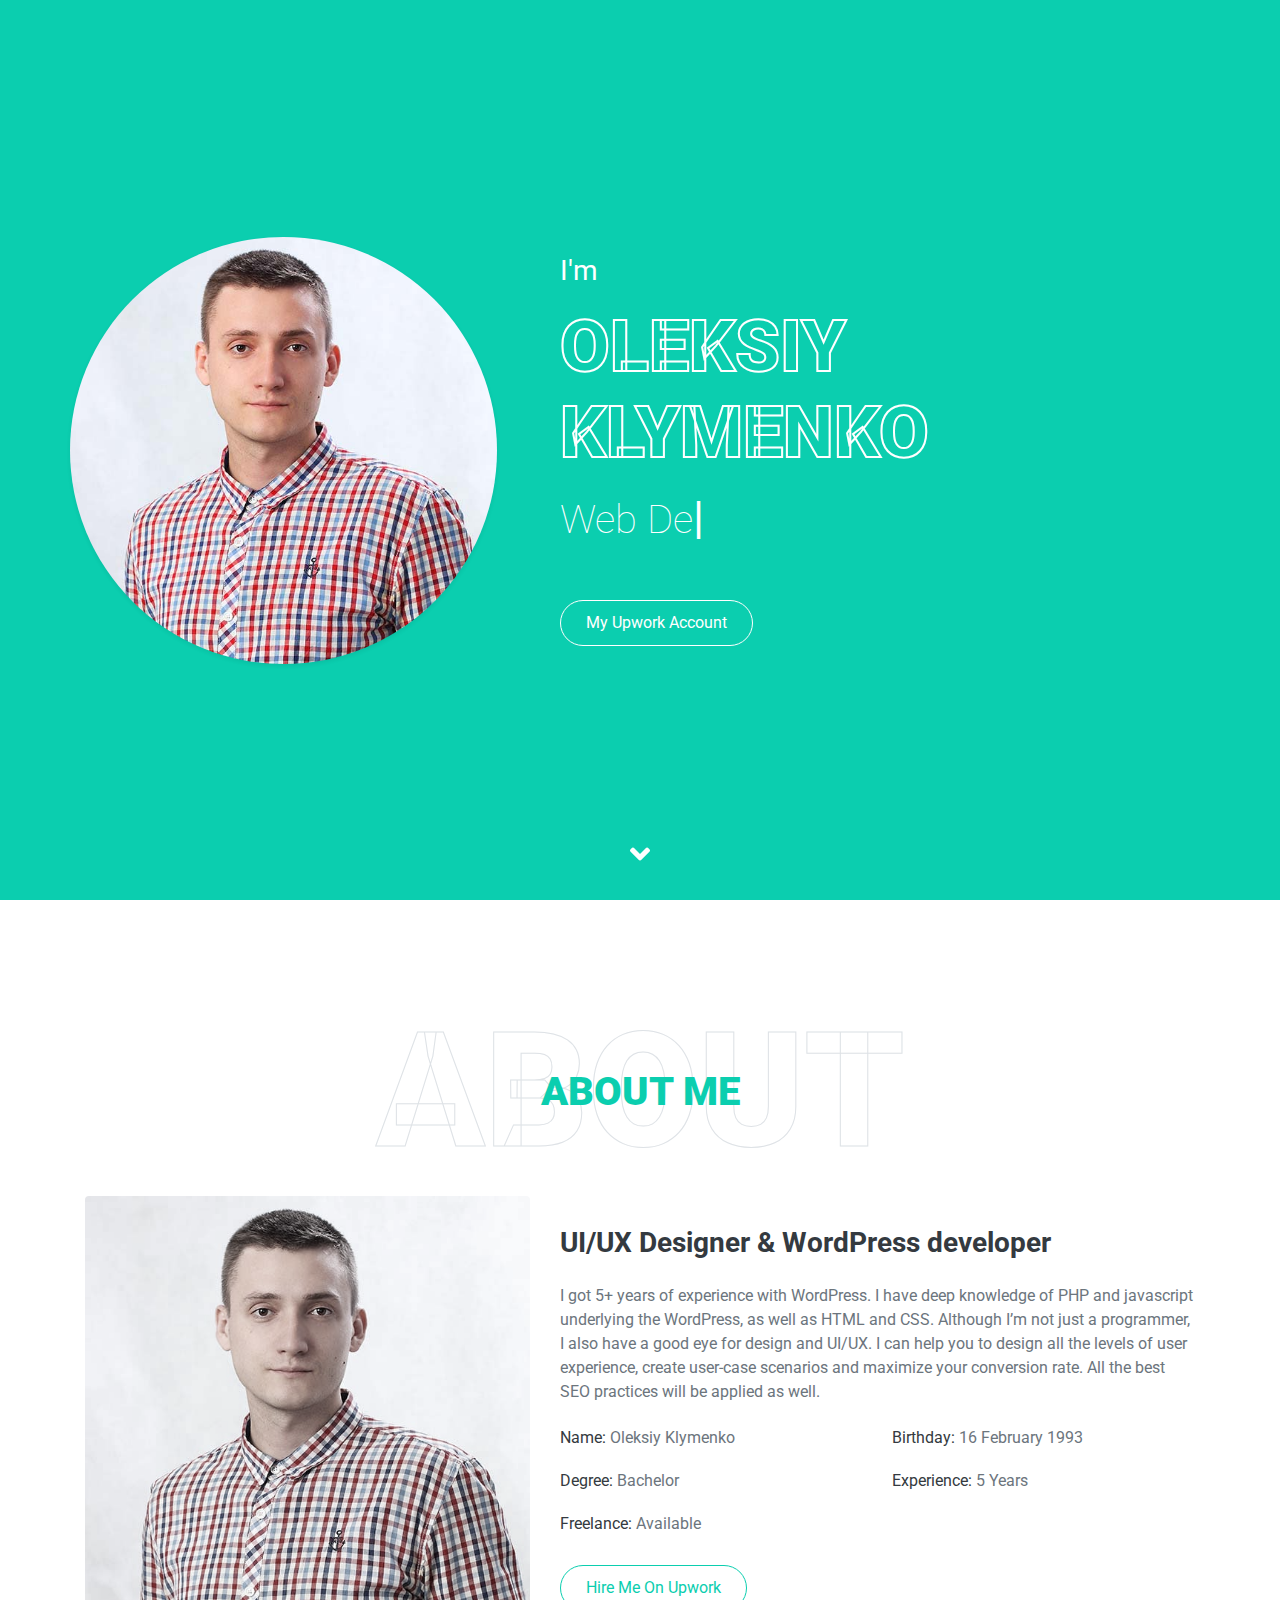
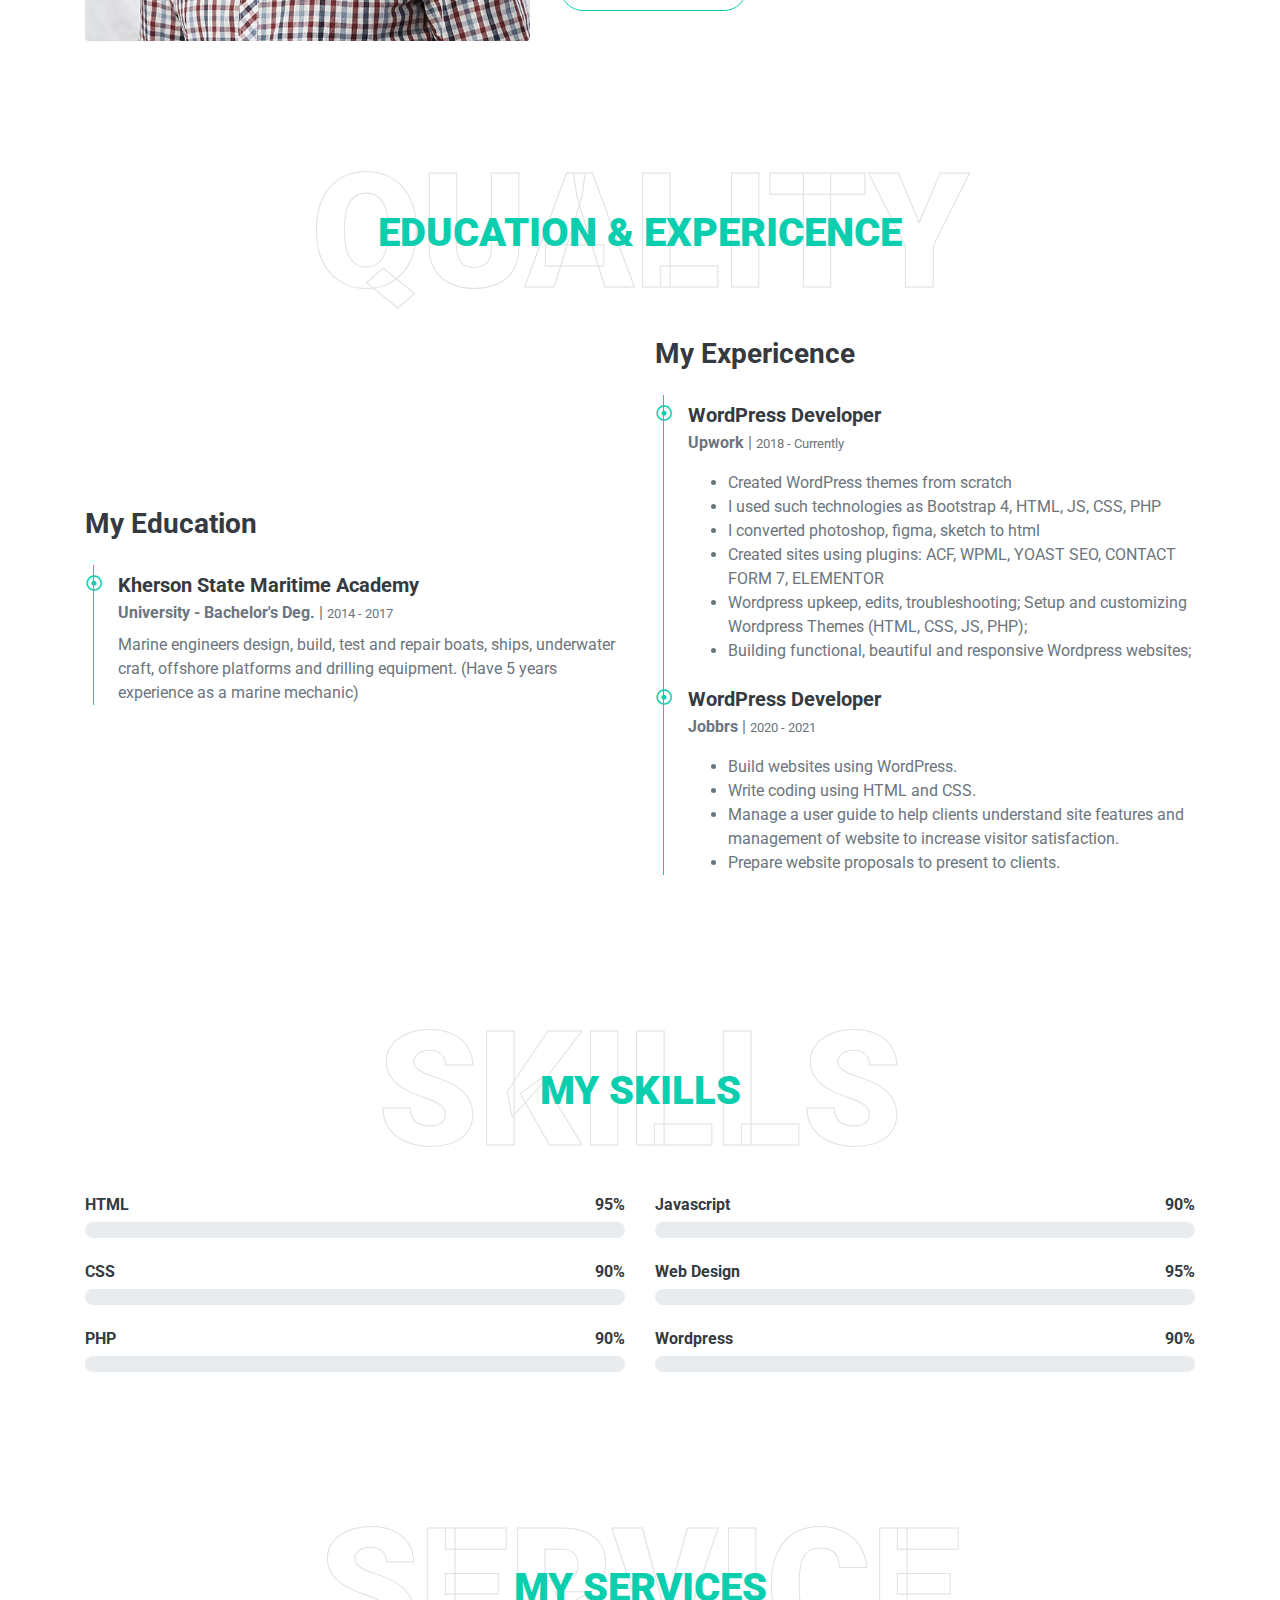
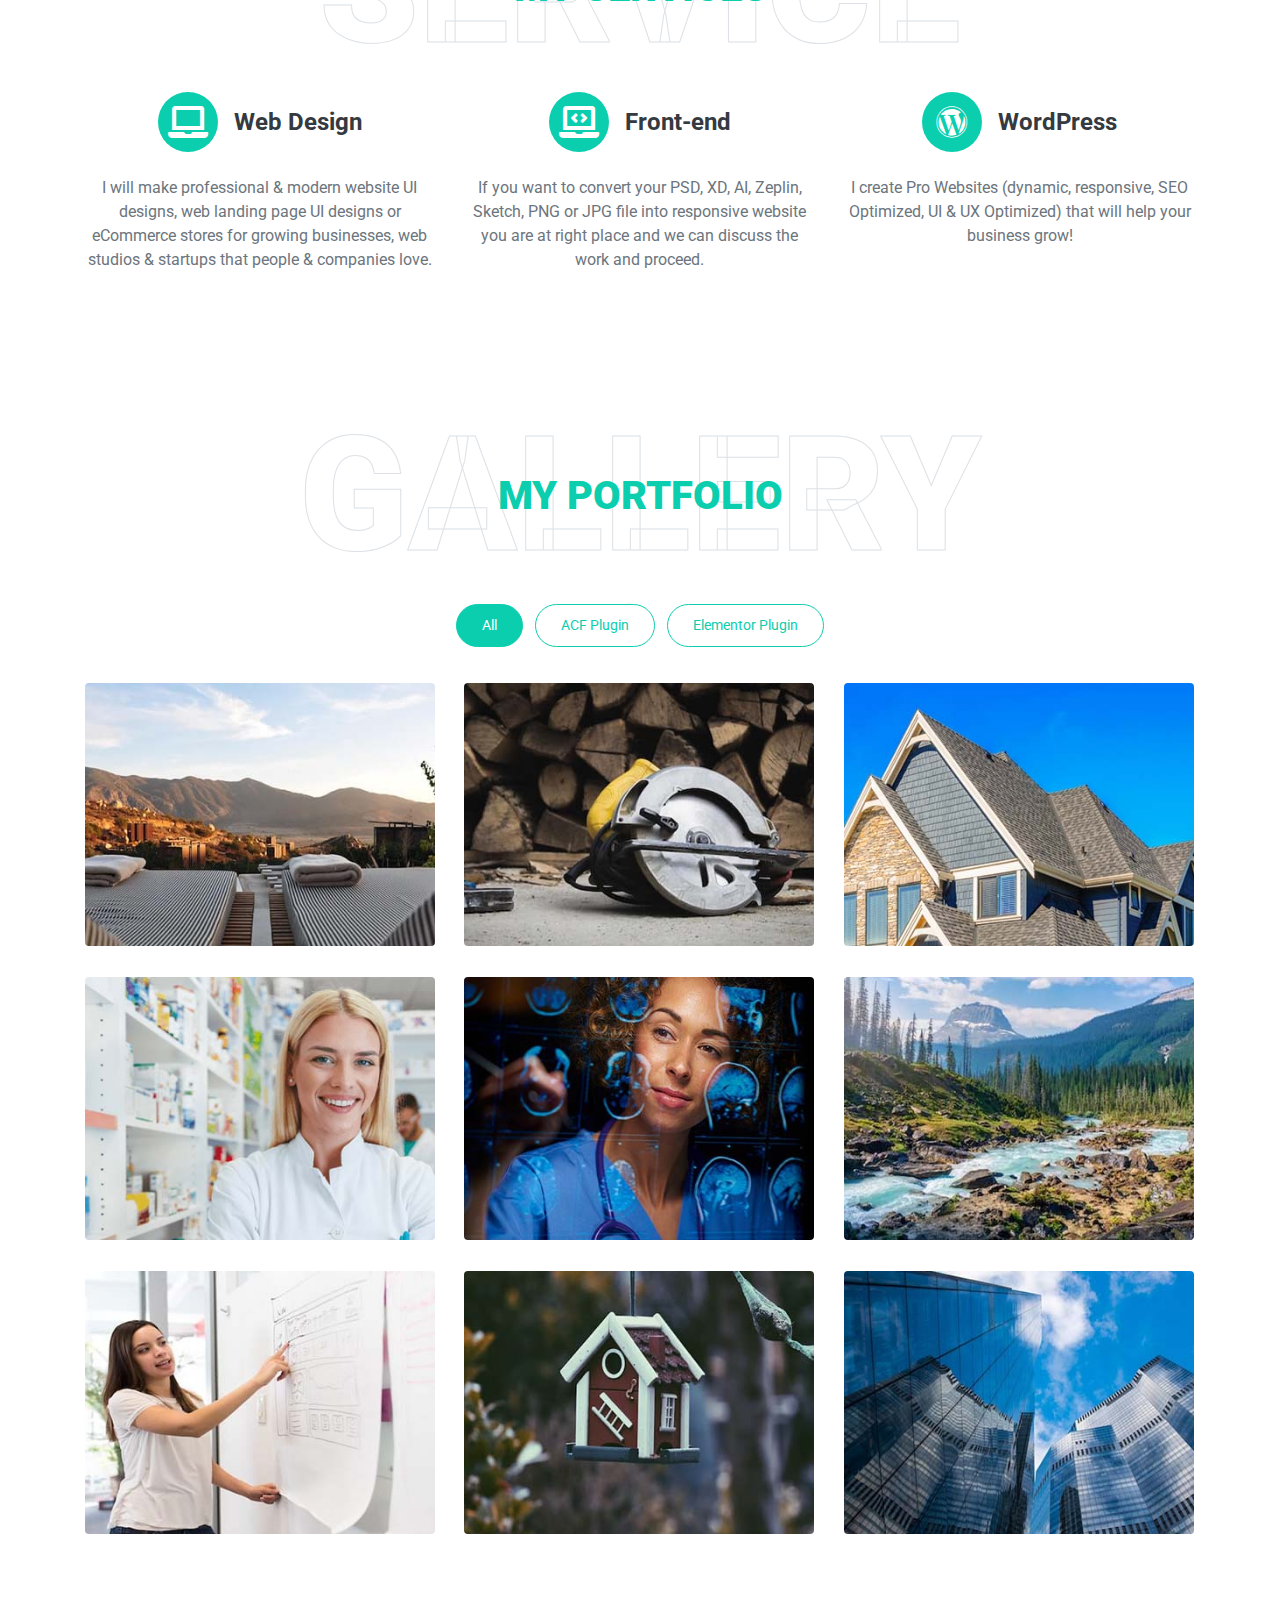
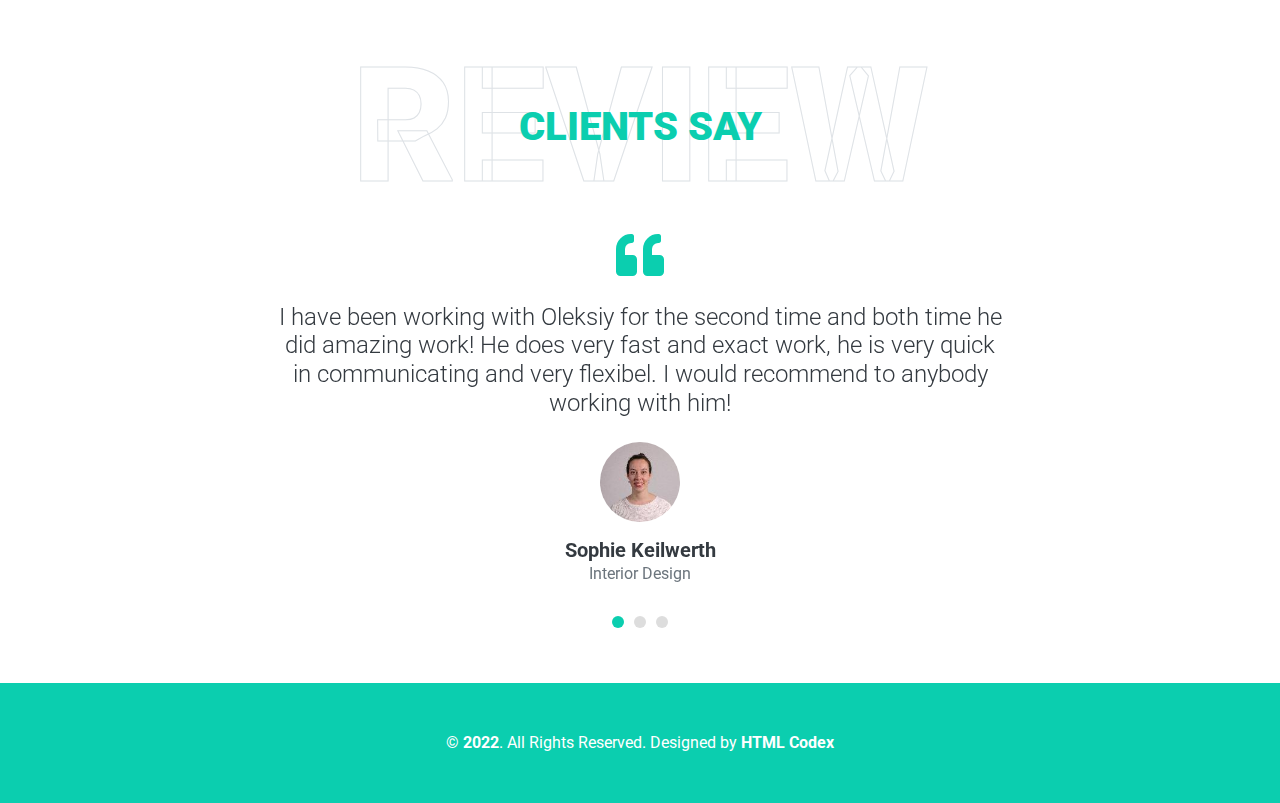
<file: index.html>
<!DOCTYPE html>
<html lang="en">

<head>
    <meta charset="utf-8">
    <title>Portfolio</title>
    <meta content="width=device-width, initial-scale=1.0" name="viewport">


    <!-- Favicon -->
    <link href="img/5-2-wordpress-logo-free-download-png_48x48.ico" rel="icon">

    <link rel="apple-touch-icon" sizes="180x180" href="apple-touch-icon.png">
    <link rel="icon" type="image/png" sizes="32x32" href="favicon-32x32.png">
    <link rel="icon" type="image/png" sizes="16x16" href="favicon-16x16.png">
    <link rel="manifest" href="/site.webmanifest">

    <!-- Google Web Fonts -->
    <link rel="preconnect" href="https://fonts.gstatic.com">
    <link href="https://fonts.googleapis.com/css2?family=Roboto:wght@300;400;500;700;900&display=swap" rel="stylesheet"> 

    <!-- Font Awesome -->
    <link href="https://cdnjs.cloudflare.com/ajax/libs/font-awesome/5.10.0/css/all.min.css" rel="stylesheet">

    <!-- Libraries Stylesheet -->
    <link href="lib/owlcarousel/assets/owl.carousel.min.css" rel="stylesheet">
    <link href="lib/lightbox/css/lightbox.min.css" rel="stylesheet">

    <!-- Customized Bootstrap Stylesheet -->
    <link href="css/style.css" rel="stylesheet">
</head>

<body data-spy="scroll" data-target=".navbar" data-offset="51">
    <!-- Navbar Start -->
    <nav class="navbar fixed-top shadow-sm navbar-expand-lg bg-light navbar-light py-3 py-lg-0 px-lg-5">
        <a href="index.html" class="navbar-brand ml-lg-3">
            <h2 class="m-0 display-5"><span class="text-primary">WordPress</span>Developer</h2>
        </a>
        <button type="button" class="navbar-toggler" data-toggle="collapse" data-target="#navbarCollapse">
            <span class="navbar-toggler-icon"></span>
        </button>
        <div class="collapse navbar-collapse px-lg-3" id="navbarCollapse">
            <div class="navbar-nav m-auto py-0">
                <a href="#home" class="nav-item nav-link active">Home</a>
                <a href="#about" class="nav-item nav-link">About</a>
                <a href="#qualification" class="nav-item nav-link">Quality</a>
                <a href="#skill" class="nav-item nav-link">Skill</a>
                <a href="#service" class="nav-item nav-link">Service</a>
                <a href="#portfolio" class="nav-item nav-link">Portfolio</a>
                <a href="#testimonial" class="nav-item nav-link">Review</a>
                <!-- <a href="#blog" class="nav-item nav-link">Blog</a>
                <a href="#contact" class="nav-item nav-link">Contact</a> -->
            </div>
            <a href="https://www.upwork.com/freelancers/oleksiyklymenko" class="btn btn-outline-primary d-none d-lg-block">Hire Me</a>
        </div>
    </nav>
    <!-- Navbar End -->


    <!-- Video Modal Start -->
    <div class="modal fade" id="videoModal" tabindex="-1" role="dialog" aria-labelledby="exampleModalLabel" aria-hidden="true">
        <div class="modal-dialog" role="document">
            <div class="modal-content">
                <div class="modal-body">
                    <button type="button" class="close" data-dismiss="modal" aria-label="Close">
                        <span aria-hidden="true">&times;</span>
                    </button>        
                    <!-- 16:9 aspect ratio -->
                    <div class="embed-responsive embed-responsive-16by9">
                        <iframe class="embed-responsive-item" src="" id="video"  allowscriptaccess="always" allow="autoplay"></iframe>
                    </div>
                </div>
            </div>
        </div>
    </div>
    <!-- Video Modal End -->


    <!-- Header Start -->
    <div class="container-fluid bg-primary d-flex align-items-center mb-5 py-5" id="home" style="min-height: 100vh;">
        <div class="container">
            <div class="row align-items-center">
                <div class="col-lg-5 px-5 pl-lg-0 pb-5 pb-lg-0">
                    <img class="img-fluid w-100 rounded-circle shadow-sm" src="img/potfolio-img.jpg" alt="">
                </div>
                <div class="col-lg-7 text-center text-lg-left">
                    <h3 class="text-white font-weight-normal mb-3">I'm</h3>
                    <h1 class="display-3 text-uppercase text-primary mb-2" style="-webkit-text-stroke: 2px #ffffff;">Oleksiy Klymenko</h1>
                    <h1 class="typed-text-output d-inline font-weight-lighter text-white"></h1>
                    <div class="typed-text d-none">Web Designer, Web Developer, WordPress Developer, Front-end Developer</div>
                    <div class="d-flex align-items-center justify-content-center justify-content-lg-start pt-5">
                        <a href="https://www.upwork.com/freelancers/oleksiyklymenko" class="btn btn-outline-light mr-5">My Upwork Account</a>
                        <!-- <button type="button" class="btn-play" data-toggle="modal"
                            data-src="https://www.youtube.com/embed/DWRcNpR6Kdc" data-target="#videoModal">
                            <span></span>
                        </button> -->
                        <!-- <h5 class="font-weight-normal text-white m-0 ml-4 d-none d-sm-block">Play Video</h5> -->
                    </div>
                </div>
            </div>
        </div>
    </div>
    <!-- Header End -->


    <!-- About Start -->
    <div class="container-fluid py-5" id="about">
        <div class="container">
            <div class="position-relative d-flex align-items-center justify-content-center">
                <h1 class="display-1 text-uppercase text-white" style="-webkit-text-stroke: 1px #dee2e6;">About</h1>
                <h1 class="position-absolute text-uppercase text-primary">About Me</h1>
            </div>
            <div class="row align-items-center">
                <div class="col-lg-5 pb-4 pb-lg-0">
                    <img class="img-fluid rounded w-100  img-filter" src="img/potfolio-img.jpg" alt="">
                </div>
                <div class="col-lg-7">
                    <h3 class="mb-4">UI/UX Designer & WordPress developer</h3>
                    <p>I got 5+ years of experience with WordPress. I have deep knowledge of PHP and javascript underlying the WordPress, as well as HTML and CSS. Although I’m not just a programmer, I also have a good eye for design and UI/UX. I can help you to design all the levels of user experience, create user-case scenarios and maximize your conversion rate. All the best SEO practices will be applied as well.
                    </p>
                    <div class="row mb-3">
                        <div class="col-sm-6 py-2"><h6>Name: <span class="text-secondary">Oleksiy Klymenko</span></h6></div>
                        <div class="col-sm-6 py-2"><h6>Birthday: <span class="text-secondary">16 February 1993</span></h6></div>
                        <div class="col-sm-6 py-2"><h6>Degree: <span class="text-secondary">Bachelor</span></h6></div>
                        <div class="col-sm-6 py-2"><h6>Experience: <span class="text-secondary">5 Years</span></h6></div>
                        <div class="col-sm-6 py-2"><h6>Freelance: <span class="text-secondary">Available</span></h6></div>
                    </div>
                     <a href="https://www.upwork.com/freelancers/oleksiyklymenko" class="btn btn-outline-primary mr-4">Hire Me On Upwork</a> 
                </div>
            </div>
        </div>
    </div>
    <!-- About End -->


    <!-- Qualification Start -->
    <div class="container-fluid py-5" id="qualification">
        <div class="container">
            <div class="position-relative d-flex align-items-center justify-content-center">
                <h1 class="display-1 text-uppercase text-white" style="-webkit-text-stroke: 1px #dee2e6;">Quality</h1>
                <h1 class="position-absolute text-uppercase text-primary">Education & Expericence</h1>
            </div>
            <div class="row align-items-center">
                <div class="col-lg-6">
                    <h3 class="mb-4">My Education</h3>
                    <div class="border-left border-primary pt-2 pl-4 ml-2">
                        <div class="position-relative mb-4">
                            <i class="far fa-dot-circle text-primary position-absolute" style="top: 2px; left: -32px;"></i>
                            <h5 class="font-weight-bold mb-1">Kherson State Maritime Academy</h5>
                            <p class="mb-2"><strong>University - Bachelor's Deg.</strong> | <small>2014 - 2017</small></p>
                            <p>Marine engineers design, build, test and repair boats, ships, underwater craft, offshore platforms and drilling equipment. (Have 5 years experience as a marine mechanic)</p>
                        </div>
                        <!-- <div class="position-relative mb-4">
                            <i class="far fa-dot-circle text-primary position-absolute" style="top: 2px; left: -32px;"></i>
                            <h5 class="font-weight-bold mb-1">Master In CSE</h5>
                            <p class="mb-2"><strong>Cambridge University</strong> | <small>2000 - 2050</small></p>
                            <p>Tempor eos dolore amet tempor dolor tempor. Dolore ea magna sit amet dolor eirmod. Eos ipsum est tempor dolor. Clita lorem kasd sed ea lorem diam ea lorem eirmod duo sit ipsum stet lorem diam</p>
                        </div>
                        <div class="position-relative mb-4">
                            <i class="far fa-dot-circle text-primary position-absolute" style="top: 2px; left: -32px;"></i>
                            <h5 class="font-weight-bold mb-1">Master In CSE</h5>
                            <p class="mb-2"><strong>Cambridge University</strong> | <small>2000 - 2050</small></p>
                            <p>Tempor eos dolore amet tempor dolor tempor. Dolore ea magna sit amet dolor eirmod. Eos ipsum est tempor dolor. Clita lorem kasd sed ea lorem diam ea lorem eirmod duo sit ipsum stet lorem diam</p>
                        </div> -->
                    </div>
                </div>
                <div class="col-lg-6">
                    <h3 class="mb-4">My Expericence</h3>
                    <div class="border-left border-primary pt-2 pl-4 ml-2">
                        <div class="position-relative mb-4">
                            <i class="far fa-dot-circle text-primary position-absolute" style="top: 2px; left: -32px;"></i>
                            <h5 class="font-weight-bold mb-1">WordPress Developer</h5>
                            <p class="mb-2"><strong>Upwork</strong> | <small>2018 - Currently</small></p>
                            <p>  
                                <ul>
                                    <li>Created WordPress themes from scratch </li> 
                                    <li>I used such technologies as Bootstrap 4, HTML, JS, CSS, PHP</li>  
                                    <li>I converted photoshop, figma, sketch to html</li>
                                    <li>Created sites using plugins: ACF, WPML, YOAST SEO, CONTACT FORM 7, ELEMENTOR</li> 
                                    <li>Wordpress upkeep, edits, troubleshooting; Setup and customizing Wordpress Themes (HTML, CSS, JS, PHP);</li>
                                    <li>Building functional, beautiful and responsive Wordpress websites;</li> 
                                </ul>
                            </p>
                        </div>
                        <div class="position-relative mb-4">
                            <i class="far fa-dot-circle text-primary position-absolute" style="top: 2px; left: -32px;"></i>
                            <h5 class="font-weight-bold mb-1">WordPress Developer</h5>
                            <p class="mb-2"><strong>Jobbrs</strong> | <small>2020 - 2021</small></p>
                            <p>
                                <ul>
                                    <li>Build websites using WordPress.</li>
                                    <li>Write coding using HTML and CSS.</li> 
                                    <li>Manage a user guide to help clients understand site features and management of website to increase visitor satisfaction.</li>
                                    <li>Prepare website proposals to present to clients.</li>
                                </ul>
                            </p>
                        </div>
                        <!-- <div class="position-relative mb-4">
                            <i class="far fa-dot-circle text-primary position-absolute" style="top: 2px; left: -32px;"></i>
                            <h5 class="font-weight-bold mb-1">Web Designer</h5>
                            <p class="mb-2"><strong>Soft Company</strong> | <small>2000 - 2050</small></p>
                            <p>Tempor eos dolore amet tempor dolor tempor. Dolore ea magna sit amet dolor eirmod. Eos ipsum est tempor dolor. Clita lorem kasd sed ea lorem diam ea lorem eirmod duo sit ipsum stet lorem diam</p>
                        </div> -->
                    </div>
                </div>
            </div>
        </div>
    </div>
    <!-- Qualification End -->


    <!-- Skill Start -->
    <div class="container-fluid py-5" id="skill">
        <div class="container">
            <div class="position-relative d-flex align-items-center justify-content-center">
                <h1 class="display-1 text-uppercase text-white" style="-webkit-text-stroke: 1px #dee2e6;">Skills</h1>
                <h1 class="position-absolute text-uppercase text-primary">My Skills</h1>
            </div>
            <div class="row align-items-center">
                <div class="col-md-6">
                    <div class="skill mb-4">
                        <div class="d-flex justify-content-between">
                            <h6 class="font-weight-bold">HTML</h6>
                            <h6 class="font-weight-bold">95%</h6>
                        </div>
                        <div class="progress">
                            <div class="progress-bar bg-info" role="progressbar" aria-valuenow="95" aria-valuemin="0" aria-valuemax="100"></div>
                        </div>
                    </div>
                    <div class="skill mb-4">
                        <div class="d-flex justify-content-between">
                            <h6 class="font-weight-bold">CSS</h6>
                            <h6 class="font-weight-bold">90%</h6>
                        </div>
                        <div class="progress">
                            <div class="progress-bar bg-info" role="progressbar" aria-valuenow="90" aria-valuemin="0" aria-valuemax="100"></div>
                        </div>
                    </div>
                    <div class="skill mb-4">
                        <div class="d-flex justify-content-between">
                            <h6 class="font-weight-bold">PHP</h6>
                            <h6 class="font-weight-bold">90%</h6>
                        </div>
                        <div class="progress">
                            <div class="progress-bar bg-info" role="progressbar" aria-valuenow="90" aria-valuemin="0" aria-valuemax="100"></div>
                        </div>
                    </div>
                </div>
                <div class="col-md-6">
                    <div class="skill mb-4">
                        <div class="d-flex justify-content-between">
                            <h6 class="font-weight-bold">Javascript</h6>
                            <h6 class="font-weight-bold">90%</h6>
                        </div>
                        <div class="progress">
                            <div class="progress-bar bg-info" role="progressbar" aria-valuenow="90" aria-valuemin="0" aria-valuemax="100"></div>
                        </div>
                    </div>
                    <div class="skill mb-4">
                        <div class="d-flex justify-content-between">
                            <h6 class="font-weight-bold">Web Design</h6>
                            <h6 class="font-weight-bold">95%</h6>
                        </div>
                        <div class="progress">
                            <div class="progress-bar bg-info" role="progressbar" aria-valuenow="95" aria-valuemin="0" aria-valuemax="100"></div>
                        </div>
                    </div>
                    <div class="skill mb-4">
                        <div class="d-flex justify-content-between">
                            <h6 class="font-weight-bold">Wordpress</h6>
                            <h6 class="font-weight-bold">90%</h6>
                        </div>
                        <div class="progress">
                            <div class="progress-bar bg-info" role="progressbar" aria-valuenow="90" aria-valuemin="0" aria-valuemax="100"></div>
                        </div>
                    </div>
                </div>
            </div>
        </div>
    </div>
    <!-- Skill End -->


    <!-- Services Start -->
    <div class="container-fluid pt-5" id="service">
        <div class="container">
            <div class="position-relative d-flex align-items-center justify-content-center">
                <h1 class="display-1 text-uppercase text-white" style="-webkit-text-stroke: 1px #dee2e6;">Service</h1>
                <h1 class="position-absolute text-uppercase text-primary">My Services</h1>
            </div>
            <div class="row pb-3">
                <div class="col-lg-4 col-md-6 text-center mb-5">
                    <div class="d-flex align-items-center justify-content-center mb-4">
                        <i class="fa fa-2x fa-laptop service-icon bg-primary text-white mr-3"></i>
                        <h4 class="font-weight-bold m-0">Web Design</h4>
                    </div>
                    <p>I will make professional & modern website UI designs, web landing page UI designs or eCommerce stores for growing businesses, web studios & startups that people & companies love.</p>
                    <!-- <a class="border-bottom border-primary text-decoration-none" href="">Read More</a> -->
                </div>
                <div class="col-lg-4 col-md-6 text-center mb-5">
                    <div class="d-flex align-items-center justify-content-center mb-4">
                        <i class="fa fa-2x fa-laptop-code service-icon bg-primary text-white mr-3"></i>
                        <h4 class="font-weight-bold m-0">Front-end</h4>
                    </div>
                    <p>If you want to convert your PSD, XD, AI, Zeplin, Sketch, PNG or JPG file into responsive website you are at right place and we can discuss the work and proceed.</p>
                    <!-- <a class="border-bottom border-primary text-decoration-none" href="">Read More</a> -->
                </div>
                <div class="col-lg-4 col-md-6 text-center mb-5">
                    <div class="d-flex align-items-center justify-content-center mb-4">
                        <i class="fab fa-2x fa-wordpress service-icon bg-primary text-white mr-3"></i>
                        <h4 class="font-weight-bold m-0">WordPress</h4>
                    </div>
                    <p>I create Pro Websites (dynamic, responsive, SEO Optimized, UI & UX Optimized) that will help your business grow!
                        
                    </p>
                    <!-- <a class="border-bottom border-primary text-decoration-none" href="">Read More</a> -->
                </div>
                <!-- <div class="col-lg-4 col-md-6 text-center mb-5">
                    <div class="d-flex align-items-center justify-content-center mb-4">
                        <i class="fab fa-2x fa-apple service-icon bg-primary text-white mr-3"></i>
                        <h4 class="font-weight-bold m-0">Apps Development</h4>
                    </div>
                    <p>Justo sit justo eos amet tempor amet clita amet ipsum eos elitr. Amet lorem lorem lorem est amet labore eirmod erat clita</p>
                    <a class="border-bottom border-primary text-decoration-none" href="">Read More</a>
                </div>
                <div class="col-lg-4 col-md-6 text-center mb-5">
                    <div class="d-flex align-items-center justify-content-center mb-4">
                        <i class="fa fa-2x fa-search service-icon bg-primary text-white mr-3"></i>
                        <h4 class="font-weight-bold m-0">SEO</h4>
                    </div>
                    <p>Justo sit justo eos amet tempor amet clita amet ipsum eos elitr. Amet lorem lorem lorem est amet labore eirmod erat clita</p>
                    <a class="border-bottom border-primary text-decoration-none" href="">Read More</a>
                </div>
                <div class="col-lg-4 col-md-6 text-center mb-5">
                    <div class="d-flex align-items-center justify-content-center mb-4">
                        <i class="fa fa-2x fa-edit service-icon bg-primary text-white mr-3"></i>
                        <h4 class="font-weight-bold m-0">Content Creating</h4>
                    </div>
                    <p>Justo sit justo eos amet tempor amet clita amet ipsum eos elitr. Amet lorem lorem lorem est amet labore eirmod erat clita</p>
                    <a class="border-bottom border-primary text-decoration-none" href="">Read More</a>
                </div> -->
            </div>
        </div>
    </div>
    <!-- Services End -->


    <!-- Portfolio Start -->
    <div class="container-fluid pt-5 pb-3" id="portfolio">
        <div class="container">
            <div class="position-relative d-flex align-items-center justify-content-center">
                <h1 class="display-1 text-uppercase text-white" style="-webkit-text-stroke: 1px #dee2e6;">Gallery</h1>
                <h1 class="position-absolute text-uppercase text-primary">My Portfolio</h1>
            </div>
            <div class="row">
                <div class="col-12 text-center mb-2">
                    <ul class="list-inline mb-4" id="portfolio-flters">
                        <li class="btn btn-sm btn-outline-primary m-1 active"  data-filter="*">All</li>
                        <li class="btn btn-sm btn-outline-primary m-1" data-filter=".first">ACF Plugin</li>
                        <li class="btn btn-sm btn-outline-primary m-1" data-filter=".second">Elementor Plugin</li>
                        <!-- <li class="btn btn-sm btn-outline-primary m-1" data-filter=".third">Marketing</li> -->
                    </ul>
                </div>
            </div>
            <div class="row portfolio-container">
                <div class="col-lg-4 col-md-6 mb-4 portfolio-item first">
                    <div class="position-relative overflow-hidden mb-2">
                        <img class="img-fluid rounded w-100" src="img/portfolio-1.jpg" alt="">
                        <div class="portfolio-btn bg-primary d-flex align-items-center justify-content-center">
                            <a target="_blank" href="https://frontiersuites.com/" >
                                <i class="fa fa-plus text-white" style="font-size: 60px;"></i>
                            </a>
                        </div>
                    </div>
                </div>
                <div class="col-lg-4 col-md-6 mb-4 portfolio-item first">
                    <div class="position-relative overflow-hidden mb-2">
                        <img class="img-fluid rounded w-100" src="img/portfolio-2.jpg" alt="">
                        <div class="portfolio-btn bg-primary d-flex align-items-center justify-content-center">
                            <a target="_blank" href="https://cprservice.net/">
                                <i class="fa fa-plus text-white" style="font-size: 60px;"></i>
                            </a>
                        </div>
                    </div>
                </div>
                <div class="col-lg-4 col-md-6 mb-4 portfolio-item first">
                    <div class="position-relative overflow-hidden mb-2">
                        <img class="img-fluid rounded w-100" src="img/portfolio-3.jpg" alt="">
                        <div class="portfolio-btn bg-primary d-flex align-items-center justify-content-center">
                            <a target="_blank" href="https://2flwindowsandsiding.com/">
                                <i class="fa fa-plus text-white" style="font-size: 60px;"></i>
                            </a>
                        </div>
                    </div>
                </div>
                <div class="col-lg-4 col-md-6 mb-4 portfolio-item first">
                    <div class="position-relative overflow-hidden mb-2">
                        <img class="img-fluid rounded w-100" src="img/portfolio-4.jpg" alt="">
                        <div class="portfolio-btn bg-primary d-flex align-items-center justify-content-center">
                            <a target="_blank" href="https://www.signaturepharmacy.co.uk/">
                                <i class="fa fa-plus text-white" style="font-size: 60px;"></i>
                            </a>
                        </div>
                    </div>
                </div>
                <div class="col-lg-4 col-md-6 mb-4 portfolio-item first">
                    <div class="position-relative overflow-hidden mb-2">
                        <img class="img-fluid rounded w-100" src="img/portfolio-5.jpg" alt="">
                        <div class="portfolio-btn bg-primary d-flex align-items-center justify-content-center">
                            <a target="_blank" href="https://philadelphiaanesthesiaservices.com/">
                                <i class="fa fa-plus text-white" style="font-size: 60px;"></i>
                            </a>
                        </div>
                    </div>
                </div>
                <div class="col-lg-4 col-md-6 mb-4 portfolio-item second">
                    <div class="position-relative overflow-hidden mb-2">
                        <img class="img-fluid rounded w-100" src="img/portfolio-6.jpg" alt="">
                        <div class="portfolio-btn bg-primary d-flex align-items-center justify-content-center">
                            <a target="_blank" href="https://icast.org.uk/">
                                <i class="fa fa-plus text-white" style="font-size: 60px;"></i>
                            </a>
                        </div>
                    </div>
                </div>

                <div class="col-lg-4 col-md-6 mb-4 portfolio-item second">
                    <div class="position-relative overflow-hidden mb-2">
                        <img class="img-fluid rounded w-100" src="img/portfolio-7.jpg" alt="">
                        <div class="portfolio-btn bg-primary d-flex align-items-center justify-content-center">
                            <a target="_blank" href="https://rnd.aitpatlanta.org/">
                                <i class="fa fa-plus text-white" style="font-size: 60px;"></i>
                            </a>
                        </div>
                    </div>
                </div>
                <div class="col-lg-4 col-md-6 mb-4 portfolio-item second">
                    <div class="position-relative overflow-hidden mb-2">
                        <img class="img-fluid rounded w-100" src="img/portfolio-8.jpg" alt="">
                        <div class="portfolio-btn bg-primary d-flex align-items-center justify-content-center">
                            <a target="_blank" href="https://www.fusionnotes.com/">
                                <i class="fa fa-plus text-white" style="font-size: 60px;"></i>
                            </a>
                        </div>
                    </div>
                </div>
                <div class="col-lg-4 col-md-6 mb-4 portfolio-item second">
                    <div class="position-relative overflow-hidden mb-2">
                        <img class="img-fluid rounded w-100" src="img/portfolio-9.jpg" alt="">
                        <div class="portfolio-btn bg-primary d-flex align-items-center justify-content-center">
                            <a target="_blank" href="https://synergyllc.net/">
                                <i class="fa fa-plus text-white" style="font-size: 60px;"></i>
                            </a>
                        </div>
                    </div>
                </div>
            </div>
        </div>
    </div>
    <!-- Portfolio End -->


    <!-- Testimonial Start -->
    <div class="container-fluid py-5" id="testimonial">
        <div class="container">
            <div class="position-relative d-flex align-items-center justify-content-center">
                <h1 class="display-1 text-uppercase text-white" style="-webkit-text-stroke: 1px #dee2e6;">Review</h1>
                <h1 class="position-absolute text-uppercase text-primary">Clients Say</h1>
            </div>
            <div class="row justify-content-center">
                <div class="col-lg-8">
                    <div class="owl-carousel testimonial-carousel">
                        <div class="text-center">
                            <i class="fa fa-3x fa-quote-left text-primary mb-4"></i>
                            <h4 class="font-weight-light mb-4">I have been working with Oleksiy for the second time and both time he did amazing work! He does very fast and exact work, he is very quick in communicating and very flexibel. I would recommend to anybody working with him!</h4>
                            <img class="img-fluid rounded-circle mx-auto mb-3" src="img/testimonial-1.jpg" style="width: 80px; height: 80px;">
                            <h5 class="font-weight-bold m-0">Sophie Keilwerth</h5>
                            <span>Interior Design</span>
                        </div>
                        <div class="text-center">
                            <i class="fa fa-3x fa-quote-left text-primary mb-4"></i>
                            <h4 class="font-weight-light mb-4">Oleksiy did a great redesign job on our website. We highly recommend him and will definitely use his services again in the future</h4>
                            <img class="img-fluid rounded-circle mx-auto mb-3" src="img/testimonial-2.jpg" style="width: 80px; height: 80px;">
                            <h5 class="font-weight-bold m-0">Virtudesserts</h5>
                            <span>Company</span>
                        </div>
                        <div class="text-center">
                            <i class="fa fa-3x fa-quote-left text-primary mb-4"></i>
                            <h4 class="font-weight-light mb-4">Very high quality work, reasonably priced and fast delivery.</h4>
                            <img class="img-fluid rounded-circle mx-auto mb-3" src="img/testimonial-3.jpg" style="width: 80px; height: 80px;">
                            <h5 class="font-weight-bold m-0">Charlotte Hanly</h5>
                            <span>Manager</span>
                        </div>
                    </div>
                </div>
            </div>
        </div>
    </div>
    <!-- Testimonial End -->


    <!-- Blog Start -->
    <!-- <div class="container-fluid pt-5" id="blog">
        <div class="container">
            <div class="position-relative d-flex align-items-center justify-content-center">
                <h1 class="display-1 text-uppercase text-white" style="-webkit-text-stroke: 1px #dee2e6;">Blog</h1>
                <h1 class="position-absolute text-uppercase text-primary">Latest Blog</h1>
            </div>
            <div class="row">
                <div class="col-lg-4 mb-5">
                    <div class="position-relative mb-4">
                        <img class="img-fluid rounded w-100" src="img/blog-1.jpg" alt="">
                        <div class="blog-date">
                            <h4 class="font-weight-bold mb-n1">01</h4>
                            <small class="text-white text-uppercase">Jan</small>
                        </div>
                    </div>
                    <h5 class="font-weight-medium mb-4">Rebum lorem no eos ut ipsum diam tempor sed rebum elitr ipsum</h5>
                    <a class="btn btn-sm btn-outline-primary py-2" href="">Read More</a>
                </div>
                <div class="col-lg-4 mb-5">
                    <div class="position-relative mb-4">
                        <img class="img-fluid rounded w-100" src="img/blog-2.jpg" alt="">
                        <div class="blog-date">
                            <h4 class="font-weight-bold mb-n1">01</h4>
                            <small class="text-white text-uppercase">Jan</small>
                        </div>
                    </div>
                    <h5 class="font-weight-medium mb-4">Rebum lorem no eos ut ipsum diam tempor sed rebum elitr ipsum</h5>
                    <a class="btn btn-sm btn-outline-primary py-2" href="">Read More</a>
                </div>
                <div class="col-lg-4 mb-5">
                    <div class="position-relative mb-4">
                        <img class="img-fluid rounded w-100" src="img/blog-3.jpg" alt="">
                        <div class="blog-date">
                            <h4 class="font-weight-bold mb-n1">01</h4>
                            <small class="text-white text-uppercase">Jan</small>
                        </div>
                    </div>
                    <h5 class="font-weight-medium mb-4">Rebum lorem no eos ut ipsum diam tempor sed rebum elitr ipsum</h5>
                    <a class="btn btn-sm btn-outline-primary py-2" href="">Read More</a>
                </div>
            </div>
        </div>
    </div> -->
    <!-- Blog End -->


    <!-- Contact Start -->
    <!-- <div class="container-fluid py-5" id="contact">
        <div class="container">
            <div class="position-relative d-flex align-items-center justify-content-center">
                <h1 class="display-1 text-uppercase text-white" style="-webkit-text-stroke: 1px #dee2e6;">Contact</h1>
                <h1 class="position-absolute text-uppercase text-primary">Contact Me</h1>
            </div>
            <div class="row justify-content-center">
                <div class="col-lg-8">
                    <div class="contact-form text-center">
                        <div id="success"></div>
                        <form name="sentMessage" id="contactForm" novalidate="novalidate">
                            <div class="form-row">
                                <div class="control-group col-sm-6">
                                    <input type="text" class="form-control p-4" id="name" placeholder="Your Name"
                                        required="required" data-validation-required-message="Please enter your name" />
                                    <p class="help-block text-danger"></p>
                                </div>
                                <div class="control-group col-sm-6">
                                    <input type="email" class="form-control p-4" id="email" placeholder="Your Email"
                                        required="required" data-validation-required-message="Please enter your email" />
                                    <p class="help-block text-danger"></p>
                                </div>
                            </div>
                            <div class="control-group">
                                <input type="text" class="form-control p-4" id="subject" placeholder="Subject"
                                    required="required" data-validation-required-message="Please enter a subject" />
                                <p class="help-block text-danger"></p>
                            </div>
                            <div class="control-group">
                                <textarea class="form-control py-3 px-4" rows="5" id="message" placeholder="Message"
                                    required="required"
                                    data-validation-required-message="Please enter your message"></textarea>
                                <p class="help-block text-danger"></p>
                            </div>
                            <div>
                                <button class="btn btn-outline-primary" type="submit" id="sendMessageButton">Send
                                    Message</button>
                            </div>
                        </form>
                    </div>
                </div>
            </div>
        </div>
    </div> -->
    <!-- Contact End -->


    <!-- Footer Start -->
    <div class="container-fluid bg-primary text-white px-sm-3 px-md-5">
        <div class="container text-center py-5">
            <!-- <div class="d-flex justify-content-center mb-4">
                <a class="btn btn-light btn-social mr-2" href="#"><i class="fab fa-twitter"></i></a>
                <a class="btn btn-light btn-social mr-2" href="#"><i class="fab fa-facebook-f"></i></a>
                <a class="btn btn-light btn-social mr-2" href="#"><i class="fab fa-linkedin-in"></i></a>
                <a class="btn btn-light btn-social" href="#"><i class="fab fa-instagram"></i></a>
            </div> -->
            <!-- <div class="d-flex justify-content-center mb-3">
                <a class="text-white" href="#">Privacy</a>
                <span class="px-3">|</span>
                <a class="text-white" href="#">Terms</a>
                <span class="px-3">|</span>
                <a class="text-white" href="#">FAQs</a>
                <span class="px-3">|</span>
                <a class="text-white" href="#">Help</a>
            </div> -->
            <p class="m-0">&copy; <a class="text-white font-weight-bold" href="#">2022</a>. All Rights Reserved. Designed by <a class="text-white font-weight-bold" href="https://htmlcodex.com">HTML Codex</a>
            </p>
        </div>
    </div>
    <!-- Footer End -->

    <!-- Scroll to Bottom -->
    <i class="fa fa-2x fa-angle-down text-white scroll-to-bottom"></i>

    <!-- Back to Top -->
    <a href="#" class="btn btn-outline-dark px-0 back-to-top"><i class="fa fa-angle-double-up"></i></a>


    <!-- JavaScript Libraries -->
    <script src="https://code.jquery.com/jquery-3.4.1.min.js"></script>
    <script src="https://stackpath.bootstrapcdn.com/bootstrap/4.4.1/js/bootstrap.bundle.min.js"></script>
    <script src="lib/typed/typed.min.js"></script>
    <script src="lib/easing/easing.min.js"></script>
    <script src="lib/waypoints/waypoints.min.js"></script>
    <script src="lib/owlcarousel/owl.carousel.min.js"></script>
    <script src="lib/isotope/isotope.pkgd.min.js"></script>
    <script src="lib/lightbox/js/lightbox.min.js"></script>

    <!-- Contact Javascript File -->
    <script src="mail/jqBootstrapValidation.min.js"></script>
    <script src="mail/contact.js"></script>

    <!-- Template Javascript -->
    <script src="js/main.js"></script>
</body>

</html>
</file>
<file: css/style.css>
/******* Bootstrap Theming ********/
/*!
 * Bootstrap v4.5.3 (https://getbootstrap.com/)
 * Copyright 2011-2020 The Bootstrap Authors
 * Copyright 2011-2020 Twitter, Inc.
 * Licensed under MIT (https://github.com/twbs/bootstrap/blob/main/LICENSE)
 */
:root {
  --blue: #007bff;
  --indigo: #6610f2;
  --purple: #6f42c1;
  --pink: #e83e8c;
  --red: #dc3545;
  --orange: #fd7e14;
  --yellow: #ffc107;
  --green: #28a745;
  --teal: #20c997;
  --cyan: #17a2b8;
  --white: #fff;
  --gray: #6c757d;
  --gray-dark: #343a40;
  --primary: #0BCEAF;
  --secondary: #6c757d;
  --success: #28a745;
  --info: #17a2b8;
  --warning: #ffc107;
  --danger: #dc3545;
  --light: #ffffff;
  --dark: #343a40;
  --breakpoint-xs: 0;
  --breakpoint-sm: 576px;
  --breakpoint-md: 768px;
  --breakpoint-lg: 992px;
  --breakpoint-xl: 1200px;
  --font-family-sans-serif: "Roboto", sans-serif;
  --font-family-monospace: SFMono-Regular, Menlo, Monaco, Consolas, "Liberation Mono", "Courier New", monospace;
}

*,
*::before,
*::after {
  box-sizing: border-box;
}

html {
  font-family: sans-serif;
  line-height: 1.15;
  -webkit-text-size-adjust: 100%;
  -webkit-tap-highlight-color: rgba(0, 0, 0, 0);
}

article, aside, figcaption, figure, footer, header, hgroup, main, nav, section {
  display: block;
}

body {
  margin: 0;
  font-family: "Roboto", sans-serif;
  font-size: 1rem;
  font-weight: 400;
  line-height: 1.5;
  color: #6c757d;
  text-align: left;
  background-color: #ffffff;
}

[tabindex="-1"]:focus:not(:focus-visible) {
  outline: 0 !important;
}

hr {
  box-sizing: content-box;
  height: 0;
  overflow: visible;
}

h1, h2, h3, h4, h5, h6 {
  margin-top: 0;
  margin-bottom: 0.5rem;
}

p {
  margin-top: 0;
  margin-bottom: 1rem;
}

abbr[title],
abbr[data-original-title] {
  text-decoration: underline;
  text-decoration: underline dotted;
  cursor: help;
  border-bottom: 0;
  text-decoration-skip-ink: none;
}

address {
  margin-bottom: 1rem;
  font-style: normal;
  line-height: inherit;
}

ol,
ul,
dl {
  margin-top: 0;
  margin-bottom: 1rem;
}

ol ol,
ul ul,
ol ul,
ul ol {
  margin-bottom: 0;
}

dt {
  font-weight: 700;
}

dd {
  margin-bottom: .5rem;
  margin-left: 0;
}

blockquote {
  margin: 0 0 1rem;
}

b,
strong {
  font-weight: bolder;
}

small {
  font-size: 80%;
}

sub,
sup {
  position: relative;
  font-size: 75%;
  line-height: 0;
  vertical-align: baseline;
}

sub {
  bottom: -.25em;
}

sup {
  top: -.5em;
}

a {
  color: #0BCEAF;
  text-decoration: none;
  background-color: transparent;
}

a:hover {
  color: #078571;
  text-decoration: underline;
}

a:not([href]):not([class]) {
  color: inherit;
  text-decoration: none;
}

a:not([href]):not([class]):hover {
  color: inherit;
  text-decoration: none;
}

pre,
code,
kbd,
samp {
  font-family: SFMono-Regular, Menlo, Monaco, Consolas, "Liberation Mono", "Courier New", monospace;
  font-size: 1em;
}

pre {
  margin-top: 0;
  margin-bottom: 1rem;
  overflow: auto;
  -ms-overflow-style: scrollbar;
}

figure {
  margin: 0 0 1rem;
}

img {
  vertical-align: middle;
  border-style: none;
}

svg {
  overflow: hidden;
  vertical-align: middle;
}

table {
  border-collapse: collapse;
}

caption {
  padding-top: 0.75rem;
  padding-bottom: 0.75rem;
  color: #6c757d;
  text-align: left;
  caption-side: bottom;
}

th {
  text-align: inherit;
  text-align: -webkit-match-parent;
}

label {
  display: inline-block;
  margin-bottom: 0.5rem;
}

button {
  border-radius: 0;
}

button:focus {
  outline: 1px dotted;
  outline: 5px auto -webkit-focus-ring-color;
}

input,
button,
select,
optgroup,
textarea {
  margin: 0;
  font-family: inherit;
  font-size: inherit;
  line-height: inherit;
}

button,
input {
  overflow: visible;
}

button,
select {
  text-transform: none;
}

[role="button"] {
  cursor: pointer;
}

select {
  word-wrap: normal;
}

button,
[type="button"],
[type="reset"],
[type="submit"] {
  -webkit-appearance: button;
}

button:not(:disabled),
[type="button"]:not(:disabled),
[type="reset"]:not(:disabled),
[type="submit"]:not(:disabled) {
  cursor: pointer;
}

button::-moz-focus-inner,
[type="button"]::-moz-focus-inner,
[type="reset"]::-moz-focus-inner,
[type="submit"]::-moz-focus-inner {
  padding: 0;
  border-style: none;
}

input[type="radio"],
input[type="checkbox"] {
  box-sizing: border-box;
  padding: 0;
}

textarea {
  overflow: auto;
  resize: vertical;
}

fieldset {
  min-width: 0;
  padding: 0;
  margin: 0;
  border: 0;
}

legend {
  display: block;
  width: 100%;
  max-width: 100%;
  padding: 0;
  margin-bottom: .5rem;
  font-size: 1.5rem;
  line-height: inherit;
  color: inherit;
  white-space: normal;
}

@media (max-width: 1200px) {
  legend {
    font-size: calc(1.275rem + 0.3vw) ;
  }
}

progress {
  vertical-align: baseline;
}

[type="number"]::-webkit-inner-spin-button,
[type="number"]::-webkit-outer-spin-button {
  height: auto;
}

[type="search"] {
  outline-offset: -2px;
  -webkit-appearance: none;
}

[type="search"]::-webkit-search-decoration {
  -webkit-appearance: none;
}

::-webkit-file-upload-button {
  font: inherit;
  -webkit-appearance: button;
}

output {
  display: inline-block;
}

summary {
  display: list-item;
  cursor: pointer;
}

template {
  display: none;
}

[hidden] {
  display: none !important;
}

h1, h2, h3, h4, h5, h6,
.h1, .h2, .h3, .h4, .h5, .h6 {
  margin-bottom: 0.5rem;
  font-weight: 500;
  line-height: 1.2;
  color: #343a40;
}

h1, .h1 {
  font-size: 2.5rem;
}

@media (max-width: 1200px) {
  h1, .h1 {
    font-size: calc(1.375rem + 1.5vw) ;
  }
}

h2, .h2 {
  font-size: 2rem;
}

@media (max-width: 1200px) {
  h2, .h2 {
    font-size: calc(1.325rem + 0.9vw) ;
  }
}

h3, .h3 {
  font-size: 1.75rem;
}

@media (max-width: 1200px) {
  h3, .h3 {
    font-size: calc(1.3rem + 0.6vw) ;
  }
}

h4, .h4 {
  font-size: 1.5rem;
}

@media (max-width: 1200px) {
  h4, .h4 {
    font-size: calc(1.275rem + 0.3vw) ;
  }
}

h5, .h5 {
  font-size: 1.25rem;
}

h6, .h6 {
  font-size: 1rem;
}

.lead {
  font-size: 1.25rem;
  font-weight: 300;
}

.display-1 {
  font-size: 10rem;
  font-weight: 300;
  line-height: 1.2;
}

@media (max-width: 1200px) {
  .display-1 {
    font-size: calc(2.125rem + 10.5vw) ;
  }
}

.display-2 {
  font-size: 5.5rem;
  font-weight: 300;
  line-height: 1.2;
}

@media (max-width: 1200px) {
  .display-2 {
    font-size: calc(1.675rem + 5.1vw) ;
  }
}

.display-3 {
  font-size: 4.5rem;
  font-weight: 300;
  line-height: 1.2;
}

@media (max-width: 1200px) {
  .display-3 {
    font-size: calc(1.575rem + 3.9vw) ;
  }
}

.display-4 {
  font-size: 3.5rem;
  font-weight: 300;
  line-height: 1.2;
}

@media (max-width: 1200px) {
  .display-4 {
    font-size: calc(1.475rem + 2.7vw) ;
  }
}

hr {
  margin-top: 1rem;
  margin-bottom: 1rem;
  border: 0;
  border-top: 1px solid rgba(0, 0, 0, 0.1);
}

small,
.small {
  font-size: 80%;
  font-weight: 400;
}

mark,
.mark {
  padding: 0.2em;
  background-color: #fcf8e3;
}

.list-unstyled {
  padding-left: 0;
  list-style: none;
}

.list-inline {
  padding-left: 0;
  list-style: none;
}

.list-inline-item {
  display: inline-block;
}

.list-inline-item:not(:last-child) {
  margin-right: 0.5rem;
}

.initialism {
  font-size: 90%;
  text-transform: uppercase;
}

.blockquote {
  margin-bottom: 1rem;
  font-size: 1.25rem;
}

.blockquote-footer {
  display: block;
  font-size: 80%;
  color: #6c757d;
}

.blockquote-footer::before {
  content: "\2014\00A0";
}

.img-fluid {
  max-width: 100%;
  height: auto;
}

.img-thumbnail {
  padding: 0.25rem;
  background-color: #ffffff;
  border: 1px solid #dee2e6;
  border-radius: 0.25rem;
  max-width: 100%;
  height: auto;
}

.figure {
  display: inline-block;
}

.figure-img {
  margin-bottom: 0.5rem;
  line-height: 1;
}

.figure-caption {
  font-size: 90%;
  color: #6c757d;
}

code {
  font-size: 87.5%;
  color: #e83e8c;
  word-wrap: break-word;
}

a > code {
  color: inherit;
}

kbd {
  padding: 0.2rem 0.4rem;
  font-size: 87.5%;
  color: #fff;
  background-color: #212529;
  border-radius: 0.2rem;
}

kbd kbd {
  padding: 0;
  font-size: 100%;
  font-weight: 700;
}

pre {
  display: block;
  font-size: 87.5%;
  color: #212529;
}

pre code {
  font-size: inherit;
  color: inherit;
  word-break: normal;
}

.pre-scrollable {
  max-height: 340px;
  overflow-y: scroll;
}

.container,
.container-fluid,
.container-sm,
.container-md,
.container-lg,
.container-xl {
  width: 100%;
  padding-right: 15px;
  padding-left: 15px;
  margin-right: auto;
  margin-left: auto;
}

@media (min-width: 576px) {
  .container, .container-sm {
    max-width: 540px;
  }
}

@media (min-width: 768px) {
  .container, .container-sm, .container-md {
    max-width: 720px;
  }
}

@media (min-width: 992px) {
  .container, .container-sm, .container-md, .container-lg {
    max-width: 960px;
  }
}

@media (min-width: 1200px) {
  .container, .container-sm, .container-md, .container-lg, .container-xl {
    max-width: 1140px;
  }
}

.row {
  display: flex;
  flex-wrap: wrap;
  margin-right: -15px;
  margin-left: -15px;
}

.no-gutters {
  margin-right: 0;
  margin-left: 0;
}

.no-gutters > .col,
.no-gutters > [class*="col-"] {
  padding-right: 0;
  padding-left: 0;
}

.col-1, .col-2, .col-3, .col-4, .col-5, .col-6, .col-7, .col-8, .col-9, .col-10, .col-11, .col-12, .col,
.col-auto, .col-sm-1, .col-sm-2, .col-sm-3, .col-sm-4, .col-sm-5, .col-sm-6, .col-sm-7, .col-sm-8, .col-sm-9, .col-sm-10, .col-sm-11, .col-sm-12, .col-sm,
.col-sm-auto, .col-md-1, .col-md-2, .col-md-3, .col-md-4, .col-md-5, .col-md-6, .col-md-7, .col-md-8, .col-md-9, .col-md-10, .col-md-11, .col-md-12, .col-md,
.col-md-auto, .col-lg-1, .col-lg-2, .col-lg-3, .col-lg-4, .col-lg-5, .col-lg-6, .col-lg-7, .col-lg-8, .col-lg-9, .col-lg-10, .col-lg-11, .col-lg-12, .col-lg,
.col-lg-auto, .col-xl-1, .col-xl-2, .col-xl-3, .col-xl-4, .col-xl-5, .col-xl-6, .col-xl-7, .col-xl-8, .col-xl-9, .col-xl-10, .col-xl-11, .col-xl-12, .col-xl,
.col-xl-auto {
  position: relative;
  width: 100%;
  padding-right: 15px;
  padding-left: 15px;
}

.col {
  flex-basis: 0;
  flex-grow: 1;
  max-width: 100%;
}

.row-cols-1 > * {
  flex: 0 0 100%;
  max-width: 100%;
}

.row-cols-2 > * {
  flex: 0 0 50%;
  max-width: 50%;
}

.row-cols-3 > * {
  flex: 0 0 33.33333%;
  max-width: 33.33333%;
}

.row-cols-4 > * {
  flex: 0 0 25%;
  max-width: 25%;
}

.row-cols-5 > * {
  flex: 0 0 20%;
  max-width: 20%;
}

.row-cols-6 > * {
  flex: 0 0 16.66667%;
  max-width: 16.66667%;
}

.col-auto {
  flex: 0 0 auto;
  width: auto;
  max-width: 100%;
}

.col-1 {
  flex: 0 0 8.33333%;
  max-width: 8.33333%;
}

.col-2 {
  flex: 0 0 16.66667%;
  max-width: 16.66667%;
}

.col-3 {
  flex: 0 0 25%;
  max-width: 25%;
}

.col-4 {
  flex: 0 0 33.33333%;
  max-width: 33.33333%;
}

.col-5 {
  flex: 0 0 41.66667%;
  max-width: 41.66667%;
}

.col-6 {
  flex: 0 0 50%;
  max-width: 50%;
}

.col-7 {
  flex: 0 0 58.33333%;
  max-width: 58.33333%;
}

.col-8 {
  flex: 0 0 66.66667%;
  max-width: 66.66667%;
}

.col-9 {
  flex: 0 0 75%;
  max-width: 75%;
}

.col-10 {
  flex: 0 0 83.33333%;
  max-width: 83.33333%;
}

.col-11 {
  flex: 0 0 91.66667%;
  max-width: 91.66667%;
}

.col-12 {
  flex: 0 0 100%;
  max-width: 100%;
}

.order-first {
  order: -1;
}

.order-last {
  order: 13;
}

.order-0 {
  order: 0;
}

.order-1 {
  order: 1;
}

.order-2 {
  order: 2;
}

.order-3 {
  order: 3;
}

.order-4 {
  order: 4;
}

.order-5 {
  order: 5;
}

.order-6 {
  order: 6;
}

.order-7 {
  order: 7;
}

.order-8 {
  order: 8;
}

.order-9 {
  order: 9;
}

.order-10 {
  order: 10;
}

.order-11 {
  order: 11;
}

.order-12 {
  order: 12;
}

.offset-1 {
  margin-left: 8.33333%;
}

.offset-2 {
  margin-left: 16.66667%;
}

.offset-3 {
  margin-left: 25%;
}

.offset-4 {
  margin-left: 33.33333%;
}

.offset-5 {
  margin-left: 41.66667%;
}

.offset-6 {
  margin-left: 50%;
}

.offset-7 {
  margin-left: 58.33333%;
}

.offset-8 {
  margin-left: 66.66667%;
}

.offset-9 {
  margin-left: 75%;
}

.offset-10 {
  margin-left: 83.33333%;
}

.offset-11 {
  margin-left: 91.66667%;
}

@media (min-width: 576px) {
  .col-sm {
    flex-basis: 0;
    flex-grow: 1;
    max-width: 100%;
  }
  .row-cols-sm-1 > * {
    flex: 0 0 100%;
    max-width: 100%;
  }
  .row-cols-sm-2 > * {
    flex: 0 0 50%;
    max-width: 50%;
  }
  .row-cols-sm-3 > * {
    flex: 0 0 33.33333%;
    max-width: 33.33333%;
  }
  .row-cols-sm-4 > * {
    flex: 0 0 25%;
    max-width: 25%;
  }
  .row-cols-sm-5 > * {
    flex: 0 0 20%;
    max-width: 20%;
  }
  .row-cols-sm-6 > * {
    flex: 0 0 16.66667%;
    max-width: 16.66667%;
  }
  .col-sm-auto {
    flex: 0 0 auto;
    width: auto;
    max-width: 100%;
  }
  .col-sm-1 {
    flex: 0 0 8.33333%;
    max-width: 8.33333%;
  }
  .col-sm-2 {
    flex: 0 0 16.66667%;
    max-width: 16.66667%;
  }
  .col-sm-3 {
    flex: 0 0 25%;
    max-width: 25%;
  }
  .col-sm-4 {
    flex: 0 0 33.33333%;
    max-width: 33.33333%;
  }
  .col-sm-5 {
    flex: 0 0 41.66667%;
    max-width: 41.66667%;
  }
  .col-sm-6 {
    flex: 0 0 50%;
    max-width: 50%;
  }
  .col-sm-7 {
    flex: 0 0 58.33333%;
    max-width: 58.33333%;
  }
  .col-sm-8 {
    flex: 0 0 66.66667%;
    max-width: 66.66667%;
  }
  .col-sm-9 {
    flex: 0 0 75%;
    max-width: 75%;
  }
  .col-sm-10 {
    flex: 0 0 83.33333%;
    max-width: 83.33333%;
  }
  .col-sm-11 {
    flex: 0 0 91.66667%;
    max-width: 91.66667%;
  }
  .col-sm-12 {
    flex: 0 0 100%;
    max-width: 100%;
  }
  .order-sm-first {
    order: -1;
  }
  .order-sm-last {
    order: 13;
  }
  .order-sm-0 {
    order: 0;
  }
  .order-sm-1 {
    order: 1;
  }
  .order-sm-2 {
    order: 2;
  }
  .order-sm-3 {
    order: 3;
  }
  .order-sm-4 {
    order: 4;
  }
  .order-sm-5 {
    order: 5;
  }
  .order-sm-6 {
    order: 6;
  }
  .order-sm-7 {
    order: 7;
  }
  .order-sm-8 {
    order: 8;
  }
  .order-sm-9 {
    order: 9;
  }
  .order-sm-10 {
    order: 10;
  }
  .order-sm-11 {
    order: 11;
  }
  .order-sm-12 {
    order: 12;
  }
  .offset-sm-0 {
    margin-left: 0;
  }
  .offset-sm-1 {
    margin-left: 8.33333%;
  }
  .offset-sm-2 {
    margin-left: 16.66667%;
  }
  .offset-sm-3 {
    margin-left: 25%;
  }
  .offset-sm-4 {
    margin-left: 33.33333%;
  }
  .offset-sm-5 {
    margin-left: 41.66667%;
  }
  .offset-sm-6 {
    margin-left: 50%;
  }
  .offset-sm-7 {
    margin-left: 58.33333%;
  }
  .offset-sm-8 {
    margin-left: 66.66667%;
  }
  .offset-sm-9 {
    margin-left: 75%;
  }
  .offset-sm-10 {
    margin-left: 83.33333%;
  }
  .offset-sm-11 {
    margin-left: 91.66667%;
  }
}

@media (min-width: 768px) {
  .col-md {
    flex-basis: 0;
    flex-grow: 1;
    max-width: 100%;
  }
  .row-cols-md-1 > * {
    flex: 0 0 100%;
    max-width: 100%;
  }
  .row-cols-md-2 > * {
    flex: 0 0 50%;
    max-width: 50%;
  }
  .row-cols-md-3 > * {
    flex: 0 0 33.33333%;
    max-width: 33.33333%;
  }
  .row-cols-md-4 > * {
    flex: 0 0 25%;
    max-width: 25%;
  }
  .row-cols-md-5 > * {
    flex: 0 0 20%;
    max-width: 20%;
  }
  .row-cols-md-6 > * {
    flex: 0 0 16.66667%;
    max-width: 16.66667%;
  }
  .col-md-auto {
    flex: 0 0 auto;
    width: auto;
    max-width: 100%;
  }
  .col-md-1 {
    flex: 0 0 8.33333%;
    max-width: 8.33333%;
  }
  .col-md-2 {
    flex: 0 0 16.66667%;
    max-width: 16.66667%;
  }
  .col-md-3 {
    flex: 0 0 25%;
    max-width: 25%;
  }
  .col-md-4 {
    flex: 0 0 33.33333%;
    max-width: 33.33333%;
  }
  .col-md-5 {
    flex: 0 0 41.66667%;
    max-width: 41.66667%;
  }
  .col-md-6 {
    flex: 0 0 50%;
    max-width: 50%;
  }
  .col-md-7 {
    flex: 0 0 58.33333%;
    max-width: 58.33333%;
  }
  .col-md-8 {
    flex: 0 0 66.66667%;
    max-width: 66.66667%;
  }
  .col-md-9 {
    flex: 0 0 75%;
    max-width: 75%;
  }
  .col-md-10 {
    flex: 0 0 83.33333%;
    max-width: 83.33333%;
  }
  .col-md-11 {
    flex: 0 0 91.66667%;
    max-width: 91.66667%;
  }
  .col-md-12 {
    flex: 0 0 100%;
    max-width: 100%;
  }
  .order-md-first {
    order: -1;
  }
  .order-md-last {
    order: 13;
  }
  .order-md-0 {
    order: 0;
  }
  .order-md-1 {
    order: 1;
  }
  .order-md-2 {
    order: 2;
  }
  .order-md-3 {
    order: 3;
  }
  .order-md-4 {
    order: 4;
  }
  .order-md-5 {
    order: 5;
  }
  .order-md-6 {
    order: 6;
  }
  .order-md-7 {
    order: 7;
  }
  .order-md-8 {
    order: 8;
  }
  .order-md-9 {
    order: 9;
  }
  .order-md-10 {
    order: 10;
  }
  .order-md-11 {
    order: 11;
  }
  .order-md-12 {
    order: 12;
  }
  .offset-md-0 {
    margin-left: 0;
  }
  .offset-md-1 {
    margin-left: 8.33333%;
  }
  .offset-md-2 {
    margin-left: 16.66667%;
  }
  .offset-md-3 {
    margin-left: 25%;
  }
  .offset-md-4 {
    margin-left: 33.33333%;
  }
  .offset-md-5 {
    margin-left: 41.66667%;
  }
  .offset-md-6 {
    margin-left: 50%;
  }
  .offset-md-7 {
    margin-left: 58.33333%;
  }
  .offset-md-8 {
    margin-left: 66.66667%;
  }
  .offset-md-9 {
    margin-left: 75%;
  }
  .offset-md-10 {
    margin-left: 83.33333%;
  }
  .offset-md-11 {
    margin-left: 91.66667%;
  }
}

@media (min-width: 992px) {
  .col-lg {
    flex-basis: 0;
    flex-grow: 1;
    max-width: 100%;
  }
  .row-cols-lg-1 > * {
    flex: 0 0 100%;
    max-width: 100%;
  }
  .row-cols-lg-2 > * {
    flex: 0 0 50%;
    max-width: 50%;
  }
  .row-cols-lg-3 > * {
    flex: 0 0 33.33333%;
    max-width: 33.33333%;
  }
  .row-cols-lg-4 > * {
    flex: 0 0 25%;
    max-width: 25%;
  }
  .row-cols-lg-5 > * {
    flex: 0 0 20%;
    max-width: 20%;
  }
  .row-cols-lg-6 > * {
    flex: 0 0 16.66667%;
    max-width: 16.66667%;
  }
  .col-lg-auto {
    flex: 0 0 auto;
    width: auto;
    max-width: 100%;
  }
  .col-lg-1 {
    flex: 0 0 8.33333%;
    max-width: 8.33333%;
  }
  .col-lg-2 {
    flex: 0 0 16.66667%;
    max-width: 16.66667%;
  }
  .col-lg-3 {
    flex: 0 0 25%;
    max-width: 25%;
  }
  .col-lg-4 {
    flex: 0 0 33.33333%;
    max-width: 33.33333%;
  }
  .col-lg-5 {
    flex: 0 0 41.66667%;
    max-width: 41.66667%;
  }
  .col-lg-6 {
    flex: 0 0 50%;
    max-width: 50%;
  }
  .col-lg-7 {
    flex: 0 0 58.33333%;
    max-width: 58.33333%;
  }
  .col-lg-8 {
    flex: 0 0 66.66667%;
    max-width: 66.66667%;
  }
  .col-lg-9 {
    flex: 0 0 75%;
    max-width: 75%;
  }
  .col-lg-10 {
    flex: 0 0 83.33333%;
    max-width: 83.33333%;
  }
  .col-lg-11 {
    flex: 0 0 91.66667%;
    max-width: 91.66667%;
  }
  .col-lg-12 {
    flex: 0 0 100%;
    max-width: 100%;
  }
  .order-lg-first {
    order: -1;
  }
  .order-lg-last {
    order: 13;
  }
  .order-lg-0 {
    order: 0;
  }
  .order-lg-1 {
    order: 1;
  }
  .order-lg-2 {
    order: 2;
  }
  .order-lg-3 {
    order: 3;
  }
  .order-lg-4 {
    order: 4;
  }
  .order-lg-5 {
    order: 5;
  }
  .order-lg-6 {
    order: 6;
  }
  .order-lg-7 {
    order: 7;
  }
  .order-lg-8 {
    order: 8;
  }
  .order-lg-9 {
    order: 9;
  }
  .order-lg-10 {
    order: 10;
  }
  .order-lg-11 {
    order: 11;
  }
  .order-lg-12 {
    order: 12;
  }
  .offset-lg-0 {
    margin-left: 0;
  }
  .offset-lg-1 {
    margin-left: 8.33333%;
  }
  .offset-lg-2 {
    margin-left: 16.66667%;
  }
  .offset-lg-3 {
    margin-left: 25%;
  }
  .offset-lg-4 {
    margin-left: 33.33333%;
  }
  .offset-lg-5 {
    margin-left: 41.66667%;
  }
  .offset-lg-6 {
    margin-left: 50%;
  }
  .offset-lg-7 {
    margin-left: 58.33333%;
  }
  .offset-lg-8 {
    margin-left: 66.66667%;
  }
  .offset-lg-9 {
    margin-left: 75%;
  }
  .offset-lg-10 {
    margin-left: 83.33333%;
  }
  .offset-lg-11 {
    margin-left: 91.66667%;
  }
}

@media (min-width: 1200px) {
  .col-xl {
    flex-basis: 0;
    flex-grow: 1;
    max-width: 100%;
  }
  .row-cols-xl-1 > * {
    flex: 0 0 100%;
    max-width: 100%;
  }
  .row-cols-xl-2 > * {
    flex: 0 0 50%;
    max-width: 50%;
  }
  .row-cols-xl-3 > * {
    flex: 0 0 33.33333%;
    max-width: 33.33333%;
  }
  .row-cols-xl-4 > * {
    flex: 0 0 25%;
    max-width: 25%;
  }
  .row-cols-xl-5 > * {
    flex: 0 0 20%;
    max-width: 20%;
  }
  .row-cols-xl-6 > * {
    flex: 0 0 16.66667%;
    max-width: 16.66667%;
  }
  .col-xl-auto {
    flex: 0 0 auto;
    width: auto;
    max-width: 100%;
  }
  .col-xl-1 {
    flex: 0 0 8.33333%;
    max-width: 8.33333%;
  }
  .col-xl-2 {
    flex: 0 0 16.66667%;
    max-width: 16.66667%;
  }
  .col-xl-3 {
    flex: 0 0 25%;
    max-width: 25%;
  }
  .col-xl-4 {
    flex: 0 0 33.33333%;
    max-width: 33.33333%;
  }
  .col-xl-5 {
    flex: 0 0 41.66667%;
    max-width: 41.66667%;
  }
  .col-xl-6 {
    flex: 0 0 50%;
    max-width: 50%;
  }
  .col-xl-7 {
    flex: 0 0 58.33333%;
    max-width: 58.33333%;
  }
  .col-xl-8 {
    flex: 0 0 66.66667%;
    max-width: 66.66667%;
  }
  .col-xl-9 {
    flex: 0 0 75%;
    max-width: 75%;
  }
  .col-xl-10 {
    flex: 0 0 83.33333%;
    max-width: 83.33333%;
  }
  .col-xl-11 {
    flex: 0 0 91.66667%;
    max-width: 91.66667%;
  }
  .col-xl-12 {
    flex: 0 0 100%;
    max-width: 100%;
  }
  .order-xl-first {
    order: -1;
  }
  .order-xl-last {
    order: 13;
  }
  .order-xl-0 {
    order: 0;
  }
  .order-xl-1 {
    order: 1;
  }
  .order-xl-2 {
    order: 2;
  }
  .order-xl-3 {
    order: 3;
  }
  .order-xl-4 {
    order: 4;
  }
  .order-xl-5 {
    order: 5;
  }
  .order-xl-6 {
    order: 6;
  }
  .order-xl-7 {
    order: 7;
  }
  .order-xl-8 {
    order: 8;
  }
  .order-xl-9 {
    order: 9;
  }
  .order-xl-10 {
    order: 10;
  }
  .order-xl-11 {
    order: 11;
  }
  .order-xl-12 {
    order: 12;
  }
  .offset-xl-0 {
    margin-left: 0;
  }
  .offset-xl-1 {
    margin-left: 8.33333%;
  }
  .offset-xl-2 {
    margin-left: 16.66667%;
  }
  .offset-xl-3 {
    margin-left: 25%;
  }
  .offset-xl-4 {
    margin-left: 33.33333%;
  }
  .offset-xl-5 {
    margin-left: 41.66667%;
  }
  .offset-xl-6 {
    margin-left: 50%;
  }
  .offset-xl-7 {
    margin-left: 58.33333%;
  }
  .offset-xl-8 {
    margin-left: 66.66667%;
  }
  .offset-xl-9 {
    margin-left: 75%;
  }
  .offset-xl-10 {
    margin-left: 83.33333%;
  }
  .offset-xl-11 {
    margin-left: 91.66667%;
  }
}

.table {
  width: 100%;
  margin-bottom: 1rem;
  color: #6c757d;
}

.table th,
.table td {
  padding: 0.75rem;
  vertical-align: top;
  border-top: 1px solid #dee2e6;
}

.table thead th {
  vertical-align: bottom;
  border-bottom: 2px solid #dee2e6;
}

.table tbody + tbody {
  border-top: 2px solid #dee2e6;
}

.table-sm th,
.table-sm td {
  padding: 0.3rem;
}

.table-bordered {
  border: 1px solid #dee2e6;
}

.table-bordered th,
.table-bordered td {
  border: 1px solid #dee2e6;
}

.table-bordered thead th,
.table-bordered thead td {
  border-bottom-width: 2px;
}

.table-borderless th,
.table-borderless td,
.table-borderless thead th,
.table-borderless tbody + tbody {
  border: 0;
}

.table-striped tbody tr:nth-of-type(odd) {
  background-color: rgba(0, 0, 0, 0.05);
}

.table-hover tbody tr:hover {
  color: #6c757d;
  background-color: rgba(0, 0, 0, 0.075);
}

.table-primary,
.table-primary > th,
.table-primary > td {
  background-color: #bbf1e9;
}

.table-primary th,
.table-primary td,
.table-primary thead th,
.table-primary tbody + tbody {
  border-color: #80e6d5;
}

.table-hover .table-primary:hover {
  background-color: #a6ede2;
}

.table-hover .table-primary:hover > td,
.table-hover .table-primary:hover > th {
  background-color: #a6ede2;
}

.table-secondary,
.table-secondary > th,
.table-secondary > td {
  background-color: #d6d8db;
}

.table-secondary th,
.table-secondary td,
.table-secondary thead th,
.table-secondary tbody + tbody {
  border-color: #b3b7bb;
}

.table-hover .table-secondary:hover {
  background-color: #c8cbcf;
}

.table-hover .table-secondary:hover > td,
.table-hover .table-secondary:hover > th {
  background-color: #c8cbcf;
}

.table-success,
.table-success > th,
.table-success > td {
  background-color: #c3e6cb;
}

.table-success th,
.table-success td,
.table-success thead th,
.table-success tbody + tbody {
  border-color: #8fd19e;
}

.table-hover .table-success:hover {
  background-color: #b1dfbb;
}

.table-hover .table-success:hover > td,
.table-hover .table-success:hover > th {
  background-color: #b1dfbb;
}

.table-info,
.table-info > th,
.table-info > td {
  background-color: #bee5eb;
}

.table-info th,
.table-info td,
.table-info thead th,
.table-info tbody + tbody {
  border-color: #86cfda;
}

.table-hover .table-info:hover {
  background-color: #abdde5;
}

.table-hover .table-info:hover > td,
.table-hover .table-info:hover > th {
  background-color: #abdde5;
}

.table-warning,
.table-warning > th,
.table-warning > td {
  background-color: #ffeeba;
}

.table-warning th,
.table-warning td,
.table-warning thead th,
.table-warning tbody + tbody {
  border-color: #ffdf7e;
}

.table-hover .table-warning:hover {
  background-color: #ffe8a1;
}

.table-hover .table-warning:hover > td,
.table-hover .table-warning:hover > th {
  background-color: #ffe8a1;
}

.table-danger,
.table-danger > th,
.table-danger > td {
  background-color: #f5c6cb;
}

.table-danger th,
.table-danger td,
.table-danger thead th,
.table-danger tbody + tbody {
  border-color: #ed969e;
}

.table-hover .table-danger:hover {
  background-color: #f1b0b7;
}

.table-hover .table-danger:hover > td,
.table-hover .table-danger:hover > th {
  background-color: #f1b0b7;
}

.table-light,
.table-light > th,
.table-light > td {
  background-color: white;
}

.table-light th,
.table-light td,
.table-light thead th,
.table-light tbody + tbody {
  border-color: white;
}

.table-hover .table-light:hover {
  background-color: #f2f2f2;
}

.table-hover .table-light:hover > td,
.table-hover .table-light:hover > th {
  background-color: #f2f2f2;
}

.table-dark,
.table-dark > th,
.table-dark > td {
  background-color: #c6c8ca;
}

.table-dark th,
.table-dark td,
.table-dark thead th,
.table-dark tbody + tbody {
  border-color: #95999c;
}

.table-hover .table-dark:hover {
  background-color: #b9bbbe;
}

.table-hover .table-dark:hover > td,
.table-hover .table-dark:hover > th {
  background-color: #b9bbbe;
}

.table-active,
.table-active > th,
.table-active > td {
  background-color: rgba(0, 0, 0, 0.075);
}

.table-hover .table-active:hover {
  background-color: rgba(0, 0, 0, 0.075);
}

.table-hover .table-active:hover > td,
.table-hover .table-active:hover > th {
  background-color: rgba(0, 0, 0, 0.075);
}

.table .thead-dark th {
  color: #fff;
  background-color: #343a40;
  border-color: #454d55;
}

.table .thead-light th {
  color: #495057;
  background-color: #e9ecef;
  border-color: #dee2e6;
}

.table-dark {
  color: #fff;
  background-color: #343a40;
}

.table-dark th,
.table-dark td,
.table-dark thead th {
  border-color: #454d55;
}

.table-dark.table-bordered {
  border: 0;
}

.table-dark.table-striped tbody tr:nth-of-type(odd) {
  background-color: rgba(255, 255, 255, 0.05);
}

.table-dark.table-hover tbody tr:hover {
  color: #fff;
  background-color: rgba(255, 255, 255, 0.075);
}

@media (max-width: 575.98px) {
  .table-responsive-sm {
    display: block;
    width: 100%;
    overflow-x: auto;
    -webkit-overflow-scrolling: touch;
  }
  .table-responsive-sm > .table-bordered {
    border: 0;
  }
}

@media (max-width: 767.98px) {
  .table-responsive-md {
    display: block;
    width: 100%;
    overflow-x: auto;
    -webkit-overflow-scrolling: touch;
  }
  .table-responsive-md > .table-bordered {
    border: 0;
  }
}

@media (max-width: 991.98px) {
  .table-responsive-lg {
    display: block;
    width: 100%;
    overflow-x: auto;
    -webkit-overflow-scrolling: touch;
  }
  .table-responsive-lg > .table-bordered {
    border: 0;
  }
}

@media (max-width: 1199.98px) {
  .table-responsive-xl {
    display: block;
    width: 100%;
    overflow-x: auto;
    -webkit-overflow-scrolling: touch;
  }
  .table-responsive-xl > .table-bordered {
    border: 0;
  }
}

.table-responsive {
  display: block;
  width: 100%;
  overflow-x: auto;
  -webkit-overflow-scrolling: touch;
}

.table-responsive > .table-bordered {
  border: 0;
}

.form-control {
  display: block;
  width: 100%;
  height: calc(1.5em + 0.75rem + 2px);
  padding: 0.375rem 0.75rem;
  font-size: 1rem;
  font-weight: 400;
  line-height: 1.5;
  color: #495057;
  background-color: #fff;
  background-clip: padding-box;
  border: 1px solid #ced4da;
  border-radius: 0.25rem;
  transition: border-color 0.15s ease-in-out, box-shadow 0.15s ease-in-out;
}

@media (prefers-reduced-motion: reduce) {
  .form-control {
    transition: none;
  }
}

.form-control::-ms-expand {
  background-color: transparent;
  border: 0;
}

.form-control:-moz-focusring {
  color: transparent;
  text-shadow: 0 0 0 #495057;
}

.form-control:focus {
  color: #495057;
  background-color: #fff;
  border-color: #62f7df;
  outline: 0;
  box-shadow: 0 0 0 0.2rem rgba(11, 206, 175, 0.25);
}

.form-control::placeholder {
  color: #6c757d;
  opacity: 1;
}

.form-control:disabled, .form-control[readonly] {
  background-color: #e9ecef;
  opacity: 1;
}

input[type="date"].form-control,
input[type="time"].form-control,
input[type="datetime-local"].form-control,
input[type="month"].form-control {
  appearance: none;
}

select.form-control:focus::-ms-value {
  color: #495057;
  background-color: #fff;
}

.form-control-file,
.form-control-range {
  display: block;
  width: 100%;
}

.col-form-label {
  padding-top: calc(0.375rem + 1px);
  padding-bottom: calc(0.375rem + 1px);
  margin-bottom: 0;
  font-size: inherit;
  line-height: 1.5;
}

.col-form-label-lg {
  padding-top: calc(0.5rem + 1px);
  padding-bottom: calc(0.5rem + 1px);
  font-size: 1.25rem;
  line-height: 1.5;
}

.col-form-label-sm {
  padding-top: calc(0.25rem + 1px);
  padding-bottom: calc(0.25rem + 1px);
  font-size: 0.875rem;
  line-height: 1.5;
}

.form-control-plaintext {
  display: block;
  width: 100%;
  padding: 0.375rem 0;
  margin-bottom: 0;
  font-size: 1rem;
  line-height: 1.5;
  color: #6c757d;
  background-color: transparent;
  border: solid transparent;
  border-width: 1px 0;
}

.form-control-plaintext.form-control-sm, .form-control-plaintext.form-control-lg {
  padding-right: 0;
  padding-left: 0;
}

.form-control-sm {
  height: calc(1.5em + 0.5rem + 2px);
  padding: 0.25rem 0.5rem;
  font-size: 0.875rem;
  line-height: 1.5;
  border-radius: 0.2rem;
}

.form-control-lg {
  height: calc(1.5em + 1rem + 2px);
  padding: 0.5rem 1rem;
  font-size: 1.25rem;
  line-height: 1.5;
  border-radius: 0.3rem;
}

select.form-control[size], select.form-control[multiple] {
  height: auto;
}

textarea.form-control {
  height: auto;
}

.form-group {
  margin-bottom: 1rem;
}

.form-text {
  display: block;
  margin-top: 0.25rem;
}

.form-row {
  display: flex;
  flex-wrap: wrap;
  margin-right: -5px;
  margin-left: -5px;
}

.form-row > .col,
.form-row > [class*="col-"] {
  padding-right: 5px;
  padding-left: 5px;
}

.form-check {
  position: relative;
  display: block;
  padding-left: 1.25rem;
}

.form-check-input {
  position: absolute;
  margin-top: 0.3rem;
  margin-left: -1.25rem;
}

.form-check-input[disabled] ~ .form-check-label,
.form-check-input:disabled ~ .form-check-label {
  color: #6c757d;
}

.form-check-label {
  margin-bottom: 0;
}

.form-check-inline {
  display: inline-flex;
  align-items: center;
  padding-left: 0;
  margin-right: 0.75rem;
}

.form-check-inline .form-check-input {
  position: static;
  margin-top: 0;
  margin-right: 0.3125rem;
  margin-left: 0;
}

.valid-feedback {
  display: none;
  width: 100%;
  margin-top: 0.25rem;
  font-size: 80%;
  color: #28a745;
}

.valid-tooltip {
  position: absolute;
  top: 100%;
  left: 0;
  z-index: 5;
  display: none;
  max-width: 100%;
  padding: 0.25rem 0.5rem;
  margin-top: .1rem;
  font-size: 0.875rem;
  line-height: 1.5;
  color: #fff;
  background-color: rgba(40, 167, 69, 0.9);
  border-radius: 0.25rem;
}

.was-validated :valid ~ .valid-feedback,
.was-validated :valid ~ .valid-tooltip,
.is-valid ~ .valid-feedback,
.is-valid ~ .valid-tooltip {
  display: block;
}

.was-validated .form-control:valid, .form-control.is-valid {
  border-color: #28a745;
  padding-right: calc(1.5em + 0.75rem);
  background-image: url("data:image/svg+xml,%3csvg xmlns='http://www.w3.org/2000/svg' width='8' height='8' viewBox='0 0 8 8'%3e%3cpath fill='%2328a745' d='M2.3 6.73L.6 4.53c-.4-1.04.46-1.4 1.1-.8l1.1 1.4 3.4-3.8c.6-.63 1.6-.27 1.2.7l-4 4.6c-.43.5-.8.4-1.1.1z'/%3e%3c/svg%3e");
  background-repeat: no-repeat;
  background-position: right calc(0.375em + 0.1875rem) center;
  background-size: calc(0.75em + 0.375rem) calc(0.75em + 0.375rem);
}

.was-validated .form-control:valid:focus, .form-control.is-valid:focus {
  border-color: #28a745;
  box-shadow: 0 0 0 0.2rem rgba(40, 167, 69, 0.25);
}

.was-validated textarea.form-control:valid, textarea.form-control.is-valid {
  padding-right: calc(1.5em + 0.75rem);
  background-position: top calc(0.375em + 0.1875rem) right calc(0.375em + 0.1875rem);
}

.was-validated .custom-select:valid, .custom-select.is-valid {
  border-color: #28a745;
  padding-right: calc(0.75em + 2.3125rem);
  background: url("data:image/svg+xml,%3csvg xmlns='http://www.w3.org/2000/svg' width='4' height='5' viewBox='0 0 4 5'%3e%3cpath fill='%23343a40' d='M2 0L0 2h4zm0 5L0 3h4z'/%3e%3c/svg%3e") no-repeat right 0.75rem center/8px 10px, url("data:image/svg+xml,%3csvg xmlns='http://www.w3.org/2000/svg' width='8' height='8' viewBox='0 0 8 8'%3e%3cpath fill='%2328a745' d='M2.3 6.73L.6 4.53c-.4-1.04.46-1.4 1.1-.8l1.1 1.4 3.4-3.8c.6-.63 1.6-.27 1.2.7l-4 4.6c-.43.5-.8.4-1.1.1z'/%3e%3c/svg%3e") #fff no-repeat center right 1.75rem/calc(0.75em + 0.375rem) calc(0.75em + 0.375rem);
}

.was-validated .custom-select:valid:focus, .custom-select.is-valid:focus {
  border-color: #28a745;
  box-shadow: 0 0 0 0.2rem rgba(40, 167, 69, 0.25);
}

.was-validated .form-check-input:valid ~ .form-check-label, .form-check-input.is-valid ~ .form-check-label {
  color: #28a745;
}

.was-validated .form-check-input:valid ~ .valid-feedback,
.was-validated .form-check-input:valid ~ .valid-tooltip, .form-check-input.is-valid ~ .valid-feedback,
.form-check-input.is-valid ~ .valid-tooltip {
  display: block;
}

.was-validated .custom-control-input:valid ~ .custom-control-label, .custom-control-input.is-valid ~ .custom-control-label {
  color: #28a745;
}

.was-validated .custom-control-input:valid ~ .custom-control-label::before, .custom-control-input.is-valid ~ .custom-control-label::before {
  border-color: #28a745;
}

.was-validated .custom-control-input:valid:checked ~ .custom-control-label::before, .custom-control-input.is-valid:checked ~ .custom-control-label::before {
  border-color: #34ce57;
  background-color: #34ce57;
}

.was-validated .custom-control-input:valid:focus ~ .custom-control-label::before, .custom-control-input.is-valid:focus ~ .custom-control-label::before {
  box-shadow: 0 0 0 0.2rem rgba(40, 167, 69, 0.25);
}

.was-validated .custom-control-input:valid:focus:not(:checked) ~ .custom-control-label::before, .custom-control-input.is-valid:focus:not(:checked) ~ .custom-control-label::before {
  border-color: #28a745;
}

.was-validated .custom-file-input:valid ~ .custom-file-label, .custom-file-input.is-valid ~ .custom-file-label {
  border-color: #28a745;
}

.was-validated .custom-file-input:valid:focus ~ .custom-file-label, .custom-file-input.is-valid:focus ~ .custom-file-label {
  border-color: #28a745;
  box-shadow: 0 0 0 0.2rem rgba(40, 167, 69, 0.25);
}

.invalid-feedback {
  display: none;
  width: 100%;
  margin-top: 0.25rem;
  font-size: 80%;
  color: #dc3545;
}

.invalid-tooltip {
  position: absolute;
  top: 100%;
  left: 0;
  z-index: 5;
  display: none;
  max-width: 100%;
  padding: 0.25rem 0.5rem;
  margin-top: .1rem;
  font-size: 0.875rem;
  line-height: 1.5;
  color: #fff;
  background-color: rgba(220, 53, 69, 0.9);
  border-radius: 0.25rem;
}

.was-validated :invalid ~ .invalid-feedback,
.was-validated :invalid ~ .invalid-tooltip,
.is-invalid ~ .invalid-feedback,
.is-invalid ~ .invalid-tooltip {
  display: block;
}

.was-validated .form-control:invalid, .form-control.is-invalid {
  border-color: #dc3545;
  padding-right: calc(1.5em + 0.75rem);
  background-image: url("data:image/svg+xml,%3csvg xmlns='http://www.w3.org/2000/svg' width='12' height='12' fill='none' stroke='%23dc3545' viewBox='0 0 12 12'%3e%3ccircle cx='6' cy='6' r='4.5'/%3e%3cpath stroke-linejoin='round' d='M5.8 3.6h.4L6 6.5z'/%3e%3ccircle cx='6' cy='8.2' r='.6' fill='%23dc3545' stroke='none'/%3e%3c/svg%3e");
  background-repeat: no-repeat;
  background-position: right calc(0.375em + 0.1875rem) center;
  background-size: calc(0.75em + 0.375rem) calc(0.75em + 0.375rem);
}

.was-validated .form-control:invalid:focus, .form-control.is-invalid:focus {
  border-color: #dc3545;
  box-shadow: 0 0 0 0.2rem rgba(220, 53, 69, 0.25);
}

.was-validated textarea.form-control:invalid, textarea.form-control.is-invalid {
  padding-right: calc(1.5em + 0.75rem);
  background-position: top calc(0.375em + 0.1875rem) right calc(0.375em + 0.1875rem);
}

.was-validated .custom-select:invalid, .custom-select.is-invalid {
  border-color: #dc3545;
  padding-right: calc(0.75em + 2.3125rem);
  background: url("data:image/svg+xml,%3csvg xmlns='http://www.w3.org/2000/svg' width='4' height='5' viewBox='0 0 4 5'%3e%3cpath fill='%23343a40' d='M2 0L0 2h4zm0 5L0 3h4z'/%3e%3c/svg%3e") no-repeat right 0.75rem center/8px 10px, url("data:image/svg+xml,%3csvg xmlns='http://www.w3.org/2000/svg' width='12' height='12' fill='none' stroke='%23dc3545' viewBox='0 0 12 12'%3e%3ccircle cx='6' cy='6' r='4.5'/%3e%3cpath stroke-linejoin='round' d='M5.8 3.6h.4L6 6.5z'/%3e%3ccircle cx='6' cy='8.2' r='.6' fill='%23dc3545' stroke='none'/%3e%3c/svg%3e") #fff no-repeat center right 1.75rem/calc(0.75em + 0.375rem) calc(0.75em + 0.375rem);
}

.was-validated .custom-select:invalid:focus, .custom-select.is-invalid:focus {
  border-color: #dc3545;
  box-shadow: 0 0 0 0.2rem rgba(220, 53, 69, 0.25);
}

.was-validated .form-check-input:invalid ~ .form-check-label, .form-check-input.is-invalid ~ .form-check-label {
  color: #dc3545;
}

.was-validated .form-check-input:invalid ~ .invalid-feedback,
.was-validated .form-check-input:invalid ~ .invalid-tooltip, .form-check-input.is-invalid ~ .invalid-feedback,
.form-check-input.is-invalid ~ .invalid-tooltip {
  display: block;
}

.was-validated .custom-control-input:invalid ~ .custom-control-label, .custom-control-input.is-invalid ~ .custom-control-label {
  color: #dc3545;
}

.was-validated .custom-control-input:invalid ~ .custom-control-label::before, .custom-control-input.is-invalid ~ .custom-control-label::before {
  border-color: #dc3545;
}

.was-validated .custom-control-input:invalid:checked ~ .custom-control-label::before, .custom-control-input.is-invalid:checked ~ .custom-control-label::before {
  border-color: #e4606d;
  background-color: #e4606d;
}

.was-validated .custom-control-input:invalid:focus ~ .custom-control-label::before, .custom-control-input.is-invalid:focus ~ .custom-control-label::before {
  box-shadow: 0 0 0 0.2rem rgba(220, 53, 69, 0.25);
}

.was-validated .custom-control-input:invalid:focus:not(:checked) ~ .custom-control-label::before, .custom-control-input.is-invalid:focus:not(:checked) ~ .custom-control-label::before {
  border-color: #dc3545;
}

.was-validated .custom-file-input:invalid ~ .custom-file-label, .custom-file-input.is-invalid ~ .custom-file-label {
  border-color: #dc3545;
}

.was-validated .custom-file-input:invalid:focus ~ .custom-file-label, .custom-file-input.is-invalid:focus ~ .custom-file-label {
  border-color: #dc3545;
  box-shadow: 0 0 0 0.2rem rgba(220, 53, 69, 0.25);
}

.form-inline {
  display: flex;
  flex-flow: row wrap;
  align-items: center;
}

.form-inline .form-check {
  width: 100%;
}

@media (min-width: 576px) {
  .form-inline label {
    display: flex;
    align-items: center;
    justify-content: center;
    margin-bottom: 0;
  }
  .form-inline .form-group {
    display: flex;
    flex: 0 0 auto;
    flex-flow: row wrap;
    align-items: center;
    margin-bottom: 0;
  }
  .form-inline .form-control {
    display: inline-block;
    width: auto;
    vertical-align: middle;
  }
  .form-inline .form-control-plaintext {
    display: inline-block;
  }
  .form-inline .input-group,
  .form-inline .custom-select {
    width: auto;
  }
  .form-inline .form-check {
    display: flex;
    align-items: center;
    justify-content: center;
    width: auto;
    padding-left: 0;
  }
  .form-inline .form-check-input {
    position: relative;
    flex-shrink: 0;
    margin-top: 0;
    margin-right: 0.25rem;
    margin-left: 0;
  }
  .form-inline .custom-control {
    align-items: center;
    justify-content: center;
  }
  .form-inline .custom-control-label {
    margin-bottom: 0;
  }
}

.btn {
  display: inline-block;
  font-weight: 400;
  color: #6c757d;
  text-align: center;
  vertical-align: middle;
  user-select: none;
  background-color: transparent;
  border: 1px solid transparent;
  padding: 0.375rem 0.75rem;
  font-size: 1rem;
  line-height: 1.5;
  border-radius: 0.25rem;
  transition: color 0.15s ease-in-out, background-color 0.15s ease-in-out, border-color 0.15s ease-in-out, box-shadow 0.15s ease-in-out;
}

@media (prefers-reduced-motion: reduce) {
  .btn {
    transition: none;
  }
}

.btn:hover {
  color: #6c757d;
  text-decoration: none;
}

.btn:focus, .btn.focus {
  outline: 0;
  box-shadow: 0 0 0 0.2rem rgba(11, 206, 175, 0.25);
}

.btn.disabled, .btn:disabled {
  opacity: 0.65;
}

.btn:not(:disabled):not(.disabled) {
  cursor: pointer;
}

a.btn.disabled,
fieldset:disabled a.btn {
  pointer-events: none;
}

.btn-primary {
  color: #fff;
  background-color: #0BCEAF;
  border-color: #0BCEAF;
}

.btn-primary:hover {
  color: #fff;
  background-color: #09aa90;
  border-color: #089e86;
}

.btn-primary:focus, .btn-primary.focus {
  color: #fff;
  background-color: #09aa90;
  border-color: #089e86;
  box-shadow: 0 0 0 0.2rem rgba(48, 213, 187, 0.5);
}

.btn-primary.disabled, .btn-primary:disabled {
  color: #fff;
  background-color: #0BCEAF;
  border-color: #0BCEAF;
}

.btn-primary:not(:disabled):not(.disabled):active, .btn-primary:not(:disabled):not(.disabled).active,
.show > .btn-primary.dropdown-toggle {
  color: #fff;
  background-color: #089e86;
  border-color: #08917c;
}

.btn-primary:not(:disabled):not(.disabled):active:focus, .btn-primary:not(:disabled):not(.disabled).active:focus,
.show > .btn-primary.dropdown-toggle:focus {
  box-shadow: 0 0 0 0.2rem rgba(48, 213, 187, 0.5);
}

.btn-secondary {
  color: #fff;
  background-color: #6c757d;
  border-color: #6c757d;
}

.btn-secondary:hover {
  color: #fff;
  background-color: #5a6268;
  border-color: #545b62;
}

.btn-secondary:focus, .btn-secondary.focus {
  color: #fff;
  background-color: #5a6268;
  border-color: #545b62;
  box-shadow: 0 0 0 0.2rem rgba(130, 138, 145, 0.5);
}

.btn-secondary.disabled, .btn-secondary:disabled {
  color: #fff;
  background-color: #6c757d;
  border-color: #6c757d;
}

.btn-secondary:not(:disabled):not(.disabled):active, .btn-secondary:not(:disabled):not(.disabled).active,
.show > .btn-secondary.dropdown-toggle {
  color: #fff;
  background-color: #545b62;
  border-color: #4e555b;
}

.btn-secondary:not(:disabled):not(.disabled):active:focus, .btn-secondary:not(:disabled):not(.disabled).active:focus,
.show > .btn-secondary.dropdown-toggle:focus {
  box-shadow: 0 0 0 0.2rem rgba(130, 138, 145, 0.5);
}

.btn-success {
  color: #fff;
  background-color: #28a745;
  border-color: #28a745;
}

.btn-success:hover {
  color: #fff;
  background-color: #218838;
  border-color: #1e7e34;
}

.btn-success:focus, .btn-success.focus {
  color: #fff;
  background-color: #218838;
  border-color: #1e7e34;
  box-shadow: 0 0 0 0.2rem rgba(72, 180, 97, 0.5);
}

.btn-success.disabled, .btn-success:disabled {
  color: #fff;
  background-color: #28a745;
  border-color: #28a745;
}

.btn-success:not(:disabled):not(.disabled):active, .btn-success:not(:disabled):not(.disabled).active,
.show > .btn-success.dropdown-toggle {
  color: #fff;
  background-color: #1e7e34;
  border-color: #1c7430;
}

.btn-success:not(:disabled):not(.disabled):active:focus, .btn-success:not(:disabled):not(.disabled).active:focus,
.show > .btn-success.dropdown-toggle:focus {
  box-shadow: 0 0 0 0.2rem rgba(72, 180, 97, 0.5);
}

.btn-info {
  color: #fff;
  background-color: #17a2b8;
  border-color: #17a2b8;
}

.btn-info:hover {
  color: #fff;
  background-color: #138496;
  border-color: #117a8b;
}

.btn-info:focus, .btn-info.focus {
  color: #fff;
  background-color: #138496;
  border-color: #117a8b;
  box-shadow: 0 0 0 0.2rem rgba(58, 176, 195, 0.5);
}

.btn-info.disabled, .btn-info:disabled {
  color: #fff;
  background-color: #17a2b8;
  border-color: #17a2b8;
}

.btn-info:not(:disabled):not(.disabled):active, .btn-info:not(:disabled):not(.disabled).active,
.show > .btn-info.dropdown-toggle {
  color: #fff;
  background-color: #117a8b;
  border-color: #10707f;
}

.btn-info:not(:disabled):not(.disabled):active:focus, .btn-info:not(:disabled):not(.disabled).active:focus,
.show > .btn-info.dropdown-toggle:focus {
  box-shadow: 0 0 0 0.2rem rgba(58, 176, 195, 0.5);
}

.btn-warning {
  color: #212529;
  background-color: #ffc107;
  border-color: #ffc107;
}

.btn-warning:hover {
  color: #212529;
  background-color: #e0a800;
  border-color: #d39e00;
}

.btn-warning:focus, .btn-warning.focus {
  color: #212529;
  background-color: #e0a800;
  border-color: #d39e00;
  box-shadow: 0 0 0 0.2rem rgba(222, 170, 12, 0.5);
}

.btn-warning.disabled, .btn-warning:disabled {
  color: #212529;
  background-color: #ffc107;
  border-color: #ffc107;
}

.btn-warning:not(:disabled):not(.disabled):active, .btn-warning:not(:disabled):not(.disabled).active,
.show > .btn-warning.dropdown-toggle {
  color: #212529;
  background-color: #d39e00;
  border-color: #c69500;
}

.btn-warning:not(:disabled):not(.disabled):active:focus, .btn-warning:not(:disabled):not(.disabled).active:focus,
.show > .btn-warning.dropdown-toggle:focus {
  box-shadow: 0 0 0 0.2rem rgba(222, 170, 12, 0.5);
}

.btn-danger {
  color: #fff;
  background-color: #dc3545;
  border-color: #dc3545;
}

.btn-danger:hover {
  color: #fff;
  background-color: #c82333;
  border-color: #bd2130;
}

.btn-danger:focus, .btn-danger.focus {
  color: #fff;
  background-color: #c82333;
  border-color: #bd2130;
  box-shadow: 0 0 0 0.2rem rgba(225, 83, 97, 0.5);
}

.btn-danger.disabled, .btn-danger:disabled {
  color: #fff;
  background-color: #dc3545;
  border-color: #dc3545;
}

.btn-danger:not(:disabled):not(.disabled):active, .btn-danger:not(:disabled):not(.disabled).active,
.show > .btn-danger.dropdown-toggle {
  color: #fff;
  background-color: #bd2130;
  border-color: #b21f2d;
}

.btn-danger:not(:disabled):not(.disabled):active:focus, .btn-danger:not(:disabled):not(.disabled).active:focus,
.show > .btn-danger.dropdown-toggle:focus {
  box-shadow: 0 0 0 0.2rem rgba(225, 83, 97, 0.5);
}

.btn-light {
  color: #212529;
  background-color: #ffffff;
  border-color: #ffffff;
}

.btn-light:hover {
  color: #212529;
  background-color: #ececec;
  border-color: #e6e6e6;
}

.btn-light:focus, .btn-light.focus {
  color: #212529;
  background-color: #ececec;
  border-color: #e6e6e6;
  box-shadow: 0 0 0 0.2rem rgba(222, 222, 223, 0.5);
}

.btn-light.disabled, .btn-light:disabled {
  color: #212529;
  background-color: #ffffff;
  border-color: #ffffff;
}

.btn-light:not(:disabled):not(.disabled):active, .btn-light:not(:disabled):not(.disabled).active,
.show > .btn-light.dropdown-toggle {
  color: #212529;
  background-color: #e6e6e6;
  border-color: #dfdfdf;
}

.btn-light:not(:disabled):not(.disabled):active:focus, .btn-light:not(:disabled):not(.disabled).active:focus,
.show > .btn-light.dropdown-toggle:focus {
  box-shadow: 0 0 0 0.2rem rgba(222, 222, 223, 0.5);
}

.btn-dark {
  color: #fff;
  background-color: #343a40;
  border-color: #343a40;
}

.btn-dark:hover {
  color: #fff;
  background-color: #23272b;
  border-color: #1d2124;
}

.btn-dark:focus, .btn-dark.focus {
  color: #fff;
  background-color: #23272b;
  border-color: #1d2124;
  box-shadow: 0 0 0 0.2rem rgba(82, 88, 93, 0.5);
}

.btn-dark.disabled, .btn-dark:disabled {
  color: #fff;
  background-color: #343a40;
  border-color: #343a40;
}

.btn-dark:not(:disabled):not(.disabled):active, .btn-dark:not(:disabled):not(.disabled).active,
.show > .btn-dark.dropdown-toggle {
  color: #fff;
  background-color: #1d2124;
  border-color: #171a1d;
}

.btn-dark:not(:disabled):not(.disabled):active:focus, .btn-dark:not(:disabled):not(.disabled).active:focus,
.show > .btn-dark.dropdown-toggle:focus {
  box-shadow: 0 0 0 0.2rem rgba(82, 88, 93, 0.5);
}

.btn-outline-primary {
  color: #0BCEAF;
  border-color: #0BCEAF;
}

.btn-outline-primary:hover {
  color: #fff;
  background-color: #0BCEAF;
  border-color: #0BCEAF;
}

.btn-outline-primary:focus, .btn-outline-primary.focus {
  box-shadow: 0 0 0 0.2rem rgba(11, 206, 175, 0.5);
}

.btn-outline-primary.disabled, .btn-outline-primary:disabled {
  color: #0BCEAF;
  background-color: transparent;
}

.btn-outline-primary:not(:disabled):not(.disabled):active, .btn-outline-primary:not(:disabled):not(.disabled).active,
.show > .btn-outline-primary.dropdown-toggle {
  color: #fff;
  background-color: #0BCEAF;
  border-color: #0BCEAF;
}

.btn-outline-primary:not(:disabled):not(.disabled):active:focus, .btn-outline-primary:not(:disabled):not(.disabled).active:focus,
.show > .btn-outline-primary.dropdown-toggle:focus {
  box-shadow: 0 0 0 0.2rem rgba(11, 206, 175, 0.5);
}

.btn-outline-secondary {
  color: #6c757d;
  border-color: #6c757d;
}

.btn-outline-secondary:hover {
  color: #fff;
  background-color: #6c757d;
  border-color: #6c757d;
}

.btn-outline-secondary:focus, .btn-outline-secondary.focus {
  box-shadow: 0 0 0 0.2rem rgba(108, 117, 125, 0.5);
}

.btn-outline-secondary.disabled, .btn-outline-secondary:disabled {
  color: #6c757d;
  background-color: transparent;
}

.btn-outline-secondary:not(:disabled):not(.disabled):active, .btn-outline-secondary:not(:disabled):not(.disabled).active,
.show > .btn-outline-secondary.dropdown-toggle {
  color: #fff;
  background-color: #6c757d;
  border-color: #6c757d;
}

.btn-outline-secondary:not(:disabled):not(.disabled):active:focus, .btn-outline-secondary:not(:disabled):not(.disabled).active:focus,
.show > .btn-outline-secondary.dropdown-toggle:focus {
  box-shadow: 0 0 0 0.2rem rgba(108, 117, 125, 0.5);
}

.btn-outline-success {
  color: #28a745;
  border-color: #28a745;
}

.btn-outline-success:hover {
  color: #fff;
  background-color: #28a745;
  border-color: #28a745;
}

.btn-outline-success:focus, .btn-outline-success.focus {
  box-shadow: 0 0 0 0.2rem rgba(40, 167, 69, 0.5);
}

.btn-outline-success.disabled, .btn-outline-success:disabled {
  color: #28a745;
  background-color: transparent;
}

.btn-outline-success:not(:disabled):not(.disabled):active, .btn-outline-success:not(:disabled):not(.disabled).active,
.show > .btn-outline-success.dropdown-toggle {
  color: #fff;
  background-color: #28a745;
  border-color: #28a745;
}

.btn-outline-success:not(:disabled):not(.disabled):active:focus, .btn-outline-success:not(:disabled):not(.disabled).active:focus,
.show > .btn-outline-success.dropdown-toggle:focus {
  box-shadow: 0 0 0 0.2rem rgba(40, 167, 69, 0.5);
}

.btn-outline-info {
  color: #17a2b8;
  border-color: #17a2b8;
}

.btn-outline-info:hover {
  color: #fff;
  background-color: #17a2b8;
  border-color: #17a2b8;
}

.btn-outline-info:focus, .btn-outline-info.focus {
  box-shadow: 0 0 0 0.2rem rgba(23, 162, 184, 0.5);
}

.btn-outline-info.disabled, .btn-outline-info:disabled {
  color: #17a2b8;
  background-color: transparent;
}

.btn-outline-info:not(:disabled):not(.disabled):active, .btn-outline-info:not(:disabled):not(.disabled).active,
.show > .btn-outline-info.dropdown-toggle {
  color: #fff;
  background-color: #17a2b8;
  border-color: #17a2b8;
}

.btn-outline-info:not(:disabled):not(.disabled):active:focus, .btn-outline-info:not(:disabled):not(.disabled).active:focus,
.show > .btn-outline-info.dropdown-toggle:focus {
  box-shadow: 0 0 0 0.2rem rgba(23, 162, 184, 0.5);
}

.btn-outline-warning {
  color: #ffc107;
  border-color: #ffc107;
}

.btn-outline-warning:hover {
  color: #212529;
  background-color: #ffc107;
  border-color: #ffc107;
}

.btn-outline-warning:focus, .btn-outline-warning.focus {
  box-shadow: 0 0 0 0.2rem rgba(255, 193, 7, 0.5);
}

.btn-outline-warning.disabled, .btn-outline-warning:disabled {
  color: #ffc107;
  background-color: transparent;
}

.btn-outline-warning:not(:disabled):not(.disabled):active, .btn-outline-warning:not(:disabled):not(.disabled).active,
.show > .btn-outline-warning.dropdown-toggle {
  color: #212529;
  background-color: #ffc107;
  border-color: #ffc107;
}

.btn-outline-warning:not(:disabled):not(.disabled):active:focus, .btn-outline-warning:not(:disabled):not(.disabled).active:focus,
.show > .btn-outline-warning.dropdown-toggle:focus {
  box-shadow: 0 0 0 0.2rem rgba(255, 193, 7, 0.5);
}

.btn-outline-danger {
  color: #dc3545;
  border-color: #dc3545;
}

.btn-outline-danger:hover {
  color: #fff;
  background-color: #dc3545;
  border-color: #dc3545;
}

.btn-outline-danger:focus, .btn-outline-danger.focus {
  box-shadow: 0 0 0 0.2rem rgba(220, 53, 69, 0.5);
}

.btn-outline-danger.disabled, .btn-outline-danger:disabled {
  color: #dc3545;
  background-color: transparent;
}

.btn-outline-danger:not(:disabled):not(.disabled):active, .btn-outline-danger:not(:disabled):not(.disabled).active,
.show > .btn-outline-danger.dropdown-toggle {
  color: #fff;
  background-color: #dc3545;
  border-color: #dc3545;
}

.btn-outline-danger:not(:disabled):not(.disabled):active:focus, .btn-outline-danger:not(:disabled):not(.disabled).active:focus,
.show > .btn-outline-danger.dropdown-toggle:focus {
  box-shadow: 0 0 0 0.2rem rgba(220, 53, 69, 0.5);
}

.btn-outline-light {
  color: #ffffff;
  border-color: #ffffff;
}

.btn-outline-light:hover {
  color: #212529;
  background-color: #ffffff;
  border-color: #ffffff;
}

.btn-outline-light:focus, .btn-outline-light.focus {
  box-shadow: 0 0 0 0.2rem rgba(255, 255, 255, 0.5);
}

.btn-outline-light.disabled, .btn-outline-light:disabled {
  color: #ffffff;
  background-color: transparent;
}

.btn-outline-light:not(:disabled):not(.disabled):active, .btn-outline-light:not(:disabled):not(.disabled).active,
.show > .btn-outline-light.dropdown-toggle {
  color: #212529;
  background-color: #ffffff;
  border-color: #ffffff;
}

.btn-outline-light:not(:disabled):not(.disabled):active:focus, .btn-outline-light:not(:disabled):not(.disabled).active:focus,
.show > .btn-outline-light.dropdown-toggle:focus {
  box-shadow: 0 0 0 0.2rem rgba(255, 255, 255, 0.5);
}

.btn-outline-dark {
  color: #343a40;
  border-color: #343a40;
}

.btn-outline-dark:hover {
  color: #fff;
  background-color: #343a40;
  border-color: #343a40;
}

.btn-outline-dark:focus, .btn-outline-dark.focus {
  box-shadow: 0 0 0 0.2rem rgba(52, 58, 64, 0.5);
}

.btn-outline-dark.disabled, .btn-outline-dark:disabled {
  color: #343a40;
  background-color: transparent;
}

.btn-outline-dark:not(:disabled):not(.disabled):active, .btn-outline-dark:not(:disabled):not(.disabled).active,
.show > .btn-outline-dark.dropdown-toggle {
  color: #fff;
  background-color: #343a40;
  border-color: #343a40;
}

.btn-outline-dark:not(:disabled):not(.disabled):active:focus, .btn-outline-dark:not(:disabled):not(.disabled).active:focus,
.show > .btn-outline-dark.dropdown-toggle:focus {
  box-shadow: 0 0 0 0.2rem rgba(52, 58, 64, 0.5);
}

.btn-link {
  font-weight: 400;
  color: #0BCEAF;
  text-decoration: none;
}

.btn-link:hover {
  color: #078571;
  text-decoration: underline;
}

.btn-link:focus, .btn-link.focus {
  text-decoration: underline;
}

.btn-link:disabled, .btn-link.disabled {
  color: #6c757d;
  pointer-events: none;
}

.btn-lg, .btn-group-lg > .btn {
  padding: 0.5rem 1rem;
  font-size: 1.25rem;
  line-height: 1.5;
  border-radius: 0.3rem;
}

.btn-sm, .btn-group-sm > .btn {
  padding: 0.25rem 0.5rem;
  font-size: 0.875rem;
  line-height: 1.5;
  border-radius: 0.2rem;
}

.btn-block {
  display: block;
  width: 100%;
}

.btn-block + .btn-block {
  margin-top: 0.5rem;
}

input[type="submit"].btn-block,
input[type="reset"].btn-block,
input[type="button"].btn-block {
  width: 100%;
}

.fade {
  transition: opacity 0.15s linear;
}

@media (prefers-reduced-motion: reduce) {
  .fade {
    transition: none;
  }
}

.fade:not(.show) {
  opacity: 0;
}

.collapse:not(.show) {
  display: none;
}

.collapsing {
  position: relative;
  height: 0;
  overflow: hidden;
  transition: height 0.35s ease;
}

@media (prefers-reduced-motion: reduce) {
  .collapsing {
    transition: none;
  }
}

.dropup,
.dropright,
.dropdown,
.dropleft {
  position: relative;
}

.dropdown-toggle {
  white-space: nowrap;
}

.dropdown-toggle::after {
  display: inline-block;
  margin-left: 0.255em;
  vertical-align: 0.255em;
  content: "";
  border-top: 0.3em solid;
  border-right: 0.3em solid transparent;
  border-bottom: 0;
  border-left: 0.3em solid transparent;
}

.dropdown-toggle:empty::after {
  margin-left: 0;
}

.dropdown-menu {
  position: absolute;
  top: 100%;
  left: 0;
  z-index: 1000;
  display: none;
  float: left;
  min-width: 10rem;
  padding: 0.5rem 0;
  margin: 0.125rem 0 0;
  font-size: 1rem;
  color: #6c757d;
  text-align: left;
  list-style: none;
  background-color: #fff;
  background-clip: padding-box;
  border: 1px solid rgba(0, 0, 0, 0.15);
  border-radius: 0.25rem;
}

.dropdown-menu-left {
  right: auto;
  left: 0;
}

.dropdown-menu-right {
  right: 0;
  left: auto;
}

@media (min-width: 576px) {
  .dropdown-menu-sm-left {
    right: auto;
    left: 0;
  }
  .dropdown-menu-sm-right {
    right: 0;
    left: auto;
  }
}

@media (min-width: 768px) {
  .dropdown-menu-md-left {
    right: auto;
    left: 0;
  }
  .dropdown-menu-md-right {
    right: 0;
    left: auto;
  }
}

@media (min-width: 992px) {
  .dropdown-menu-lg-left {
    right: auto;
    left: 0;
  }
  .dropdown-menu-lg-right {
    right: 0;
    left: auto;
  }
}

@media (min-width: 1200px) {
  .dropdown-menu-xl-left {
    right: auto;
    left: 0;
  }
  .dropdown-menu-xl-right {
    right: 0;
    left: auto;
  }
}

.dropup .dropdown-menu {
  top: auto;
  bottom: 100%;
  margin-top: 0;
  margin-bottom: 0.125rem;
}

.dropup .dropdown-toggle::after {
  display: inline-block;
  margin-left: 0.255em;
  vertical-align: 0.255em;
  content: "";
  border-top: 0;
  border-right: 0.3em solid transparent;
  border-bottom: 0.3em solid;
  border-left: 0.3em solid transparent;
}

.dropup .dropdown-toggle:empty::after {
  margin-left: 0;
}

.dropright .dropdown-menu {
  top: 0;
  right: auto;
  left: 100%;
  margin-top: 0;
  margin-left: 0.125rem;
}

.dropright .dropdown-toggle::after {
  display: inline-block;
  margin-left: 0.255em;
  vertical-align: 0.255em;
  content: "";
  border-top: 0.3em solid transparent;
  border-right: 0;
  border-bottom: 0.3em solid transparent;
  border-left: 0.3em solid;
}

.dropright .dropdown-toggle:empty::after {
  margin-left: 0;
}

.dropright .dropdown-toggle::after {
  vertical-align: 0;
}

.dropleft .dropdown-menu {
  top: 0;
  right: 100%;
  left: auto;
  margin-top: 0;
  margin-right: 0.125rem;
}

.dropleft .dropdown-toggle::after {
  display: inline-block;
  margin-left: 0.255em;
  vertical-align: 0.255em;
  content: "";
}

.dropleft .dropdown-toggle::after {
  display: none;
}

.dropleft .dropdown-toggle::before {
  display: inline-block;
  margin-right: 0.255em;
  vertical-align: 0.255em;
  content: "";
  border-top: 0.3em solid transparent;
  border-right: 0.3em solid;
  border-bottom: 0.3em solid transparent;
}

.dropleft .dropdown-toggle:empty::after {
  margin-left: 0;
}

.dropleft .dropdown-toggle::before {
  vertical-align: 0;
}

.dropdown-menu[x-placement^="top"], .dropdown-menu[x-placement^="right"], .dropdown-menu[x-placement^="bottom"], .dropdown-menu[x-placement^="left"] {
  right: auto;
  bottom: auto;
}

.dropdown-divider {
  height: 0;
  margin: 0.5rem 0;
  overflow: hidden;
  border-top: 1px solid #e9ecef;
}

.dropdown-item {
  display: block;
  width: 100%;
  padding: 0.25rem 1.5rem;
  clear: both;
  font-weight: 400;
  color: #212529;
  text-align: inherit;
  white-space: nowrap;
  background-color: transparent;
  border: 0;
}

.dropdown-item:hover, .dropdown-item:focus {
  color: #16181b;
  text-decoration: none;
  background-color: #f8f9fa;
}

.dropdown-item.active, .dropdown-item:active {
  color: #fff;
  text-decoration: none;
  background-color: #0BCEAF;
}

.dropdown-item.disabled, .dropdown-item:disabled {
  color: #6c757d;
  pointer-events: none;
  background-color: transparent;
}

.dropdown-menu.show {
  display: block;
}

.dropdown-header {
  display: block;
  padding: 0.5rem 1.5rem;
  margin-bottom: 0;
  font-size: 0.875rem;
  color: #6c757d;
  white-space: nowrap;
}

.dropdown-item-text {
  display: block;
  padding: 0.25rem 1.5rem;
  color: #212529;
}

.btn-group,
.btn-group-vertical {
  position: relative;
  display: inline-flex;
  vertical-align: middle;
}

.btn-group > .btn,
.btn-group-vertical > .btn {
  position: relative;
  flex: 1 1 auto;
}

.btn-group > .btn:hover,
.btn-group-vertical > .btn:hover {
  z-index: 1;
}

.btn-group > .btn:focus, .btn-group > .btn:active, .btn-group > .btn.active,
.btn-group-vertical > .btn:focus,
.btn-group-vertical > .btn:active,
.btn-group-vertical > .btn.active {
  z-index: 1;
}

.btn-toolbar {
  display: flex;
  flex-wrap: wrap;
  justify-content: flex-start;
}

.btn-toolbar .input-group {
  width: auto;
}

.btn-group > .btn:not(:first-child),
.btn-group > .btn-group:not(:first-child) {
  margin-left: -1px;
}

.btn-group > .btn:not(:last-child):not(.dropdown-toggle),
.btn-group > .btn-group:not(:last-child) > .btn {
  border-top-right-radius: 0;
  border-bottom-right-radius: 0;
}

.btn-group > .btn:not(:first-child),
.btn-group > .btn-group:not(:first-child) > .btn {
  border-top-left-radius: 0;
  border-bottom-left-radius: 0;
}

.dropdown-toggle-split {
  padding-right: 0.5625rem;
  padding-left: 0.5625rem;
}

.dropdown-toggle-split::after,
.dropup .dropdown-toggle-split::after,
.dropright .dropdown-toggle-split::after {
  margin-left: 0;
}

.dropleft .dropdown-toggle-split::before {
  margin-right: 0;
}

.btn-sm + .dropdown-toggle-split, .btn-group-sm > .btn + .dropdown-toggle-split {
  padding-right: 0.375rem;
  padding-left: 0.375rem;
}

.btn-lg + .dropdown-toggle-split, .btn-group-lg > .btn + .dropdown-toggle-split {
  padding-right: 0.75rem;
  padding-left: 0.75rem;
}

.btn-group-vertical {
  flex-direction: column;
  align-items: flex-start;
  justify-content: center;
}

.btn-group-vertical > .btn,
.btn-group-vertical > .btn-group {
  width: 100%;
}

.btn-group-vertical > .btn:not(:first-child),
.btn-group-vertical > .btn-group:not(:first-child) {
  margin-top: -1px;
}

.btn-group-vertical > .btn:not(:last-child):not(.dropdown-toggle),
.btn-group-vertical > .btn-group:not(:last-child) > .btn {
  border-bottom-right-radius: 0;
  border-bottom-left-radius: 0;
}

.btn-group-vertical > .btn:not(:first-child),
.btn-group-vertical > .btn-group:not(:first-child) > .btn {
  border-top-left-radius: 0;
  border-top-right-radius: 0;
}

.btn-group-toggle > .btn,
.btn-group-toggle > .btn-group > .btn {
  margin-bottom: 0;
}

.btn-group-toggle > .btn input[type="radio"],
.btn-group-toggle > .btn input[type="checkbox"],
.btn-group-toggle > .btn-group > .btn input[type="radio"],
.btn-group-toggle > .btn-group > .btn input[type="checkbox"] {
  position: absolute;
  clip: rect(0, 0, 0, 0);
  pointer-events: none;
}

.input-group {
  position: relative;
  display: flex;
  flex-wrap: wrap;
  align-items: stretch;
  width: 100%;
}

.input-group > .form-control,
.input-group > .form-control-plaintext,
.input-group > .custom-select,
.input-group > .custom-file {
  position: relative;
  flex: 1 1 auto;
  width: 1%;
  min-width: 0;
  margin-bottom: 0;
}

.input-group > .form-control + .form-control,
.input-group > .form-control + .custom-select,
.input-group > .form-control + .custom-file,
.input-group > .form-control-plaintext + .form-control,
.input-group > .form-control-plaintext + .custom-select,
.input-group > .form-control-plaintext + .custom-file,
.input-group > .custom-select + .form-control,
.input-group > .custom-select + .custom-select,
.input-group > .custom-select + .custom-file,
.input-group > .custom-file + .form-control,
.input-group > .custom-file + .custom-select,
.input-group > .custom-file + .custom-file {
  margin-left: -1px;
}

.input-group > .form-control:focus,
.input-group > .custom-select:focus,
.input-group > .custom-file .custom-file-input:focus ~ .custom-file-label {
  z-index: 3;
}

.input-group > .custom-file .custom-file-input:focus {
  z-index: 4;
}

.input-group > .form-control:not(:last-child),
.input-group > .custom-select:not(:last-child) {
  border-top-right-radius: 0;
  border-bottom-right-radius: 0;
}

.input-group > .form-control:not(:first-child),
.input-group > .custom-select:not(:first-child) {
  border-top-left-radius: 0;
  border-bottom-left-radius: 0;
}

.input-group > .custom-file {
  display: flex;
  align-items: center;
}

.input-group > .custom-file:not(:last-child) .custom-file-label,
.input-group > .custom-file:not(:last-child) .custom-file-label::after {
  border-top-right-radius: 0;
  border-bottom-right-radius: 0;
}

.input-group > .custom-file:not(:first-child) .custom-file-label {
  border-top-left-radius: 0;
  border-bottom-left-radius: 0;
}

.input-group-prepend,
.input-group-append {
  display: flex;
}

.input-group-prepend .btn,
.input-group-append .btn {
  position: relative;
  z-index: 2;
}

.input-group-prepend .btn:focus,
.input-group-append .btn:focus {
  z-index: 3;
}

.input-group-prepend .btn + .btn,
.input-group-prepend .btn + .input-group-text,
.input-group-prepend .input-group-text + .input-group-text,
.input-group-prepend .input-group-text + .btn,
.input-group-append .btn + .btn,
.input-group-append .btn + .input-group-text,
.input-group-append .input-group-text + .input-group-text,
.input-group-append .input-group-text + .btn {
  margin-left: -1px;
}

.input-group-prepend {
  margin-right: -1px;
}

.input-group-append {
  margin-left: -1px;
}

.input-group-text {
  display: flex;
  align-items: center;
  padding: 0.375rem 0.75rem;
  margin-bottom: 0;
  font-size: 1rem;
  font-weight: 400;
  line-height: 1.5;
  color: #495057;
  text-align: center;
  white-space: nowrap;
  background-color: #e9ecef;
  border: 1px solid #ced4da;
  border-radius: 0.25rem;
}

.input-group-text input[type="radio"],
.input-group-text input[type="checkbox"] {
  margin-top: 0;
}

.input-group-lg > .form-control:not(textarea),
.input-group-lg > .custom-select {
  height: calc(1.5em + 1rem + 2px);
}

.input-group-lg > .form-control,
.input-group-lg > .custom-select,
.input-group-lg > .input-group-prepend > .input-group-text,
.input-group-lg > .input-group-append > .input-group-text,
.input-group-lg > .input-group-prepend > .btn,
.input-group-lg > .input-group-append > .btn {
  padding: 0.5rem 1rem;
  font-size: 1.25rem;
  line-height: 1.5;
  border-radius: 0.3rem;
}

.input-group-sm > .form-control:not(textarea),
.input-group-sm > .custom-select {
  height: calc(1.5em + 0.5rem + 2px);
}

.input-group-sm > .form-control,
.input-group-sm > .custom-select,
.input-group-sm > .input-group-prepend > .input-group-text,
.input-group-sm > .input-group-append > .input-group-text,
.input-group-sm > .input-group-prepend > .btn,
.input-group-sm > .input-group-append > .btn {
  padding: 0.25rem 0.5rem;
  font-size: 0.875rem;
  line-height: 1.5;
  border-radius: 0.2rem;
}

.input-group-lg > .custom-select,
.input-group-sm > .custom-select {
  padding-right: 1.75rem;
}

.input-group > .input-group-prepend > .btn,
.input-group > .input-group-prepend > .input-group-text,
.input-group > .input-group-append:not(:last-child) > .btn,
.input-group > .input-group-append:not(:last-child) > .input-group-text,
.input-group > .input-group-append:last-child > .btn:not(:last-child):not(.dropdown-toggle),
.input-group > .input-group-append:last-child > .input-group-text:not(:last-child) {
  border-top-right-radius: 0;
  border-bottom-right-radius: 0;
}

.input-group > .input-group-append > .btn,
.input-group > .input-group-append > .input-group-text,
.input-group > .input-group-prepend:not(:first-child) > .btn,
.input-group > .input-group-prepend:not(:first-child) > .input-group-text,
.input-group > .input-group-prepend:first-child > .btn:not(:first-child),
.input-group > .input-group-prepend:first-child > .input-group-text:not(:first-child) {
  border-top-left-radius: 0;
  border-bottom-left-radius: 0;
}

.custom-control {
  position: relative;
  z-index: 1;
  display: block;
  min-height: 1.5rem;
  padding-left: 1.5rem;
  color-adjust: exact;
}

.custom-control-inline {
  display: inline-flex;
  margin-right: 1rem;
}

.custom-control-input {
  position: absolute;
  left: 0;
  z-index: -1;
  width: 1rem;
  height: 1.25rem;
  opacity: 0;
}

.custom-control-input:checked ~ .custom-control-label::before {
  color: #fff;
  border-color: #0BCEAF;
  background-color: #0BCEAF;
}

.custom-control-input:focus ~ .custom-control-label::before {
  box-shadow: 0 0 0 0.2rem rgba(11, 206, 175, 0.25);
}

.custom-control-input:focus:not(:checked) ~ .custom-control-label::before {
  border-color: #62f7df;
}

.custom-control-input:not(:disabled):active ~ .custom-control-label::before {
  color: #fff;
  background-color: #92f9e9;
  border-color: #92f9e9;
}

.custom-control-input[disabled] ~ .custom-control-label, .custom-control-input:disabled ~ .custom-control-label {
  color: #6c757d;
}

.custom-control-input[disabled] ~ .custom-control-label::before, .custom-control-input:disabled ~ .custom-control-label::before {
  background-color: #e9ecef;
}

.custom-control-label {
  position: relative;
  margin-bottom: 0;
  vertical-align: top;
}

.custom-control-label::before {
  position: absolute;
  top: 0.25rem;
  left: -1.5rem;
  display: block;
  width: 1rem;
  height: 1rem;
  pointer-events: none;
  content: "";
  background-color: #fff;
  border: #adb5bd solid 1px;
}

.custom-control-label::after {
  position: absolute;
  top: 0.25rem;
  left: -1.5rem;
  display: block;
  width: 1rem;
  height: 1rem;
  content: "";
  background: no-repeat 50% / 50% 50%;
}

.custom-checkbox .custom-control-label::before {
  border-radius: 0.25rem;
}

.custom-checkbox .custom-control-input:checked ~ .custom-control-label::after {
  background-image: url("data:image/svg+xml,%3csvg xmlns='http://www.w3.org/2000/svg' width='8' height='8' viewBox='0 0 8 8'%3e%3cpath fill='%23fff' d='M6.564.75l-3.59 3.612-1.538-1.55L0 4.26l2.974 2.99L8 2.193z'/%3e%3c/svg%3e");
}

.custom-checkbox .custom-control-input:indeterminate ~ .custom-control-label::before {
  border-color: #0BCEAF;
  background-color: #0BCEAF;
}

.custom-checkbox .custom-control-input:indeterminate ~ .custom-control-label::after {
  background-image: url("data:image/svg+xml,%3csvg xmlns='http://www.w3.org/2000/svg' width='4' height='4' viewBox='0 0 4 4'%3e%3cpath stroke='%23fff' d='M0 2h4'/%3e%3c/svg%3e");
}

.custom-checkbox .custom-control-input:disabled:checked ~ .custom-control-label::before {
  background-color: rgba(11, 206, 175, 0.5);
}

.custom-checkbox .custom-control-input:disabled:indeterminate ~ .custom-control-label::before {
  background-color: rgba(11, 206, 175, 0.5);
}

.custom-radio .custom-control-label::before {
  border-radius: 50%;
}

.custom-radio .custom-control-input:checked ~ .custom-control-label::after {
  background-image: url("data:image/svg+xml,%3csvg xmlns='http://www.w3.org/2000/svg' width='12' height='12' viewBox='-4 -4 8 8'%3e%3ccircle r='3' fill='%23fff'/%3e%3c/svg%3e");
}

.custom-radio .custom-control-input:disabled:checked ~ .custom-control-label::before {
  background-color: rgba(11, 206, 175, 0.5);
}

.custom-switch {
  padding-left: 2.25rem;
}

.custom-switch .custom-control-label::before {
  left: -2.25rem;
  width: 1.75rem;
  pointer-events: all;
  border-radius: 0.5rem;
}

.custom-switch .custom-control-label::after {
  top: calc(0.25rem + 2px);
  left: calc(-2.25rem + 2px);
  width: calc(1rem - 4px);
  height: calc(1rem - 4px);
  background-color: #adb5bd;
  border-radius: 0.5rem;
  transition: transform 0.15s ease-in-out, background-color 0.15s ease-in-out, border-color 0.15s ease-in-out, box-shadow 0.15s ease-in-out;
}

@media (prefers-reduced-motion: reduce) {
  .custom-switch .custom-control-label::after {
    transition: none;
  }
}

.custom-switch .custom-control-input:checked ~ .custom-control-label::after {
  background-color: #fff;
  transform: translateX(0.75rem);
}

.custom-switch .custom-control-input:disabled:checked ~ .custom-control-label::before {
  background-color: rgba(11, 206, 175, 0.5);
}

.custom-select {
  display: inline-block;
  width: 100%;
  height: calc(1.5em + 0.75rem + 2px);
  padding: 0.375rem 1.75rem 0.375rem 0.75rem;
  font-size: 1rem;
  font-weight: 400;
  line-height: 1.5;
  color: #495057;
  vertical-align: middle;
  background: #fff url("data:image/svg+xml,%3csvg xmlns='http://www.w3.org/2000/svg' width='4' height='5' viewBox='0 0 4 5'%3e%3cpath fill='%23343a40' d='M2 0L0 2h4zm0 5L0 3h4z'/%3e%3c/svg%3e") no-repeat right 0.75rem center/8px 10px;
  border: 1px solid #ced4da;
  border-radius: 0.25rem;
  appearance: none;
}

.custom-select:focus {
  border-color: #62f7df;
  outline: 0;
  box-shadow: 0 0 0 0.2rem rgba(11, 206, 175, 0.25);
}

.custom-select:focus::-ms-value {
  color: #495057;
  background-color: #fff;
}

.custom-select[multiple], .custom-select[size]:not([size="1"]) {
  height: auto;
  padding-right: 0.75rem;
  background-image: none;
}

.custom-select:disabled {
  color: #6c757d;
  background-color: #e9ecef;
}

.custom-select::-ms-expand {
  display: none;
}

.custom-select:-moz-focusring {
  color: transparent;
  text-shadow: 0 0 0 #495057;
}

.custom-select-sm {
  height: calc(1.5em + 0.5rem + 2px);
  padding-top: 0.25rem;
  padding-bottom: 0.25rem;
  padding-left: 0.5rem;
  font-size: 0.875rem;
}

.custom-select-lg {
  height: calc(1.5em + 1rem + 2px);
  padding-top: 0.5rem;
  padding-bottom: 0.5rem;
  padding-left: 1rem;
  font-size: 1.25rem;
}

.custom-file {
  position: relative;
  display: inline-block;
  width: 100%;
  height: calc(1.5em + 0.75rem + 2px);
  margin-bottom: 0;
}

.custom-file-input {
  position: relative;
  z-index: 2;
  width: 100%;
  height: calc(1.5em + 0.75rem + 2px);
  margin: 0;
  opacity: 0;
}

.custom-file-input:focus ~ .custom-file-label {
  border-color: #62f7df;
  box-shadow: 0 0 0 0.2rem rgba(11, 206, 175, 0.25);
}

.custom-file-input[disabled] ~ .custom-file-label,
.custom-file-input:disabled ~ .custom-file-label {
  background-color: #e9ecef;
}

.custom-file-input:lang(en) ~ .custom-file-label::after {
  content: "Browse";
}

.custom-file-input ~ .custom-file-label[data-browse]::after {
  content: attr(data-browse);
}

.custom-file-label {
  position: absolute;
  top: 0;
  right: 0;
  left: 0;
  z-index: 1;
  height: calc(1.5em + 0.75rem + 2px);
  padding: 0.375rem 0.75rem;
  font-weight: 400;
  line-height: 1.5;
  color: #495057;
  background-color: #fff;
  border: 1px solid #ced4da;
  border-radius: 0.25rem;
}

.custom-file-label::after {
  position: absolute;
  top: 0;
  right: 0;
  bottom: 0;
  z-index: 3;
  display: block;
  height: calc(1.5em + 0.75rem);
  padding: 0.375rem 0.75rem;
  line-height: 1.5;
  color: #495057;
  content: "Browse";
  background-color: #e9ecef;
  border-left: inherit;
  border-radius: 0 0.25rem 0.25rem 0;
}

.custom-range {
  width: 100%;
  height: 1.4rem;
  padding: 0;
  background-color: transparent;
  appearance: none;
}

.custom-range:focus {
  outline: none;
}

.custom-range:focus::-webkit-slider-thumb {
  box-shadow: 0 0 0 1px #ffffff, 0 0 0 0.2rem rgba(11, 206, 175, 0.25);
}

.custom-range:focus::-moz-range-thumb {
  box-shadow: 0 0 0 1px #ffffff, 0 0 0 0.2rem rgba(11, 206, 175, 0.25);
}

.custom-range:focus::-ms-thumb {
  box-shadow: 0 0 0 1px #ffffff, 0 0 0 0.2rem rgba(11, 206, 175, 0.25);
}

.custom-range::-moz-focus-outer {
  border: 0;
}

.custom-range::-webkit-slider-thumb {
  width: 1rem;
  height: 1rem;
  margin-top: -0.25rem;
  background-color: #0BCEAF;
  border: 0;
  border-radius: 1rem;
  transition: background-color 0.15s ease-in-out, border-color 0.15s ease-in-out, box-shadow 0.15s ease-in-out;
  appearance: none;
}

@media (prefers-reduced-motion: reduce) {
  .custom-range::-webkit-slider-thumb {
    transition: none;
  }
}

.custom-range::-webkit-slider-thumb:active {
  background-color: #92f9e9;
}

.custom-range::-webkit-slider-runnable-track {
  width: 100%;
  height: 0.5rem;
  color: transparent;
  cursor: pointer;
  background-color: #dee2e6;
  border-color: transparent;
  border-radius: 1rem;
}

.custom-range::-moz-range-thumb {
  width: 1rem;
  height: 1rem;
  background-color: #0BCEAF;
  border: 0;
  border-radius: 1rem;
  transition: background-color 0.15s ease-in-out, border-color 0.15s ease-in-out, box-shadow 0.15s ease-in-out;
  appearance: none;
}

@media (prefers-reduced-motion: reduce) {
  .custom-range::-moz-range-thumb {
    transition: none;
  }
}

.custom-range::-moz-range-thumb:active {
  background-color: #92f9e9;
}

.custom-range::-moz-range-track {
  width: 100%;
  height: 0.5rem;
  color: transparent;
  cursor: pointer;
  background-color: #dee2e6;
  border-color: transparent;
  border-radius: 1rem;
}

.custom-range::-ms-thumb {
  width: 1rem;
  height: 1rem;
  margin-top: 0;
  margin-right: 0.2rem;
  margin-left: 0.2rem;
  background-color: #0BCEAF;
  border: 0;
  border-radius: 1rem;
  transition: background-color 0.15s ease-in-out, border-color 0.15s ease-in-out, box-shadow 0.15s ease-in-out;
  appearance: none;
}

@media (prefers-reduced-motion: reduce) {
  .custom-range::-ms-thumb {
    transition: none;
  }
}

.custom-range::-ms-thumb:active {
  background-color: #92f9e9;
}

.custom-range::-ms-track {
  width: 100%;
  height: 0.5rem;
  color: transparent;
  cursor: pointer;
  background-color: transparent;
  border-color: transparent;
  border-width: 0.5rem;
}

.custom-range::-ms-fill-lower {
  background-color: #dee2e6;
  border-radius: 1rem;
}

.custom-range::-ms-fill-upper {
  margin-right: 15px;
  background-color: #dee2e6;
  border-radius: 1rem;
}

.custom-range:disabled::-webkit-slider-thumb {
  background-color: #adb5bd;
}

.custom-range:disabled::-webkit-slider-runnable-track {
  cursor: default;
}

.custom-range:disabled::-moz-range-thumb {
  background-color: #adb5bd;
}

.custom-range:disabled::-moz-range-track {
  cursor: default;
}

.custom-range:disabled::-ms-thumb {
  background-color: #adb5bd;
}

.custom-control-label::before,
.custom-file-label,
.custom-select {
  transition: background-color 0.15s ease-in-out, border-color 0.15s ease-in-out, box-shadow 0.15s ease-in-out;
}

@media (prefers-reduced-motion: reduce) {
  .custom-control-label::before,
  .custom-file-label,
  .custom-select {
    transition: none;
  }
}

.nav {
  display: flex;
  flex-wrap: wrap;
  padding-left: 0;
  margin-bottom: 0;
  list-style: none;
}

.nav-link {
  display: block;
  padding: 0.5rem 1rem;
}

.nav-link:hover, .nav-link:focus {
  text-decoration: none;
}

.nav-link.disabled {
  color: #6c757d;
  pointer-events: none;
  cursor: default;
}

.nav-tabs {
  border-bottom: 1px solid #dee2e6;
}

.nav-tabs .nav-item {
  margin-bottom: -1px;
}

.nav-tabs .nav-link {
  border: 1px solid transparent;
  border-top-left-radius: 0.25rem;
  border-top-right-radius: 0.25rem;
}

.nav-tabs .nav-link:hover, .nav-tabs .nav-link:focus {
  border-color: #e9ecef #e9ecef #dee2e6;
}

.nav-tabs .nav-link.disabled {
  color: #6c757d;
  background-color: transparent;
  border-color: transparent;
}

.nav-tabs .nav-link.active,
.nav-tabs .nav-item.show .nav-link {
  color: #495057;
  background-color: #ffffff;
  border-color: #dee2e6 #dee2e6 #ffffff;
}

.nav-tabs .dropdown-menu {
  margin-top: -1px;
  border-top-left-radius: 0;
  border-top-right-radius: 0;
}

.nav-pills .nav-link {
  border-radius: 0.25rem;
}

.nav-pills .nav-link.active,
.nav-pills .show > .nav-link {
  color: #fff;
  background-color: #0BCEAF;
}

.nav-fill > .nav-link,
.nav-fill .nav-item {
  flex: 1 1 auto;
  text-align: center;
}

.nav-justified > .nav-link,
.nav-justified .nav-item {
  flex-basis: 0;
  flex-grow: 1;
  text-align: center;
}

.tab-content > .tab-pane {
  display: none;
}

.tab-content > .active {
  display: block;
}

.navbar {
  position: relative;
  display: flex;
  flex-wrap: wrap;
  align-items: center;
  justify-content: space-between;
  padding: 0.5rem 1rem;
}

.navbar .container,
.navbar .container-fluid, .navbar .container-sm, .navbar .container-md, .navbar .container-lg, .navbar .container-xl {
  display: flex;
  flex-wrap: wrap;
  align-items: center;
  justify-content: space-between;
}

.navbar-brand {
  display: inline-block;
  padding-top: 0.3125rem;
  padding-bottom: 0.3125rem;
  margin-right: 1rem;
  font-size: 1.25rem;
  line-height: inherit;
  white-space: nowrap;
}

.navbar-brand:hover, .navbar-brand:focus {
  text-decoration: none;
}

.navbar-nav {
  display: flex;
  flex-direction: column;
  padding-left: 0;
  margin-bottom: 0;
  list-style: none;
}

.navbar-nav .nav-link {
  padding-right: 0;
  padding-left: 0;
}

.navbar-nav .dropdown-menu {
  position: static;
  float: none;
}

.navbar-text {
  display: inline-block;
  padding-top: 0.5rem;
  padding-bottom: 0.5rem;
}

.navbar-collapse {
  flex-basis: 100%;
  flex-grow: 1;
  align-items: center;
}

.navbar-toggler {
  padding: 0.25rem 0.75rem;
  font-size: 1.25rem;
  line-height: 1;
  background-color: transparent;
  border: 1px solid transparent;
  border-radius: 0.25rem;
}

.navbar-toggler:hover, .navbar-toggler:focus {
  text-decoration: none;
}

.navbar-toggler-icon {
  display: inline-block;
  width: 1.5em;
  height: 1.5em;
  vertical-align: middle;
  content: "";
  background: no-repeat center center;
  background-size: 100% 100%;
}

@media (max-width: 575.98px) {
  .navbar-expand-sm > .container,
  .navbar-expand-sm > .container-fluid, .navbar-expand-sm > .container-sm, .navbar-expand-sm > .container-md, .navbar-expand-sm > .container-lg, .navbar-expand-sm > .container-xl {
    padding-right: 0;
    padding-left: 0;
  }
}

@media (min-width: 576px) {
  .navbar-expand-sm {
    flex-flow: row nowrap;
    justify-content: flex-start;
  }
  .navbar-expand-sm .navbar-nav {
    flex-direction: row;
  }
  .navbar-expand-sm .navbar-nav .dropdown-menu {
    position: absolute;
  }
  .navbar-expand-sm .navbar-nav .nav-link {
    padding-right: 0.5rem;
    padding-left: 0.5rem;
  }
  .navbar-expand-sm > .container,
  .navbar-expand-sm > .container-fluid, .navbar-expand-sm > .container-sm, .navbar-expand-sm > .container-md, .navbar-expand-sm > .container-lg, .navbar-expand-sm > .container-xl {
    flex-wrap: nowrap;
  }
  .navbar-expand-sm .navbar-collapse {
    display: flex !important;
    flex-basis: auto;
  }
  .navbar-expand-sm .navbar-toggler {
    display: none;
  }
}

@media (max-width: 767.98px) {
  .navbar-expand-md > .container,
  .navbar-expand-md > .container-fluid, .navbar-expand-md > .container-sm, .navbar-expand-md > .container-md, .navbar-expand-md > .container-lg, .navbar-expand-md > .container-xl {
    padding-right: 0;
    padding-left: 0;
  }
}

@media (min-width: 768px) {
  .navbar-expand-md {
    flex-flow: row nowrap;
    justify-content: flex-start;
  }
  .navbar-expand-md .navbar-nav {
    flex-direction: row;
  }
  .navbar-expand-md .navbar-nav .dropdown-menu {
    position: absolute;
  }
  .navbar-expand-md .navbar-nav .nav-link {
    padding-right: 0.5rem;
    padding-left: 0.5rem;
  }
  .navbar-expand-md > .container,
  .navbar-expand-md > .container-fluid, .navbar-expand-md > .container-sm, .navbar-expand-md > .container-md, .navbar-expand-md > .container-lg, .navbar-expand-md > .container-xl {
    flex-wrap: nowrap;
  }
  .navbar-expand-md .navbar-collapse {
    display: flex !important;
    flex-basis: auto;
  }
  .navbar-expand-md .navbar-toggler {
    display: none;
  }
}

@media (max-width: 991.98px) {
  .navbar-expand-lg > .container,
  .navbar-expand-lg > .container-fluid, .navbar-expand-lg > .container-sm, .navbar-expand-lg > .container-md, .navbar-expand-lg > .container-lg, .navbar-expand-lg > .container-xl {
    padding-right: 0;
    padding-left: 0;
  }
}

@media (min-width: 992px) {
  .navbar-expand-lg {
    flex-flow: row nowrap;
    justify-content: flex-start;
  }
  .navbar-expand-lg .navbar-nav {
    flex-direction: row;
  }
  .navbar-expand-lg .navbar-nav .dropdown-menu {
    position: absolute;
  }
  .navbar-expand-lg .navbar-nav .nav-link {
    padding-right: 0.5rem;
    padding-left: 0.5rem;
  }
  .navbar-expand-lg > .container,
  .navbar-expand-lg > .container-fluid, .navbar-expand-lg > .container-sm, .navbar-expand-lg > .container-md, .navbar-expand-lg > .container-lg, .navbar-expand-lg > .container-xl {
    flex-wrap: nowrap;
  }
  .navbar-expand-lg .navbar-collapse {
    display: flex !important;
    flex-basis: auto;
  }
  .navbar-expand-lg .navbar-toggler {
    display: none;
  }
}

@media (max-width: 1199.98px) {
  .navbar-expand-xl > .container,
  .navbar-expand-xl > .container-fluid, .navbar-expand-xl > .container-sm, .navbar-expand-xl > .container-md, .navbar-expand-xl > .container-lg, .navbar-expand-xl > .container-xl {
    padding-right: 0;
    padding-left: 0;
  }
}

@media (min-width: 1200px) {
  .navbar-expand-xl {
    flex-flow: row nowrap;
    justify-content: flex-start;
  }
  .navbar-expand-xl .navbar-nav {
    flex-direction: row;
  }
  .navbar-expand-xl .navbar-nav .dropdown-menu {
    position: absolute;
  }
  .navbar-expand-xl .navbar-nav .nav-link {
    padding-right: 0.5rem;
    padding-left: 0.5rem;
  }
  .navbar-expand-xl > .container,
  .navbar-expand-xl > .container-fluid, .navbar-expand-xl > .container-sm, .navbar-expand-xl > .container-md, .navbar-expand-xl > .container-lg, .navbar-expand-xl > .container-xl {
    flex-wrap: nowrap;
  }
  .navbar-expand-xl .navbar-collapse {
    display: flex !important;
    flex-basis: auto;
  }
  .navbar-expand-xl .navbar-toggler {
    display: none;
  }
}

.navbar-expand {
  flex-flow: row nowrap;
  justify-content: flex-start;
}

.navbar-expand > .container,
.navbar-expand > .container-fluid, .navbar-expand > .container-sm, .navbar-expand > .container-md, .navbar-expand > .container-lg, .navbar-expand > .container-xl {
  padding-right: 0;
  padding-left: 0;
}

.navbar-expand .navbar-nav {
  flex-direction: row;
}

.navbar-expand .navbar-nav .dropdown-menu {
  position: absolute;
}

.navbar-expand .navbar-nav .nav-link {
  padding-right: 0.5rem;
  padding-left: 0.5rem;
}

.navbar-expand > .container,
.navbar-expand > .container-fluid, .navbar-expand > .container-sm, .navbar-expand > .container-md, .navbar-expand > .container-lg, .navbar-expand > .container-xl {
  flex-wrap: nowrap;
}

.navbar-expand .navbar-collapse {
  display: flex !important;
  flex-basis: auto;
}

.navbar-expand .navbar-toggler {
  display: none;
}

.navbar-light .navbar-brand {
  color: rgba(0, 0, 0, 0.9);
}

.navbar-light .navbar-brand:hover, .navbar-light .navbar-brand:focus {
  color: rgba(0, 0, 0, 0.9);
}

.navbar-light .navbar-nav .nav-link {
  color: rgba(0, 0, 0, 0.5);
}

.navbar-light .navbar-nav .nav-link:hover, .navbar-light .navbar-nav .nav-link:focus {
  color: rgba(0, 0, 0, 0.7);
}

.navbar-light .navbar-nav .nav-link.disabled {
  color: rgba(0, 0, 0, 0.3);
}

.navbar-light .navbar-nav .show > .nav-link,
.navbar-light .navbar-nav .active > .nav-link,
.navbar-light .navbar-nav .nav-link.show,
.navbar-light .navbar-nav .nav-link.active {
  color: rgba(0, 0, 0, 0.9);
}

.navbar-light .navbar-toggler {
  color: rgba(0, 0, 0, 0.5);
  border-color: rgba(0, 0, 0, 0.1);
}

.navbar-light .navbar-toggler-icon {
  background-image: url("data:image/svg+xml,%3csvg xmlns='http://www.w3.org/2000/svg' width='30' height='30' viewBox='0 0 30 30'%3e%3cpath stroke='rgba%280, 0, 0, 0.5%29' stroke-linecap='round' stroke-miterlimit='10' stroke-width='2' d='M4 7h22M4 15h22M4 23h22'/%3e%3c/svg%3e");
}

.navbar-light .navbar-text {
  color: rgba(0, 0, 0, 0.5);
}

.navbar-light .navbar-text a {
  color: rgba(0, 0, 0, 0.9);
}

.navbar-light .navbar-text a:hover, .navbar-light .navbar-text a:focus {
  color: rgba(0, 0, 0, 0.9);
}

.navbar-dark .navbar-brand {
  color: #fff;
}

.navbar-dark .navbar-brand:hover, .navbar-dark .navbar-brand:focus {
  color: #fff;
}

.navbar-dark .navbar-nav .nav-link {
  color: rgba(255, 255, 255, 0.5);
}

.navbar-dark .navbar-nav .nav-link:hover, .navbar-dark .navbar-nav .nav-link:focus {
  color: rgba(255, 255, 255, 0.75);
}

.navbar-dark .navbar-nav .nav-link.disabled {
  color: rgba(255, 255, 255, 0.25);
}

.navbar-dark .navbar-nav .show > .nav-link,
.navbar-dark .navbar-nav .active > .nav-link,
.navbar-dark .navbar-nav .nav-link.show,
.navbar-dark .navbar-nav .nav-link.active {
  color: #fff;
}

.navbar-dark .navbar-toggler {
  color: rgba(255, 255, 255, 0.5);
  border-color: rgba(255, 255, 255, 0.1);
}

.navbar-dark .navbar-toggler-icon {
  background-image: url("data:image/svg+xml,%3csvg xmlns='http://www.w3.org/2000/svg' width='30' height='30' viewBox='0 0 30 30'%3e%3cpath stroke='rgba%28255, 255, 255, 0.5%29' stroke-linecap='round' stroke-miterlimit='10' stroke-width='2' d='M4 7h22M4 15h22M4 23h22'/%3e%3c/svg%3e");
}

.navbar-dark .navbar-text {
  color: rgba(255, 255, 255, 0.5);
}

.navbar-dark .navbar-text a {
  color: #fff;
}

.navbar-dark .navbar-text a:hover, .navbar-dark .navbar-text a:focus {
  color: #fff;
}

.card {
  position: relative;
  display: flex;
  flex-direction: column;
  min-width: 0;
  word-wrap: break-word;
  background-color: #fff;
  background-clip: border-box;
  border: 1px solid rgba(0, 0, 0, 0.125);
  border-radius: 0.25rem;
}

.card > hr {
  margin-right: 0;
  margin-left: 0;
}

.card > .list-group {
  border-top: inherit;
  border-bottom: inherit;
}

.card > .list-group:first-child {
  border-top-width: 0;
  border-top-left-radius: calc(0.25rem - 1px);
  border-top-right-radius: calc(0.25rem - 1px);
}

.card > .list-group:last-child {
  border-bottom-width: 0;
  border-bottom-right-radius: calc(0.25rem - 1px);
  border-bottom-left-radius: calc(0.25rem - 1px);
}

.card > .card-header + .list-group,
.card > .list-group + .card-footer {
  border-top: 0;
}

.card-body {
  flex: 1 1 auto;
  min-height: 1px;
  padding: 1.25rem;
}

.card-title {
  margin-bottom: 0.75rem;
}

.card-subtitle {
  margin-top: -0.375rem;
  margin-bottom: 0;
}

.card-text:last-child {
  margin-bottom: 0;
}

.card-link:hover {
  text-decoration: none;
}

.card-link + .card-link {
  margin-left: 1.25rem;
}

.card-header {
  padding: 0.75rem 1.25rem;
  margin-bottom: 0;
  background-color: rgba(0, 0, 0, 0.03);
  border-bottom: 1px solid rgba(0, 0, 0, 0.125);
}

.card-header:first-child {
  border-radius: calc(0.25rem - 1px) calc(0.25rem - 1px) 0 0;
}

.card-footer {
  padding: 0.75rem 1.25rem;
  background-color: rgba(0, 0, 0, 0.03);
  border-top: 1px solid rgba(0, 0, 0, 0.125);
}

.card-footer:last-child {
  border-radius: 0 0 calc(0.25rem - 1px) calc(0.25rem - 1px);
}

.card-header-tabs {
  margin-right: -0.625rem;
  margin-bottom: -0.75rem;
  margin-left: -0.625rem;
  border-bottom: 0;
}

.card-header-pills {
  margin-right: -0.625rem;
  margin-left: -0.625rem;
}

.card-img-overlay {
  position: absolute;
  top: 0;
  right: 0;
  bottom: 0;
  left: 0;
  padding: 1.25rem;
  border-radius: calc(0.25rem - 1px);
}

.card-img,
.card-img-top,
.card-img-bottom {
  flex-shrink: 0;
  width: 100%;
}

.card-img,
.card-img-top {
  border-top-left-radius: calc(0.25rem - 1px);
  border-top-right-radius: calc(0.25rem - 1px);
}

.card-img,
.card-img-bottom {
  border-bottom-right-radius: calc(0.25rem - 1px);
  border-bottom-left-radius: calc(0.25rem - 1px);
}

.card-deck .card {
  margin-bottom: 15px;
}

@media (min-width: 576px) {
  .card-deck {
    display: flex;
    flex-flow: row wrap;
    margin-right: -15px;
    margin-left: -15px;
  }
  .card-deck .card {
    flex: 1 0 0%;
    margin-right: 15px;
    margin-bottom: 0;
    margin-left: 15px;
  }
}

.card-group > .card {
  margin-bottom: 15px;
}

@media (min-width: 576px) {
  .card-group {
    display: flex;
    flex-flow: row wrap;
  }
  .card-group > .card {
    flex: 1 0 0%;
    margin-bottom: 0;
  }
  .card-group > .card + .card {
    margin-left: 0;
    border-left: 0;
  }
  .card-group > .card:not(:last-child) {
    border-top-right-radius: 0;
    border-bottom-right-radius: 0;
  }
  .card-group > .card:not(:last-child) .card-img-top,
  .card-group > .card:not(:last-child) .card-header {
    border-top-right-radius: 0;
  }
  .card-group > .card:not(:last-child) .card-img-bottom,
  .card-group > .card:not(:last-child) .card-footer {
    border-bottom-right-radius: 0;
  }
  .card-group > .card:not(:first-child) {
    border-top-left-radius: 0;
    border-bottom-left-radius: 0;
  }
  .card-group > .card:not(:first-child) .card-img-top,
  .card-group > .card:not(:first-child) .card-header {
    border-top-left-radius: 0;
  }
  .card-group > .card:not(:first-child) .card-img-bottom,
  .card-group > .card:not(:first-child) .card-footer {
    border-bottom-left-radius: 0;
  }
}

.card-columns .card {
  margin-bottom: 0.75rem;
}

@media (min-width: 576px) {
  .card-columns {
    column-count: 3;
    column-gap: 1.25rem;
    orphans: 1;
    widows: 1;
  }
  .card-columns .card {
    display: inline-block;
    width: 100%;
  }
}

.accordion {
  overflow-anchor: none;
}

.accordion > .card {
  overflow: hidden;
}

.accordion > .card:not(:last-of-type) {
  border-bottom: 0;
  border-bottom-right-radius: 0;
  border-bottom-left-radius: 0;
}

.accordion > .card:not(:first-of-type) {
  border-top-left-radius: 0;
  border-top-right-radius: 0;
}

.accordion > .card > .card-header {
  border-radius: 0;
  margin-bottom: -1px;
}

.breadcrumb {
  display: flex;
  flex-wrap: wrap;
  padding: 0.75rem 1rem;
  margin-bottom: 1rem;
  list-style: none;
  background-color: #e9ecef;
  border-radius: 0.25rem;
}

.breadcrumb-item {
  display: flex;
}

.breadcrumb-item + .breadcrumb-item {
  padding-left: 0.5rem;
}

.breadcrumb-item + .breadcrumb-item::before {
  display: inline-block;
  padding-right: 0.5rem;
  color: #6c757d;
  content: "/";
}

.breadcrumb-item + .breadcrumb-item:hover::before {
  text-decoration: underline;
}

.breadcrumb-item + .breadcrumb-item:hover::before {
  text-decoration: none;
}

.breadcrumb-item.active {
  color: #6c757d;
}

.pagination {
  display: flex;
  padding-left: 0;
  list-style: none;
  border-radius: 0.25rem;
}

.page-link {
  position: relative;
  display: block;
  padding: 0.5rem 0.75rem;
  margin-left: -1px;
  line-height: 1.25;
  color: #0BCEAF;
  background-color: #fff;
  border: 1px solid #dee2e6;
}

.page-link:hover {
  z-index: 2;
  color: #078571;
  text-decoration: none;
  background-color: #e9ecef;
  border-color: #dee2e6;
}

.page-link:focus {
  z-index: 3;
  outline: 0;
  box-shadow: 0 0 0 0.2rem rgba(11, 206, 175, 0.25);
}

.page-item:first-child .page-link {
  margin-left: 0;
  border-top-left-radius: 0.25rem;
  border-bottom-left-radius: 0.25rem;
}

.page-item:last-child .page-link {
  border-top-right-radius: 0.25rem;
  border-bottom-right-radius: 0.25rem;
}

.page-item.active .page-link {
  z-index: 3;
  color: #fff;
  background-color: #0BCEAF;
  border-color: #0BCEAF;
}

.page-item.disabled .page-link {
  color: #6c757d;
  pointer-events: none;
  cursor: auto;
  background-color: #fff;
  border-color: #dee2e6;
}

.pagination-lg .page-link {
  padding: 0.75rem 1.5rem;
  font-size: 1.25rem;
  line-height: 1.5;
}

.pagination-lg .page-item:first-child .page-link {
  border-top-left-radius: 0.3rem;
  border-bottom-left-radius: 0.3rem;
}

.pagination-lg .page-item:last-child .page-link {
  border-top-right-radius: 0.3rem;
  border-bottom-right-radius: 0.3rem;
}

.pagination-sm .page-link {
  padding: 0.25rem 0.5rem;
  font-size: 0.875rem;
  line-height: 1.5;
}

.pagination-sm .page-item:first-child .page-link {
  border-top-left-radius: 0.2rem;
  border-bottom-left-radius: 0.2rem;
}

.pagination-sm .page-item:last-child .page-link {
  border-top-right-radius: 0.2rem;
  border-bottom-right-radius: 0.2rem;
}

.badge {
  display: inline-block;
  padding: 0.25em 0.4em;
  font-size: 75%;
  font-weight: 700;
  line-height: 1;
  text-align: center;
  white-space: nowrap;
  vertical-align: baseline;
  border-radius: 0.25rem;
  transition: color 0.15s ease-in-out, background-color 0.15s ease-in-out, border-color 0.15s ease-in-out, box-shadow 0.15s ease-in-out;
}


.img-filter {
  filter: grayscale(60%);
}


@media (prefers-reduced-motion: reduce) {
  .badge {
    transition: none;
  }
}

a.badge:hover, a.badge:focus {
  text-decoration: none;
}

.badge:empty {
  display: none;
}

.btn .badge {
  position: relative;
  top: -1px;
}

.badge-pill {
  padding-right: 0.6em;
  padding-left: 0.6em;
  border-radius: 10rem;
}

.badge-primary {
  color: #fff;
  background-color: #0BCEAF;
}

a.badge-primary:hover, a.badge-primary:focus {
  color: #fff;
  background-color: #089e86;
}

a.badge-primary:focus, a.badge-primary.focus {
  outline: 0;
  box-shadow: 0 0 0 0.2rem rgba(11, 206, 175, 0.5);
}

.badge-secondary {
  color: #fff;
  background-color: #6c757d;
}

a.badge-secondary:hover, a.badge-secondary:focus {
  color: #fff;
  background-color: #545b62;
}

a.badge-secondary:focus, a.badge-secondary.focus {
  outline: 0;
  box-shadow: 0 0 0 0.2rem rgba(108, 117, 125, 0.5);
}

.badge-success {
  color: #fff;
  background-color: #28a745;
}

a.badge-success:hover, a.badge-success:focus {
  color: #fff;
  background-color: #1e7e34;
}

a.badge-success:focus, a.badge-success.focus {
  outline: 0;
  box-shadow: 0 0 0 0.2rem rgba(40, 167, 69, 0.5);
}

.badge-info {
  color: #fff;
  background-color: #17a2b8;
}

a.badge-info:hover, a.badge-info:focus {
  color: #fff;
  background-color: #117a8b;
}

a.badge-info:focus, a.badge-info.focus {
  outline: 0;
  box-shadow: 0 0 0 0.2rem rgba(23, 162, 184, 0.5);
}

.badge-warning {
  color: #212529;
  background-color: #ffc107;
}

a.badge-warning:hover, a.badge-warning:focus {
  color: #212529;
  background-color: #d39e00;
}

a.badge-warning:focus, a.badge-warning.focus {
  outline: 0;
  box-shadow: 0 0 0 0.2rem rgba(255, 193, 7, 0.5);
}

.badge-danger {
  color: #fff;
  background-color: #dc3545;
}

a.badge-danger:hover, a.badge-danger:focus {
  color: #fff;
  background-color: #bd2130;
}

a.badge-danger:focus, a.badge-danger.focus {
  outline: 0;
  box-shadow: 0 0 0 0.2rem rgba(220, 53, 69, 0.5);
}

.badge-light {
  color: #212529;
  background-color: #ffffff;
}

a.badge-light:hover, a.badge-light:focus {
  color: #212529;
  background-color: #e6e6e6;
}

a.badge-light:focus, a.badge-light.focus {
  outline: 0;
  box-shadow: 0 0 0 0.2rem rgba(255, 255, 255, 0.5);
}

.badge-dark {
  color: #fff;
  background-color: #343a40;
}

a.badge-dark:hover, a.badge-dark:focus {
  color: #fff;
  background-color: #1d2124;
}

a.badge-dark:focus, a.badge-dark.focus {
  outline: 0;
  box-shadow: 0 0 0 0.2rem rgba(52, 58, 64, 0.5);
}

.jumbotron {
  padding: 2rem 1rem;
  margin-bottom: 2rem;
  background-color: #e9ecef;
  border-radius: 0.3rem;
}

@media (min-width: 576px) {
  .jumbotron {
    padding: 4rem 2rem;
  }
}

.jumbotron-fluid {
  padding-right: 0;
  padding-left: 0;
  border-radius: 0;
}

.alert {
  position: relative;
  padding: 0.75rem 1.25rem;
  margin-bottom: 1rem;
  border: 1px solid transparent;
  border-radius: 0.25rem;
}

.alert-heading {
  color: inherit;
}

.alert-link {
  font-weight: 700;
}

.alert-dismissible {
  padding-right: 4rem;
}

.alert-dismissible .close {
  position: absolute;
  top: 0;
  right: 0;
  z-index: 2;
  padding: 0.75rem 1.25rem;
  color: inherit;
}

.alert-primary {
  color: #066b5b;
  background-color: #cef5ef;
  border-color: #bbf1e9;
}

.alert-primary hr {
  border-top-color: #a6ede2;
}

.alert-primary .alert-link {
  color: #033b32;
}

.alert-secondary {
  color: #383d41;
  background-color: #e2e3e5;
  border-color: #d6d8db;
}

.alert-secondary hr {
  border-top-color: #c8cbcf;
}

.alert-secondary .alert-link {
  color: #202326;
}

.alert-success {
  color: #155724;
  background-color: #d4edda;
  border-color: #c3e6cb;
}

.alert-success hr {
  border-top-color: #b1dfbb;
}

.alert-success .alert-link {
  color: #0b2e13;
}

.alert-info {
  color: #0c5460;
  background-color: #d1ecf1;
  border-color: #bee5eb;
}

.alert-info hr {
  border-top-color: #abdde5;
}

.alert-info .alert-link {
  color: #062c33;
}

.alert-warning {
  color: #856404;
  background-color: #fff3cd;
  border-color: #ffeeba;
}

.alert-warning hr {
  border-top-color: #ffe8a1;
}

.alert-warning .alert-link {
  color: #533f03;
}

.alert-danger {
  color: #721c24;
  background-color: #f8d7da;
  border-color: #f5c6cb;
}

.alert-danger hr {
  border-top-color: #f1b0b7;
}

.alert-danger .alert-link {
  color: #491217;
}

.alert-light {
  color: #858585;
  background-color: white;
  border-color: white;
}

.alert-light hr {
  border-top-color: #f2f2f2;
}

.alert-light .alert-link {
  color: #6c6c6c;
}

.alert-dark {
  color: #1b1e21;
  background-color: #d6d8d9;
  border-color: #c6c8ca;
}

.alert-dark hr {
  border-top-color: #b9bbbe;
}

.alert-dark .alert-link {
  color: #040505;
}

@keyframes progress-bar-stripes {
  from {
    background-position: 1rem 0;
  }
  to {
    background-position: 0 0;
  }
}

.progress {
  display: flex;
  height: 1rem;
  overflow: hidden;
  line-height: 0;
  font-size: 0.75rem;
  background-color: #e9ecef;
  border-radius: 0.25rem;
}

.progress-bar {
  display: flex;
  flex-direction: column;
  justify-content: center;
  overflow: hidden;
  color: #fff;
  text-align: center;
  white-space: nowrap;
  background-color: #0BCEAF;
  transition: width 0.6s ease;
}

@media (prefers-reduced-motion: reduce) {
  .progress-bar {
    transition: none;
  }
}

.progress-bar-striped {
  background-image: linear-gradient(45deg, rgba(255, 255, 255, 0.15) 25%, transparent 25%, transparent 50%, rgba(255, 255, 255, 0.15) 50%, rgba(255, 255, 255, 0.15) 75%, transparent 75%, transparent);
  background-size: 1rem 1rem;
}

.progress-bar-animated {
  animation: progress-bar-stripes 1s linear infinite;
}

@media (prefers-reduced-motion: reduce) {
  .progress-bar-animated {
    animation: none;
  }
}

.media {
  display: flex;
  align-items: flex-start;
}

.media-body {
  flex: 1;
}

.list-group {
  display: flex;
  flex-direction: column;
  padding-left: 0;
  margin-bottom: 0;
  border-radius: 0.25rem;
}

.list-group-item-action {
  width: 100%;
  color: #495057;
  text-align: inherit;
}

.list-group-item-action:hover, .list-group-item-action:focus {
  z-index: 1;
  color: #495057;
  text-decoration: none;
  background-color: #f8f9fa;
}

.list-group-item-action:active {
  color: #6c757d;
  background-color: #e9ecef;
}

.list-group-item {
  position: relative;
  display: block;
  padding: 0.75rem 1.25rem;
  background-color: #fff;
  border: 1px solid rgba(0, 0, 0, 0.125);
}

.list-group-item:first-child {
  border-top-left-radius: inherit;
  border-top-right-radius: inherit;
}

.list-group-item:last-child {
  border-bottom-right-radius: inherit;
  border-bottom-left-radius: inherit;
}

.list-group-item.disabled, .list-group-item:disabled {
  color: #6c757d;
  pointer-events: none;
  background-color: #fff;
}

.list-group-item.active {
  z-index: 2;
  color: #fff;
  background-color: #0BCEAF;
  border-color: #0BCEAF;
}

.list-group-item + .list-group-item {
  border-top-width: 0;
}

.list-group-item + .list-group-item.active {
  margin-top: -1px;
  border-top-width: 1px;
}

.list-group-horizontal {
  flex-direction: row;
}

.list-group-horizontal > .list-group-item:first-child {
  border-bottom-left-radius: 0.25rem;
  border-top-right-radius: 0;
}

.list-group-horizontal > .list-group-item:last-child {
  border-top-right-radius: 0.25rem;
  border-bottom-left-radius: 0;
}

.list-group-horizontal > .list-group-item.active {
  margin-top: 0;
}

.list-group-horizontal > .list-group-item + .list-group-item {
  border-top-width: 1px;
  border-left-width: 0;
}

.list-group-horizontal > .list-group-item + .list-group-item.active {
  margin-left: -1px;
  border-left-width: 1px;
}

@media (min-width: 576px) {
  .list-group-horizontal-sm {
    flex-direction: row;
  }
  .list-group-horizontal-sm > .list-group-item:first-child {
    border-bottom-left-radius: 0.25rem;
    border-top-right-radius: 0;
  }
  .list-group-horizontal-sm > .list-group-item:last-child {
    border-top-right-radius: 0.25rem;
    border-bottom-left-radius: 0;
  }
  .list-group-horizontal-sm > .list-group-item.active {
    margin-top: 0;
  }
  .list-group-horizontal-sm > .list-group-item + .list-group-item {
    border-top-width: 1px;
    border-left-width: 0;
  }
  .list-group-horizontal-sm > .list-group-item + .list-group-item.active {
    margin-left: -1px;
    border-left-width: 1px;
  }
}

@media (min-width: 768px) {
  .list-group-horizontal-md {
    flex-direction: row;
  }
  .list-group-horizontal-md > .list-group-item:first-child {
    border-bottom-left-radius: 0.25rem;
    border-top-right-radius: 0;
  }
  .list-group-horizontal-md > .list-group-item:last-child {
    border-top-right-radius: 0.25rem;
    border-bottom-left-radius: 0;
  }
  .list-group-horizontal-md > .list-group-item.active {
    margin-top: 0;
  }
  .list-group-horizontal-md > .list-group-item + .list-group-item {
    border-top-width: 1px;
    border-left-width: 0;
  }
  .list-group-horizontal-md > .list-group-item + .list-group-item.active {
    margin-left: -1px;
    border-left-width: 1px;
  }
}

@media (min-width: 992px) {
  .list-group-horizontal-lg {
    flex-direction: row;
  }
  .list-group-horizontal-lg > .list-group-item:first-child {
    border-bottom-left-radius: 0.25rem;
    border-top-right-radius: 0;
  }
  .list-group-horizontal-lg > .list-group-item:last-child {
    border-top-right-radius: 0.25rem;
    border-bottom-left-radius: 0;
  }
  .list-group-horizontal-lg > .list-group-item.active {
    margin-top: 0;
  }
  .list-group-horizontal-lg > .list-group-item + .list-group-item {
    border-top-width: 1px;
    border-left-width: 0;
  }
  .list-group-horizontal-lg > .list-group-item + .list-group-item.active {
    margin-left: -1px;
    border-left-width: 1px;
  }
}

@media (min-width: 1200px) {
  .list-group-horizontal-xl {
    flex-direction: row;
  }
  .list-group-horizontal-xl > .list-group-item:first-child {
    border-bottom-left-radius: 0.25rem;
    border-top-right-radius: 0;
  }
  .list-group-horizontal-xl > .list-group-item:last-child {
    border-top-right-radius: 0.25rem;
    border-bottom-left-radius: 0;
  }
  .list-group-horizontal-xl > .list-group-item.active {
    margin-top: 0;
  }
  .list-group-horizontal-xl > .list-group-item + .list-group-item {
    border-top-width: 1px;
    border-left-width: 0;
  }
  .list-group-horizontal-xl > .list-group-item + .list-group-item.active {
    margin-left: -1px;
    border-left-width: 1px;
  }
}

.list-group-flush {
  border-radius: 0;
}

.list-group-flush > .list-group-item {
  border-width: 0 0 1px;
}

.list-group-flush > .list-group-item:last-child {
  border-bottom-width: 0;
}

.list-group-item-primary {
  color: #066b5b;
  background-color: #bbf1e9;
}

.list-group-item-primary.list-group-item-action:hover, .list-group-item-primary.list-group-item-action:focus {
  color: #066b5b;
  background-color: #a6ede2;
}

.list-group-item-primary.list-group-item-action.active {
  color: #fff;
  background-color: #066b5b;
  border-color: #066b5b;
}

.list-group-item-secondary {
  color: #383d41;
  background-color: #d6d8db;
}

.list-group-item-secondary.list-group-item-action:hover, .list-group-item-secondary.list-group-item-action:focus {
  color: #383d41;
  background-color: #c8cbcf;
}

.list-group-item-secondary.list-group-item-action.active {
  color: #fff;
  background-color: #383d41;
  border-color: #383d41;
}

.list-group-item-success {
  color: #155724;
  background-color: #c3e6cb;
}

.list-group-item-success.list-group-item-action:hover, .list-group-item-success.list-group-item-action:focus {
  color: #155724;
  background-color: #b1dfbb;
}

.list-group-item-success.list-group-item-action.active {
  color: #fff;
  background-color: #155724;
  border-color: #155724;
}

.list-group-item-info {
  color: #0c5460;
  background-color: #bee5eb;
}

.list-group-item-info.list-group-item-action:hover, .list-group-item-info.list-group-item-action:focus {
  color: #0c5460;
  background-color: #abdde5;
}

.list-group-item-info.list-group-item-action.active {
  color: #fff;
  background-color: #0c5460;
  border-color: #0c5460;
}

.list-group-item-warning {
  color: #856404;
  background-color: #ffeeba;
}

.list-group-item-warning.list-group-item-action:hover, .list-group-item-warning.list-group-item-action:focus {
  color: #856404;
  background-color: #ffe8a1;
}

.list-group-item-warning.list-group-item-action.active {
  color: #fff;
  background-color: #856404;
  border-color: #856404;
}

.list-group-item-danger {
  color: #721c24;
  background-color: #f5c6cb;
}

.list-group-item-danger.list-group-item-action:hover, .list-group-item-danger.list-group-item-action:focus {
  color: #721c24;
  background-color: #f1b0b7;
}

.list-group-item-danger.list-group-item-action.active {
  color: #fff;
  background-color: #721c24;
  border-color: #721c24;
}

.list-group-item-light {
  color: #858585;
  background-color: white;
}

.list-group-item-light.list-group-item-action:hover, .list-group-item-light.list-group-item-action:focus {
  color: #858585;
  background-color: #f2f2f2;
}

.list-group-item-light.list-group-item-action.active {
  color: #fff;
  background-color: #858585;
  border-color: #858585;
}

.list-group-item-dark {
  color: #1b1e21;
  background-color: #c6c8ca;
}

.list-group-item-dark.list-group-item-action:hover, .list-group-item-dark.list-group-item-action:focus {
  color: #1b1e21;
  background-color: #b9bbbe;
}

.list-group-item-dark.list-group-item-action.active {
  color: #fff;
  background-color: #1b1e21;
  border-color: #1b1e21;
}

.close {
  float: right;
  font-size: 1.5rem;
  font-weight: 700;
  line-height: 1;
  color: #000;
  text-shadow: 0 1px 0 #fff;
  opacity: .5;
}

@media (max-width: 1200px) {
  .close {
    font-size: calc(1.275rem + 0.3vw) ;
  }
}

.close:hover {
  color: #000;
  text-decoration: none;
}

.close:not(:disabled):not(.disabled):hover, .close:not(:disabled):not(.disabled):focus {
  opacity: .75;
}

button.close {
  padding: 0;
  background-color: transparent;
  border: 0;
}

a.close.disabled {
  pointer-events: none;
}

.toast {
  flex-basis: 350px;
  max-width: 350px;
  font-size: 0.875rem;
  background-color: rgba(255, 255, 255, 0.85);
  background-clip: padding-box;
  border: 1px solid rgba(0, 0, 0, 0.1);
  box-shadow: 0 0.25rem 0.75rem rgba(0, 0, 0, 0.1);
  opacity: 0;
  border-radius: 0.25rem;
}

.toast:not(:last-child) {
  margin-bottom: 0.75rem;
}

.toast.showing {
  opacity: 1;
}

.toast.show {
  display: block;
  opacity: 1;
}

.toast.hide {
  display: none;
}

.toast-header {
  display: flex;
  align-items: center;
  padding: 0.25rem 0.75rem;
  color: #6c757d;
  background-color: rgba(255, 255, 255, 0.85);
  background-clip: padding-box;
  border-bottom: 1px solid rgba(0, 0, 0, 0.05);
  border-top-left-radius: calc(0.25rem - 1px);
  border-top-right-radius: calc(0.25rem - 1px);
}

.toast-body {
  padding: 0.75rem;
}

.modal-open {
  overflow: hidden;
}

.modal-open .modal {
  overflow-x: hidden;
  overflow-y: auto;
}

.modal {
  position: fixed;
  top: 0;
  left: 0;
  z-index: 1050;
  display: none;
  width: 100%;
  height: 100%;
  overflow: hidden;
  outline: 0;
}

.modal-dialog {
  position: relative;
  width: auto;
  margin: 0.5rem;
  pointer-events: none;
}

.modal.fade .modal-dialog {
  transition: transform 0.3s ease-out;
  transform: translate(0, -50px);
}

@media (prefers-reduced-motion: reduce) {
  .modal.fade .modal-dialog {
    transition: none;
  }
}

.modal.show .modal-dialog {
  transform: none;
}

.modal.modal-static .modal-dialog {
  transform: scale(1.02);
}

.modal-dialog-scrollable {
  display: flex;
  max-height: calc(100% - 1rem);
}

.modal-dialog-scrollable .modal-content {
  max-height: calc(100vh - 1rem);
  overflow: hidden;
}

.modal-dialog-scrollable .modal-header,
.modal-dialog-scrollable .modal-footer {
  flex-shrink: 0;
}

.modal-dialog-scrollable .modal-body {
  overflow-y: auto;
}

.modal-dialog-centered {
  display: flex;
  align-items: center;
  min-height: calc(100% - 1rem);
}

.modal-dialog-centered::before {
  display: block;
  height: calc(100vh - 1rem);
  height: min-content;
  content: "";
}

.modal-dialog-centered.modal-dialog-scrollable {
  flex-direction: column;
  justify-content: center;
  height: 100%;
}

.modal-dialog-centered.modal-dialog-scrollable .modal-content {
  max-height: none;
}

.modal-dialog-centered.modal-dialog-scrollable::before {
  content: none;
}

.modal-content {
  position: relative;
  display: flex;
  flex-direction: column;
  width: 100%;
  pointer-events: auto;
  background-color: #fff;
  background-clip: padding-box;
  border: 1px solid rgba(0, 0, 0, 0.2);
  border-radius: 0.3rem;
  outline: 0;
}

.modal-backdrop {
  position: fixed;
  top: 0;
  left: 0;
  z-index: 1040;
  width: 100vw;
  height: 100vh;
  background-color: #000;
}

.modal-backdrop.fade {
  opacity: 0;
}

.modal-backdrop.show {
  opacity: 0.5;
}

.modal-header {
  display: flex;
  align-items: flex-start;
  justify-content: space-between;
  padding: 1rem 1rem;
  border-bottom: 1px solid #dee2e6;
  border-top-left-radius: calc(0.3rem - 1px);
  border-top-right-radius: calc(0.3rem - 1px);
}

.modal-header .close {
  padding: 1rem 1rem;
  margin: -1rem -1rem -1rem auto;
}

.modal-title {
  margin-bottom: 0;
  line-height: 1.5;
}

.modal-body {
  position: relative;
  flex: 1 1 auto;
  padding: 1rem;
}

.modal-footer {
  display: flex;
  flex-wrap: wrap;
  align-items: center;
  justify-content: flex-end;
  padding: 0.75rem;
  border-top: 1px solid #dee2e6;
  border-bottom-right-radius: calc(0.3rem - 1px);
  border-bottom-left-radius: calc(0.3rem - 1px);
}

.modal-footer > * {
  margin: 0.25rem;
}

.modal-scrollbar-measure {
  position: absolute;
  top: -9999px;
  width: 50px;
  height: 50px;
  overflow: scroll;
}

@media (min-width: 576px) {
  .modal-dialog {
    max-width: 500px;
    margin: 1.75rem auto;
  }
  .modal-dialog-scrollable {
    max-height: calc(100% - 3.5rem);
  }
  .modal-dialog-scrollable .modal-content {
    max-height: calc(100vh - 3.5rem);
  }
  .modal-dialog-centered {
    min-height: calc(100% - 3.5rem);
  }
  .modal-dialog-centered::before {
    height: calc(100vh - 3.5rem);
    height: min-content;
  }
  .modal-sm {
    max-width: 300px;
  }
}

@media (min-width: 992px) {
  .modal-lg,
  .modal-xl {
    max-width: 800px;
  }
}

@media (min-width: 1200px) {
  .modal-xl {
    max-width: 1140px;
  }
}

.tooltip {
  position: absolute;
  z-index: 1070;
  display: block;
  margin: 0;
  font-family: "Roboto", sans-serif;
  font-style: normal;
  font-weight: 400;
  line-height: 1.5;
  text-align: left;
  text-align: start;
  text-decoration: none;
  text-shadow: none;
  text-transform: none;
  letter-spacing: normal;
  word-break: normal;
  word-spacing: normal;
  white-space: normal;
  line-break: auto;
  font-size: 0.875rem;
  word-wrap: break-word;
  opacity: 0;
}

.tooltip.show {
  opacity: 0.9;
}

.tooltip .arrow {
  position: absolute;
  display: block;
  width: 0.8rem;
  height: 0.4rem;
}

.tooltip .arrow::before {
  position: absolute;
  content: "";
  border-color: transparent;
  border-style: solid;
}

.bs-tooltip-top, .bs-tooltip-auto[x-placement^="top"] {
  padding: 0.4rem 0;
}

.bs-tooltip-top .arrow, .bs-tooltip-auto[x-placement^="top"] .arrow {
  bottom: 0;
}

.bs-tooltip-top .arrow::before, .bs-tooltip-auto[x-placement^="top"] .arrow::before {
  top: 0;
  border-width: 0.4rem 0.4rem 0;
  border-top-color: #000;
}

.bs-tooltip-right, .bs-tooltip-auto[x-placement^="right"] {
  padding: 0 0.4rem;
}

.bs-tooltip-right .arrow, .bs-tooltip-auto[x-placement^="right"] .arrow {
  left: 0;
  width: 0.4rem;
  height: 0.8rem;
}

.bs-tooltip-right .arrow::before, .bs-tooltip-auto[x-placement^="right"] .arrow::before {
  right: 0;
  border-width: 0.4rem 0.4rem 0.4rem 0;
  border-right-color: #000;
}

.bs-tooltip-bottom, .bs-tooltip-auto[x-placement^="bottom"] {
  padding: 0.4rem 0;
}

.bs-tooltip-bottom .arrow, .bs-tooltip-auto[x-placement^="bottom"] .arrow {
  top: 0;
}

.bs-tooltip-bottom .arrow::before, .bs-tooltip-auto[x-placement^="bottom"] .arrow::before {
  bottom: 0;
  border-width: 0 0.4rem 0.4rem;
  border-bottom-color: #000;
}

.bs-tooltip-left, .bs-tooltip-auto[x-placement^="left"] {
  padding: 0 0.4rem;
}

.bs-tooltip-left .arrow, .bs-tooltip-auto[x-placement^="left"] .arrow {
  right: 0;
  width: 0.4rem;
  height: 0.8rem;
}

.bs-tooltip-left .arrow::before, .bs-tooltip-auto[x-placement^="left"] .arrow::before {
  left: 0;
  border-width: 0.4rem 0 0.4rem 0.4rem;
  border-left-color: #000;
}

.tooltip-inner {
  max-width: 200px;
  padding: 0.25rem 0.5rem;
  color: #fff;
  text-align: center;
  background-color: #000;
  border-radius: 0.25rem;
}

.popover {
  position: absolute;
  top: 0;
  left: 0;
  z-index: 1060;
  display: block;
  max-width: 276px;
  font-family: "Roboto", sans-serif;
  font-style: normal;
  font-weight: 400;
  line-height: 1.5;
  text-align: left;
  text-align: start;
  text-decoration: none;
  text-shadow: none;
  text-transform: none;
  letter-spacing: normal;
  word-break: normal;
  word-spacing: normal;
  white-space: normal;
  line-break: auto;
  font-size: 0.875rem;
  word-wrap: break-word;
  background-color: #fff;
  background-clip: padding-box;
  border: 1px solid rgba(0, 0, 0, 0.2);
  border-radius: 0.3rem;
}

.popover .arrow {
  position: absolute;
  display: block;
  width: 1rem;
  height: 0.5rem;
  margin: 0 0.3rem;
}

.popover .arrow::before, .popover .arrow::after {
  position: absolute;
  display: block;
  content: "";
  border-color: transparent;
  border-style: solid;
}

.bs-popover-top, .bs-popover-auto[x-placement^="top"] {
  margin-bottom: 0.5rem;
}

.bs-popover-top > .arrow, .bs-popover-auto[x-placement^="top"] > .arrow {
  bottom: calc(-0.5rem - 1px);
}

.bs-popover-top > .arrow::before, .bs-popover-auto[x-placement^="top"] > .arrow::before {
  bottom: 0;
  border-width: 0.5rem 0.5rem 0;
  border-top-color: rgba(0, 0, 0, 0.25);
}

.bs-popover-top > .arrow::after, .bs-popover-auto[x-placement^="top"] > .arrow::after {
  bottom: 1px;
  border-width: 0.5rem 0.5rem 0;
  border-top-color: #fff;
}

.bs-popover-right, .bs-popover-auto[x-placement^="right"] {
  margin-left: 0.5rem;
}

.bs-popover-right > .arrow, .bs-popover-auto[x-placement^="right"] > .arrow {
  left: calc(-0.5rem - 1px);
  width: 0.5rem;
  height: 1rem;
  margin: 0.3rem 0;
}

.bs-popover-right > .arrow::before, .bs-popover-auto[x-placement^="right"] > .arrow::before {
  left: 0;
  border-width: 0.5rem 0.5rem 0.5rem 0;
  border-right-color: rgba(0, 0, 0, 0.25);
}

.bs-popover-right > .arrow::after, .bs-popover-auto[x-placement^="right"] > .arrow::after {
  left: 1px;
  border-width: 0.5rem 0.5rem 0.5rem 0;
  border-right-color: #fff;
}

.bs-popover-bottom, .bs-popover-auto[x-placement^="bottom"] {
  margin-top: 0.5rem;
}

.bs-popover-bottom > .arrow, .bs-popover-auto[x-placement^="bottom"] > .arrow {
  top: calc(-0.5rem - 1px);
}

.bs-popover-bottom > .arrow::before, .bs-popover-auto[x-placement^="bottom"] > .arrow::before {
  top: 0;
  border-width: 0 0.5rem 0.5rem 0.5rem;
  border-bottom-color: rgba(0, 0, 0, 0.25);
}

.bs-popover-bottom > .arrow::after, .bs-popover-auto[x-placement^="bottom"] > .arrow::after {
  top: 1px;
  border-width: 0 0.5rem 0.5rem 0.5rem;
  border-bottom-color: #fff;
}

.bs-popover-bottom .popover-header::before, .bs-popover-auto[x-placement^="bottom"] .popover-header::before {
  position: absolute;
  top: 0;
  left: 50%;
  display: block;
  width: 1rem;
  margin-left: -0.5rem;
  content: "";
  border-bottom: 1px solid #f7f7f7;
}

.bs-popover-left, .bs-popover-auto[x-placement^="left"] {
  margin-right: 0.5rem;
}

.bs-popover-left > .arrow, .bs-popover-auto[x-placement^="left"] > .arrow {
  right: calc(-0.5rem - 1px);
  width: 0.5rem;
  height: 1rem;
  margin: 0.3rem 0;
}

.bs-popover-left > .arrow::before, .bs-popover-auto[x-placement^="left"] > .arrow::before {
  right: 0;
  border-width: 0.5rem 0 0.5rem 0.5rem;
  border-left-color: rgba(0, 0, 0, 0.25);
}

.bs-popover-left > .arrow::after, .bs-popover-auto[x-placement^="left"] > .arrow::after {
  right: 1px;
  border-width: 0.5rem 0 0.5rem 0.5rem;
  border-left-color: #fff;
}

.popover-header {
  padding: 0.5rem 0.75rem;
  margin-bottom: 0;
  font-size: 1rem;
  color: #343a40;
  background-color: #f7f7f7;
  border-bottom: 1px solid #ebebeb;
  border-top-left-radius: calc(0.3rem - 1px);
  border-top-right-radius: calc(0.3rem - 1px);
}

.popover-header:empty {
  display: none;
}

.popover-body {
  padding: 0.5rem 0.75rem;
  color: #6c757d;
}

.carousel {
  position: relative;
}

.carousel.pointer-event {
  touch-action: pan-y;
}

.carousel-inner {
  position: relative;
  width: 100%;
  overflow: hidden;
}

.carousel-inner::after {
  display: block;
  clear: both;
  content: "";
}

.carousel-item {
  position: relative;
  display: none;
  float: left;
  width: 100%;
  margin-right: -100%;
  backface-visibility: hidden;
  transition: transform 0.6s ease-in-out;
}

@media (prefers-reduced-motion: reduce) {
  .carousel-item {
    transition: none;
  }
}

.carousel-item.active,
.carousel-item-next,
.carousel-item-prev {
  display: block;
}

.carousel-item-next:not(.carousel-item-left),
.active.carousel-item-right {
  transform: translateX(100%);
}

.carousel-item-prev:not(.carousel-item-right),
.active.carousel-item-left {
  transform: translateX(-100%);
}

.carousel-fade .carousel-item {
  opacity: 0;
  transition-property: opacity;
  transform: none;
}

.carousel-fade .carousel-item.active,
.carousel-fade .carousel-item-next.carousel-item-left,
.carousel-fade .carousel-item-prev.carousel-item-right {
  z-index: 1;
  opacity: 1;
}

.carousel-fade .active.carousel-item-left,
.carousel-fade .active.carousel-item-right {
  z-index: 0;
  opacity: 0;
  transition: opacity 0s 0.6s;
}

@media (prefers-reduced-motion: reduce) {
  .carousel-fade .active.carousel-item-left,
  .carousel-fade .active.carousel-item-right {
    transition: none;
  }
}

.carousel-control-prev,
.carousel-control-next {
  position: absolute;
  top: 0;
  bottom: 0;
  z-index: 1;
  display: flex;
  align-items: center;
  justify-content: center;
  width: 15%;
  color: #fff;
  text-align: center;
  opacity: 0.5;
  transition: opacity 0.15s ease;
}

@media (prefers-reduced-motion: reduce) {
  .carousel-control-prev,
  .carousel-control-next {
    transition: none;
  }
}

.carousel-control-prev:hover, .carousel-control-prev:focus,
.carousel-control-next:hover,
.carousel-control-next:focus {
  color: #fff;
  text-decoration: none;
  outline: 0;
  opacity: 0.9;
}

.carousel-control-prev {
  left: 0;
}

.carousel-control-next {
  right: 0;
}

.carousel-control-prev-icon,
.carousel-control-next-icon {
  display: inline-block;
  width: 20px;
  height: 20px;
  background: no-repeat 50% / 100% 100%;
}

.carousel-control-prev-icon {
  background-image: url("data:image/svg+xml,%3csvg xmlns='http://www.w3.org/2000/svg' fill='%23fff' width='8' height='8' viewBox='0 0 8 8'%3e%3cpath d='M5.25 0l-4 4 4 4 1.5-1.5L4.25 4l2.5-2.5L5.25 0z'/%3e%3c/svg%3e");
}

.carousel-control-next-icon {
  background-image: url("data:image/svg+xml,%3csvg xmlns='http://www.w3.org/2000/svg' fill='%23fff' width='8' height='8' viewBox='0 0 8 8'%3e%3cpath d='M2.75 0l-1.5 1.5L3.75 4l-2.5 2.5L2.75 8l4-4-4-4z'/%3e%3c/svg%3e");
}

.carousel-indicators {
  position: absolute;
  right: 0;
  bottom: 0;
  left: 0;
  z-index: 15;
  display: flex;
  justify-content: center;
  padding-left: 0;
  margin-right: 15%;
  margin-left: 15%;
  list-style: none;
}

.carousel-indicators li {
  box-sizing: content-box;
  flex: 0 1 auto;
  width: 30px;
  height: 3px;
  margin-right: 3px;
  margin-left: 3px;
  text-indent: -999px;
  cursor: pointer;
  background-color: #fff;
  background-clip: padding-box;
  border-top: 10px solid transparent;
  border-bottom: 10px solid transparent;
  opacity: .5;
  transition: opacity 0.6s ease;
}

@media (prefers-reduced-motion: reduce) {
  .carousel-indicators li {
    transition: none;
  }
}

.carousel-indicators .active {
  opacity: 1;
}

.carousel-caption {
  position: absolute;
  right: 15%;
  bottom: 20px;
  left: 15%;
  z-index: 10;
  padding-top: 20px;
  padding-bottom: 20px;
  color: #fff;
  text-align: center;
}

@keyframes spinner-border {
  to {
    transform: rotate(360deg);
  }
}

.spinner-border {
  display: inline-block;
  width: 2rem;
  height: 2rem;
  vertical-align: text-bottom;
  border: 0.25em solid currentColor;
  border-right-color: transparent;
  border-radius: 50%;
  animation: spinner-border .75s linear infinite;
}

.spinner-border-sm {
  width: 1rem;
  height: 1rem;
  border-width: 0.2em;
}

@keyframes spinner-grow {
  0% {
    transform: scale(0);
  }
  50% {
    opacity: 1;
    transform: none;
  }
}

.spinner-grow {
  display: inline-block;
  width: 2rem;
  height: 2rem;
  vertical-align: text-bottom;
  background-color: currentColor;
  border-radius: 50%;
  opacity: 0;
  animation: spinner-grow .75s linear infinite;
}

.spinner-grow-sm {
  width: 1rem;
  height: 1rem;
}

.align-baseline {
  vertical-align: baseline !important;
}

.align-top {
  vertical-align: top !important;
}

.align-middle {
  vertical-align: middle !important;
}

.align-bottom {
  vertical-align: bottom !important;
}

.align-text-bottom {
  vertical-align: text-bottom !important;
}

.align-text-top {
  vertical-align: text-top !important;
}

.bg-primary {
  background-color: #0BCEAF !important;
}

a.bg-primary:hover, a.bg-primary:focus,
button.bg-primary:hover,
button.bg-primary:focus {
  background-color: #089e86 !important;
}

.bg-secondary {
  background-color: #6c757d !important;
}

a.bg-secondary:hover, a.bg-secondary:focus,
button.bg-secondary:hover,
button.bg-secondary:focus {
  background-color: #545b62 !important;
}

.bg-success {
  background-color: #28a745 !important;
}

a.bg-success:hover, a.bg-success:focus,
button.bg-success:hover,
button.bg-success:focus {
  background-color: #1e7e34 !important;
}

.bg-info {
  background-color: #17a2b8 !important;
}

a.bg-info:hover, a.bg-info:focus,
button.bg-info:hover,
button.bg-info:focus {
  background-color: #117a8b !important;
}

.bg-warning {
  background-color: #ffc107 !important;
}

a.bg-warning:hover, a.bg-warning:focus,
button.bg-warning:hover,
button.bg-warning:focus {
  background-color: #d39e00 !important;
}

.bg-danger {
  background-color: #dc3545 !important;
}

a.bg-danger:hover, a.bg-danger:focus,
button.bg-danger:hover,
button.bg-danger:focus {
  background-color: #bd2130 !important;
}

.bg-light {
  background-color: #ffffff !important;
}

a.bg-light:hover, a.bg-light:focus,
button.bg-light:hover,
button.bg-light:focus {
  background-color: #e6e6e6 !important;
}

.bg-dark {
  background-color: #343a40 !important;
}

a.bg-dark:hover, a.bg-dark:focus,
button.bg-dark:hover,
button.bg-dark:focus {
  background-color: #1d2124 !important;
}

.bg-white {
  background-color: #fff !important;
}

.bg-transparent {
  background-color: transparent !important;
}

.border {
  border: 1px solid #dee2e6 !important;
}

.border-top {
  border-top: 1px solid #dee2e6 !important;
}

.border-right {
  border-right: 1px solid #dee2e6 !important;
}

.border-bottom {
  border-bottom: 1px solid #dee2e6 !important;
}

.border-left {
  border-left: 1px solid #dee2e6 !important;
}

.border-0 {
  border: 0 !important;
}

.border-top-0 {
  border-top: 0 !important;
}

.border-right-0 {
  border-right: 0 !important;
}

.border-bottom-0 {
  border-bottom: 0 !important;
}

.border-left-0 {
  border-left: 0 !important;
}

.border-primary {
  border-color: #0BCEAF !important;
}

.border-secondary {
  border-color: #6c757d !important;
}

.border-success {
  border-color: #28a745 !important;
}

.border-info {
  border-color: #17a2b8 !important;
}

.border-warning {
  border-color: #ffc107 !important;
}

.border-danger {
  border-color: #dc3545 !important;
}

.border-light {
  border-color: #ffffff !important;
}

.border-dark {
  border-color: #343a40 !important;
}

.border-white {
  border-color: #fff !important;
}

.rounded-sm {
  border-radius: 0.2rem !important;
}

.rounded {
  border-radius: 0.25rem !important;
}

.rounded-top {
  border-top-left-radius: 0.25rem !important;
  border-top-right-radius: 0.25rem !important;
}

.rounded-right {
  border-top-right-radius: 0.25rem !important;
  border-bottom-right-radius: 0.25rem !important;
}

.rounded-bottom {
  border-bottom-right-radius: 0.25rem !important;
  border-bottom-left-radius: 0.25rem !important;
}

.rounded-left {
  border-top-left-radius: 0.25rem !important;
  border-bottom-left-radius: 0.25rem !important;
}

.rounded-lg {
  border-radius: 0.3rem !important;
}

.rounded-circle {
  border-radius: 50% !important;
}

.rounded-pill {
  border-radius: 50rem !important;
}

.rounded-0 {
  border-radius: 0 !important;
}

.clearfix::after {
  display: block;
  clear: both;
  content: "";
}

.d-none {
  display: none !important;
}

.d-inline {
  display: inline !important;
}

.d-inline-block {
  display: inline-block !important;
}

.d-block {
  display: block !important;
}

.d-table {
  display: table !important;
}

.d-table-row {
  display: table-row !important;
}

.d-table-cell {
  display: table-cell !important;
}

.d-flex {
  display: flex !important;
}

.d-inline-flex {
  display: inline-flex !important;
}

@media (min-width: 576px) {
  .d-sm-none {
    display: none !important;
  }
  .d-sm-inline {
    display: inline !important;
  }
  .d-sm-inline-block {
    display: inline-block !important;
  }
  .d-sm-block {
    display: block !important;
  }
  .d-sm-table {
    display: table !important;
  }
  .d-sm-table-row {
    display: table-row !important;
  }
  .d-sm-table-cell {
    display: table-cell !important;
  }
  .d-sm-flex {
    display: flex !important;
  }
  .d-sm-inline-flex {
    display: inline-flex !important;
  }
}

@media (min-width: 768px) {
  .d-md-none {
    display: none !important;
  }
  .d-md-inline {
    display: inline !important;
  }
  .d-md-inline-block {
    display: inline-block !important;
  }
  .d-md-block {
    display: block !important;
  }
  .d-md-table {
    display: table !important;
  }
  .d-md-table-row {
    display: table-row !important;
  }
  .d-md-table-cell {
    display: table-cell !important;
  }
  .d-md-flex {
    display: flex !important;
  }
  .d-md-inline-flex {
    display: inline-flex !important;
  }
}

@media (min-width: 992px) {
  .d-lg-none {
    display: none !important;
  }
  .d-lg-inline {
    display: inline !important;
  }
  .d-lg-inline-block {
    display: inline-block !important;
  }
  .d-lg-block {
    display: block !important;
  }
  .d-lg-table {
    display: table !important;
  }
  .d-lg-table-row {
    display: table-row !important;
  }
  .d-lg-table-cell {
    display: table-cell !important;
  }
  .d-lg-flex {
    display: flex !important;
  }
  .d-lg-inline-flex {
    display: inline-flex !important;
  }
}

@media (min-width: 1200px) {
  .d-xl-none {
    display: none !important;
  }
  .d-xl-inline {
    display: inline !important;
  }
  .d-xl-inline-block {
    display: inline-block !important;
  }
  .d-xl-block {
    display: block !important;
  }
  .d-xl-table {
    display: table !important;
  }
  .d-xl-table-row {
    display: table-row !important;
  }
  .d-xl-table-cell {
    display: table-cell !important;
  }
  .d-xl-flex {
    display: flex !important;
  }
  .d-xl-inline-flex {
    display: inline-flex !important;
  }
}

@media print {
  .d-print-none {
    display: none !important;
  }
  .d-print-inline {
    display: inline !important;
  }
  .d-print-inline-block {
    display: inline-block !important;
  }
  .d-print-block {
    display: block !important;
  }
  .d-print-table {
    display: table !important;
  }
  .d-print-table-row {
    display: table-row !important;
  }
  .d-print-table-cell {
    display: table-cell !important;
  }
  .d-print-flex {
    display: flex !important;
  }
  .d-print-inline-flex {
    display: inline-flex !important;
  }
}

.embed-responsive {
  position: relative;
  display: block;
  width: 100%;
  padding: 0;
  overflow: hidden;
}

.embed-responsive::before {
  display: block;
  content: "";
}

.embed-responsive .embed-responsive-item,
.embed-responsive iframe,
.embed-responsive embed,
.embed-responsive object,
.embed-responsive video {
  position: absolute;
  top: 0;
  bottom: 0;
  left: 0;
  width: 100%;
  height: 100%;
  border: 0;
}

.embed-responsive-21by9::before {
  padding-top: 42.85714%;
}

.embed-responsive-16by9::before {
  padding-top: 56.25%;
}

.embed-responsive-4by3::before {
  padding-top: 75%;
}

.embed-responsive-1by1::before {
  padding-top: 100%;
}

.flex-row {
  flex-direction: row !important;
}

.flex-column {
  flex-direction: column !important;
}

.flex-row-reverse {
  flex-direction: row-reverse !important;
}

.flex-column-reverse {
  flex-direction: column-reverse !important;
}

.flex-wrap {
  flex-wrap: wrap !important;
}

.flex-nowrap {
  flex-wrap: nowrap !important;
}

.flex-wrap-reverse {
  flex-wrap: wrap-reverse !important;
}

.flex-fill {
  flex: 1 1 auto !important;
}

.flex-grow-0 {
  flex-grow: 0 !important;
}

.flex-grow-1 {
  flex-grow: 1 !important;
}

.flex-shrink-0 {
  flex-shrink: 0 !important;
}

.flex-shrink-1 {
  flex-shrink: 1 !important;
}

.justify-content-start {
  justify-content: flex-start !important;
}

.justify-content-end {
  justify-content: flex-end !important;
}

.justify-content-center {
  justify-content: center !important;
}

.justify-content-between {
  justify-content: space-between !important;
}

.justify-content-around {
  justify-content: space-around !important;
}

.align-items-start {
  align-items: flex-start !important;
}

.align-items-end {
  align-items: flex-end !important;
}

.align-items-center {
  align-items: center !important;
}

.align-items-baseline {
  align-items: baseline !important;
}

.align-items-stretch {
  align-items: stretch !important;
}

.align-content-start {
  align-content: flex-start !important;
}

.align-content-end {
  align-content: flex-end !important;
}

.align-content-center {
  align-content: center !important;
}

.align-content-between {
  align-content: space-between !important;
}

.align-content-around {
  align-content: space-around !important;
}

.align-content-stretch {
  align-content: stretch !important;
}

.align-self-auto {
  align-self: auto !important;
}

.align-self-start {
  align-self: flex-start !important;
}

.align-self-end {
  align-self: flex-end !important;
}

.align-self-center {
  align-self: center !important;
}

.align-self-baseline {
  align-self: baseline !important;
}

.align-self-stretch {
  align-self: stretch !important;
}

@media (min-width: 576px) {
  .flex-sm-row {
    flex-direction: row !important;
  }
  .flex-sm-column {
    flex-direction: column !important;
  }
  .flex-sm-row-reverse {
    flex-direction: row-reverse !important;
  }
  .flex-sm-column-reverse {
    flex-direction: column-reverse !important;
  }
  .flex-sm-wrap {
    flex-wrap: wrap !important;
  }
  .flex-sm-nowrap {
    flex-wrap: nowrap !important;
  }
  .flex-sm-wrap-reverse {
    flex-wrap: wrap-reverse !important;
  }
  .flex-sm-fill {
    flex: 1 1 auto !important;
  }
  .flex-sm-grow-0 {
    flex-grow: 0 !important;
  }
  .flex-sm-grow-1 {
    flex-grow: 1 !important;
  }
  .flex-sm-shrink-0 {
    flex-shrink: 0 !important;
  }
  .flex-sm-shrink-1 {
    flex-shrink: 1 !important;
  }
  .justify-content-sm-start {
    justify-content: flex-start !important;
  }
  .justify-content-sm-end {
    justify-content: flex-end !important;
  }
  .justify-content-sm-center {
    justify-content: center !important;
  }
  .justify-content-sm-between {
    justify-content: space-between !important;
  }
  .justify-content-sm-around {
    justify-content: space-around !important;
  }
  .align-items-sm-start {
    align-items: flex-start !important;
  }
  .align-items-sm-end {
    align-items: flex-end !important;
  }
  .align-items-sm-center {
    align-items: center !important;
  }
  .align-items-sm-baseline {
    align-items: baseline !important;
  }
  .align-items-sm-stretch {
    align-items: stretch !important;
  }
  .align-content-sm-start {
    align-content: flex-start !important;
  }
  .align-content-sm-end {
    align-content: flex-end !important;
  }
  .align-content-sm-center {
    align-content: center !important;
  }
  .align-content-sm-between {
    align-content: space-between !important;
  }
  .align-content-sm-around {
    align-content: space-around !important;
  }
  .align-content-sm-stretch {
    align-content: stretch !important;
  }
  .align-self-sm-auto {
    align-self: auto !important;
  }
  .align-self-sm-start {
    align-self: flex-start !important;
  }
  .align-self-sm-end {
    align-self: flex-end !important;
  }
  .align-self-sm-center {
    align-self: center !important;
  }
  .align-self-sm-baseline {
    align-self: baseline !important;
  }
  .align-self-sm-stretch {
    align-self: stretch !important;
  }
}

@media (min-width: 768px) {
  .flex-md-row {
    flex-direction: row !important;
  }
  .flex-md-column {
    flex-direction: column !important;
  }
  .flex-md-row-reverse {
    flex-direction: row-reverse !important;
  }
  .flex-md-column-reverse {
    flex-direction: column-reverse !important;
  }
  .flex-md-wrap {
    flex-wrap: wrap !important;
  }
  .flex-md-nowrap {
    flex-wrap: nowrap !important;
  }
  .flex-md-wrap-reverse {
    flex-wrap: wrap-reverse !important;
  }
  .flex-md-fill {
    flex: 1 1 auto !important;
  }
  .flex-md-grow-0 {
    flex-grow: 0 !important;
  }
  .flex-md-grow-1 {
    flex-grow: 1 !important;
  }
  .flex-md-shrink-0 {
    flex-shrink: 0 !important;
  }
  .flex-md-shrink-1 {
    flex-shrink: 1 !important;
  }
  .justify-content-md-start {
    justify-content: flex-start !important;
  }
  .justify-content-md-end {
    justify-content: flex-end !important;
  }
  .justify-content-md-center {
    justify-content: center !important;
  }
  .justify-content-md-between {
    justify-content: space-between !important;
  }
  .justify-content-md-around {
    justify-content: space-around !important;
  }
  .align-items-md-start {
    align-items: flex-start !important;
  }
  .align-items-md-end {
    align-items: flex-end !important;
  }
  .align-items-md-center {
    align-items: center !important;
  }
  .align-items-md-baseline {
    align-items: baseline !important;
  }
  .align-items-md-stretch {
    align-items: stretch !important;
  }
  .align-content-md-start {
    align-content: flex-start !important;
  }
  .align-content-md-end {
    align-content: flex-end !important;
  }
  .align-content-md-center {
    align-content: center !important;
  }
  .align-content-md-between {
    align-content: space-between !important;
  }
  .align-content-md-around {
    align-content: space-around !important;
  }
  .align-content-md-stretch {
    align-content: stretch !important;
  }
  .align-self-md-auto {
    align-self: auto !important;
  }
  .align-self-md-start {
    align-self: flex-start !important;
  }
  .align-self-md-end {
    align-self: flex-end !important;
  }
  .align-self-md-center {
    align-self: center !important;
  }
  .align-self-md-baseline {
    align-self: baseline !important;
  }
  .align-self-md-stretch {
    align-self: stretch !important;
  }
}

@media (min-width: 992px) {
  .flex-lg-row {
    flex-direction: row !important;
  }
  .flex-lg-column {
    flex-direction: column !important;
  }
  .flex-lg-row-reverse {
    flex-direction: row-reverse !important;
  }
  .flex-lg-column-reverse {
    flex-direction: column-reverse !important;
  }
  .flex-lg-wrap {
    flex-wrap: wrap !important;
  }
  .flex-lg-nowrap {
    flex-wrap: nowrap !important;
  }
  .flex-lg-wrap-reverse {
    flex-wrap: wrap-reverse !important;
  }
  .flex-lg-fill {
    flex: 1 1 auto !important;
  }
  .flex-lg-grow-0 {
    flex-grow: 0 !important;
  }
  .flex-lg-grow-1 {
    flex-grow: 1 !important;
  }
  .flex-lg-shrink-0 {
    flex-shrink: 0 !important;
  }
  .flex-lg-shrink-1 {
    flex-shrink: 1 !important;
  }
  .justify-content-lg-start {
    justify-content: flex-start !important;
  }
  .justify-content-lg-end {
    justify-content: flex-end !important;
  }
  .justify-content-lg-center {
    justify-content: center !important;
  }
  .justify-content-lg-between {
    justify-content: space-between !important;
  }
  .justify-content-lg-around {
    justify-content: space-around !important;
  }
  .align-items-lg-start {
    align-items: flex-start !important;
  }
  .align-items-lg-end {
    align-items: flex-end !important;
  }
  .align-items-lg-center {
    align-items: center !important;
  }
  .align-items-lg-baseline {
    align-items: baseline !important;
  }
  .align-items-lg-stretch {
    align-items: stretch !important;
  }
  .align-content-lg-start {
    align-content: flex-start !important;
  }
  .align-content-lg-end {
    align-content: flex-end !important;
  }
  .align-content-lg-center {
    align-content: center !important;
  }
  .align-content-lg-between {
    align-content: space-between !important;
  }
  .align-content-lg-around {
    align-content: space-around !important;
  }
  .align-content-lg-stretch {
    align-content: stretch !important;
  }
  .align-self-lg-auto {
    align-self: auto !important;
  }
  .align-self-lg-start {
    align-self: flex-start !important;
  }
  .align-self-lg-end {
    align-self: flex-end !important;
  }
  .align-self-lg-center {
    align-self: center !important;
  }
  .align-self-lg-baseline {
    align-self: baseline !important;
  }
  .align-self-lg-stretch {
    align-self: stretch !important;
  }
}

@media (min-width: 1200px) {
  .flex-xl-row {
    flex-direction: row !important;
  }
  .flex-xl-column {
    flex-direction: column !important;
  }
  .flex-xl-row-reverse {
    flex-direction: row-reverse !important;
  }
  .flex-xl-column-reverse {
    flex-direction: column-reverse !important;
  }
  .flex-xl-wrap {
    flex-wrap: wrap !important;
  }
  .flex-xl-nowrap {
    flex-wrap: nowrap !important;
  }
  .flex-xl-wrap-reverse {
    flex-wrap: wrap-reverse !important;
  }
  .flex-xl-fill {
    flex: 1 1 auto !important;
  }
  .flex-xl-grow-0 {
    flex-grow: 0 !important;
  }
  .flex-xl-grow-1 {
    flex-grow: 1 !important;
  }
  .flex-xl-shrink-0 {
    flex-shrink: 0 !important;
  }
  .flex-xl-shrink-1 {
    flex-shrink: 1 !important;
  }
  .justify-content-xl-start {
    justify-content: flex-start !important;
  }
  .justify-content-xl-end {
    justify-content: flex-end !important;
  }
  .justify-content-xl-center {
    justify-content: center !important;
  }
  .justify-content-xl-between {
    justify-content: space-between !important;
  }
  .justify-content-xl-around {
    justify-content: space-around !important;
  }
  .align-items-xl-start {
    align-items: flex-start !important;
  }
  .align-items-xl-end {
    align-items: flex-end !important;
  }
  .align-items-xl-center {
    align-items: center !important;
  }
  .align-items-xl-baseline {
    align-items: baseline !important;
  }
  .align-items-xl-stretch {
    align-items: stretch !important;
  }
  .align-content-xl-start {
    align-content: flex-start !important;
  }
  .align-content-xl-end {
    align-content: flex-end !important;
  }
  .align-content-xl-center {
    align-content: center !important;
  }
  .align-content-xl-between {
    align-content: space-between !important;
  }
  .align-content-xl-around {
    align-content: space-around !important;
  }
  .align-content-xl-stretch {
    align-content: stretch !important;
  }
  .align-self-xl-auto {
    align-self: auto !important;
  }
  .align-self-xl-start {
    align-self: flex-start !important;
  }
  .align-self-xl-end {
    align-self: flex-end !important;
  }
  .align-self-xl-center {
    align-self: center !important;
  }
  .align-self-xl-baseline {
    align-self: baseline !important;
  }
  .align-self-xl-stretch {
    align-self: stretch !important;
  }
}

.float-left {
  float: left !important;
}

.float-right {
  float: right !important;
}

.float-none {
  float: none !important;
}

@media (min-width: 576px) {
  .float-sm-left {
    float: left !important;
  }
  .float-sm-right {
    float: right !important;
  }
  .float-sm-none {
    float: none !important;
  }
}

@media (min-width: 768px) {
  .float-md-left {
    float: left !important;
  }
  .float-md-right {
    float: right !important;
  }
  .float-md-none {
    float: none !important;
  }
}

@media (min-width: 992px) {
  .float-lg-left {
    float: left !important;
  }
  .float-lg-right {
    float: right !important;
  }
  .float-lg-none {
    float: none !important;
  }
}

@media (min-width: 1200px) {
  .float-xl-left {
    float: left !important;
  }
  .float-xl-right {
    float: right !important;
  }
  .float-xl-none {
    float: none !important;
  }
}

.user-select-all {
  user-select: all !important;
}

.user-select-auto {
  user-select: auto !important;
}

.user-select-none {
  user-select: none !important;
}

.overflow-auto {
  overflow: auto !important;
}

.overflow-hidden {
  overflow: hidden !important;
}

.position-static {
  position: static !important;
}

.position-relative {
  position: relative !important;
}

.position-absolute {
  position: absolute !important;
}

.position-fixed {
  position: fixed !important;
}

.position-sticky {
  position: sticky !important;
}

.fixed-top {
  position: fixed;
  top: 0;
  right: 0;
  left: 0;
  z-index: 1030;
}

.fixed-bottom {
  position: fixed;
  right: 0;
  bottom: 0;
  left: 0;
  z-index: 1030;
}

@supports (position: sticky) {
  .sticky-top {
    position: sticky;
    top: 0;
    z-index: 1020;
  }
}

.sr-only {
  position: absolute;
  width: 1px;
  height: 1px;
  padding: 0;
  margin: -1px;
  overflow: hidden;
  clip: rect(0, 0, 0, 0);
  white-space: nowrap;
  border: 0;
}

.sr-only-focusable:active, .sr-only-focusable:focus {
  position: static;
  width: auto;
  height: auto;
  overflow: visible;
  clip: auto;
  white-space: normal;
}

.shadow-sm {
  box-shadow: 0 0.125rem 0.25rem rgba(0, 0, 0, 0.075) !important;
}

.shadow {
  box-shadow: 0 0.5rem 1rem rgba(0, 0, 0, 0.15) !important;
}

.shadow-lg {
  box-shadow: 0 1rem 3rem rgba(0, 0, 0, 0.175) !important;
}

.shadow-none {
  box-shadow: none !important;
}

.w-25 {
  width: 25% !important;
}

.w-50 {
  width: 50% !important;
}

.w-75 {
  width: 75% !important;
}

.w-100 {
  width: 100% !important;
}

.w-auto {
  width: auto !important;
}

.h-25 {
  height: 25% !important;
}

.h-50 {
  height: 50% !important;
}

.h-75 {
  height: 75% !important;
}

.h-100 {
  height: 100% !important;
}

.h-auto {
  height: auto !important;
}

.mw-100 {
  max-width: 100% !important;
}

.mh-100 {
  max-height: 100% !important;
}

.min-vw-100 {
  min-width: 100vw !important;
}

.min-vh-100 {
  min-height: 100vh !important;
}

.vw-100 {
  width: 100vw !important;
}

.vh-100 {
  height: 100vh !important;
}

.m-0 {
  margin: 0 !important;
}

.mt-0,
.my-0 {
  margin-top: 0 !important;
}

.mr-0,
.mx-0 {
  margin-right: 0 !important;
}

.mb-0,
.my-0 {
  margin-bottom: 0 !important;
}

.ml-0,
.mx-0 {
  margin-left: 0 !important;
}

.m-1 {
  margin: 0.25rem !important;
}

.mt-1,
.my-1 {
  margin-top: 0.25rem !important;
}

.mr-1,
.mx-1 {
  margin-right: 0.25rem !important;
}

.mb-1,
.my-1 {
  margin-bottom: 0.25rem !important;
}

.ml-1,
.mx-1 {
  margin-left: 0.25rem !important;
}

.m-2 {
  margin: 0.5rem !important;
}

.mt-2,
.my-2 {
  margin-top: 0.5rem !important;
}

.mr-2,
.mx-2 {
  margin-right: 0.5rem !important;
}

.mb-2,
.my-2 {
  margin-bottom: 0.5rem !important;
}

.ml-2,
.mx-2 {
  margin-left: 0.5rem !important;
}

.m-3 {
  margin: 1rem !important;
}

.mt-3,
.my-3 {
  margin-top: 1rem !important;
}

.mr-3,
.mx-3 {
  margin-right: 1rem !important;
}

.mb-3,
.my-3 {
  margin-bottom: 1rem !important;
}

.ml-3,
.mx-3 {
  margin-left: 1rem !important;
}

.m-4 {
  margin: 1.5rem !important;
}

.mt-4,
.my-4 {
  margin-top: 1.5rem !important;
}

.mr-4,
.mx-4 {
  margin-right: 1.5rem !important;
}

.mb-4,
.my-4 {
  margin-bottom: 1.5rem !important;
}

.ml-4,
.mx-4 {
  margin-left: 1.5rem !important;
}

.m-5 {
  margin: 3rem !important;
}

.mt-5,
.my-5 {
  margin-top: 3rem !important;
}

.mr-5,
.mx-5 {
  margin-right: 3rem !important;
}

.mb-5,
.my-5 {
  margin-bottom: 3rem !important;
}

.ml-5,
.mx-5 {
  margin-left: 3rem !important;
}

.p-0 {
  padding: 0 !important;
}

.pt-0,
.py-0 {
  padding-top: 0 !important;
}

.pr-0,
.px-0 {
  padding-right: 0 !important;
}

.pb-0,
.py-0 {
  padding-bottom: 0 !important;
}

.pl-0,
.px-0 {
  padding-left: 0 !important;
}

.p-1 {
  padding: 0.25rem !important;
}

.pt-1,
.py-1 {
  padding-top: 0.25rem !important;
}

.pr-1,
.px-1 {
  padding-right: 0.25rem !important;
}

.pb-1,
.py-1 {
  padding-bottom: 0.25rem !important;
}

.pl-1,
.px-1 {
  padding-left: 0.25rem !important;
}

.p-2 {
  padding: 0.5rem !important;
}

.pt-2,
.py-2 {
  padding-top: 0.5rem !important;
}

.pr-2,
.px-2 {
  padding-right: 0.5rem !important;
}

.pb-2,
.py-2 {
  padding-bottom: 0.5rem !important;
}

.pl-2,
.px-2 {
  padding-left: 0.5rem !important;
}

.p-3 {
  padding: 1rem !important;
}

.pt-3,
.py-3 {
  padding-top: 1rem !important;
}

.pr-3,
.px-3 {
  padding-right: 1rem !important;
}

.pb-3,
.py-3 {
  padding-bottom: 1rem !important;
}

.pl-3,
.px-3 {
  padding-left: 1rem !important;
}

.p-4 {
  padding: 1.5rem !important;
}

.pt-4,
.py-4 {
  padding-top: 1.5rem !important;
}

.pr-4,
.px-4 {
  padding-right: 1.5rem !important;
}

.pb-4,
.py-4 {
  padding-bottom: 1.5rem !important;
}

.pl-4,
.px-4 {
  padding-left: 1.5rem !important;
}

.p-5 {
  padding: 3rem !important;
}

.pt-5,
.py-5 {
  padding-top: 3rem !important;
}

.pr-5,
.px-5 {
  padding-right: 3rem !important;
}

.pb-5,
.py-5 {
  padding-bottom: 3rem !important;
}

.pl-5,
.px-5 {
  padding-left: 3rem !important;
}

.m-n1 {
  margin: -0.25rem !important;
}

.mt-n1,
.my-n1 {
  margin-top: -0.25rem !important;
}

.mr-n1,
.mx-n1 {
  margin-right: -0.25rem !important;
}

.mb-n1,
.my-n1 {
  margin-bottom: -0.25rem !important;
}

.ml-n1,
.mx-n1 {
  margin-left: -0.25rem !important;
}

.m-n2 {
  margin: -0.5rem !important;
}

.mt-n2,
.my-n2 {
  margin-top: -0.5rem !important;
}

.mr-n2,
.mx-n2 {
  margin-right: -0.5rem !important;
}

.mb-n2,
.my-n2 {
  margin-bottom: -0.5rem !important;
}

.ml-n2,
.mx-n2 {
  margin-left: -0.5rem !important;
}

.m-n3 {
  margin: -1rem !important;
}

.mt-n3,
.my-n3 {
  margin-top: -1rem !important;
}

.mr-n3,
.mx-n3 {
  margin-right: -1rem !important;
}

.mb-n3,
.my-n3 {
  margin-bottom: -1rem !important;
}

.ml-n3,
.mx-n3 {
  margin-left: -1rem !important;
}

.m-n4 {
  margin: -1.5rem !important;
}

.mt-n4,
.my-n4 {
  margin-top: -1.5rem !important;
}

.mr-n4,
.mx-n4 {
  margin-right: -1.5rem !important;
}

.mb-n4,
.my-n4 {
  margin-bottom: -1.5rem !important;
}

.ml-n4,
.mx-n4 {
  margin-left: -1.5rem !important;
}

.m-n5 {
  margin: -3rem !important;
}

.mt-n5,
.my-n5 {
  margin-top: -3rem !important;
}

.mr-n5,
.mx-n5 {
  margin-right: -3rem !important;
}

.mb-n5,
.my-n5 {
  margin-bottom: -3rem !important;
}

.ml-n5,
.mx-n5 {
  margin-left: -3rem !important;
}

.m-auto {
  margin: auto !important;
}

.mt-auto,
.my-auto {
  margin-top: auto !important;
}

.mr-auto,
.mx-auto {
  margin-right: auto !important;
}

.mb-auto,
.my-auto {
  margin-bottom: auto !important;
}

.ml-auto,
.mx-auto {
  margin-left: auto !important;
}

@media (min-width: 576px) {
  .m-sm-0 {
    margin: 0 !important;
  }
  .mt-sm-0,
  .my-sm-0 {
    margin-top: 0 !important;
  }
  .mr-sm-0,
  .mx-sm-0 {
    margin-right: 0 !important;
  }
  .mb-sm-0,
  .my-sm-0 {
    margin-bottom: 0 !important;
  }
  .ml-sm-0,
  .mx-sm-0 {
    margin-left: 0 !important;
  }
  .m-sm-1 {
    margin: 0.25rem !important;
  }
  .mt-sm-1,
  .my-sm-1 {
    margin-top: 0.25rem !important;
  }
  .mr-sm-1,
  .mx-sm-1 {
    margin-right: 0.25rem !important;
  }
  .mb-sm-1,
  .my-sm-1 {
    margin-bottom: 0.25rem !important;
  }
  .ml-sm-1,
  .mx-sm-1 {
    margin-left: 0.25rem !important;
  }
  .m-sm-2 {
    margin: 0.5rem !important;
  }
  .mt-sm-2,
  .my-sm-2 {
    margin-top: 0.5rem !important;
  }
  .mr-sm-2,
  .mx-sm-2 {
    margin-right: 0.5rem !important;
  }
  .mb-sm-2,
  .my-sm-2 {
    margin-bottom: 0.5rem !important;
  }
  .ml-sm-2,
  .mx-sm-2 {
    margin-left: 0.5rem !important;
  }
  .m-sm-3 {
    margin: 1rem !important;
  }
  .mt-sm-3,
  .my-sm-3 {
    margin-top: 1rem !important;
  }
  .mr-sm-3,
  .mx-sm-3 {
    margin-right: 1rem !important;
  }
  .mb-sm-3,
  .my-sm-3 {
    margin-bottom: 1rem !important;
  }
  .ml-sm-3,
  .mx-sm-3 {
    margin-left: 1rem !important;
  }
  .m-sm-4 {
    margin: 1.5rem !important;
  }
  .mt-sm-4,
  .my-sm-4 {
    margin-top: 1.5rem !important;
  }
  .mr-sm-4,
  .mx-sm-4 {
    margin-right: 1.5rem !important;
  }
  .mb-sm-4,
  .my-sm-4 {
    margin-bottom: 1.5rem !important;
  }
  .ml-sm-4,
  .mx-sm-4 {
    margin-left: 1.5rem !important;
  }
  .m-sm-5 {
    margin: 3rem !important;
  }
  .mt-sm-5,
  .my-sm-5 {
    margin-top: 3rem !important;
  }
  .mr-sm-5,
  .mx-sm-5 {
    margin-right: 3rem !important;
  }
  .mb-sm-5,
  .my-sm-5 {
    margin-bottom: 3rem !important;
  }
  .ml-sm-5,
  .mx-sm-5 {
    margin-left: 3rem !important;
  }
  .p-sm-0 {
    padding: 0 !important;
  }
  .pt-sm-0,
  .py-sm-0 {
    padding-top: 0 !important;
  }
  .pr-sm-0,
  .px-sm-0 {
    padding-right: 0 !important;
  }
  .pb-sm-0,
  .py-sm-0 {
    padding-bottom: 0 !important;
  }
  .pl-sm-0,
  .px-sm-0 {
    padding-left: 0 !important;
  }
  .p-sm-1 {
    padding: 0.25rem !important;
  }
  .pt-sm-1,
  .py-sm-1 {
    padding-top: 0.25rem !important;
  }
  .pr-sm-1,
  .px-sm-1 {
    padding-right: 0.25rem !important;
  }
  .pb-sm-1,
  .py-sm-1 {
    padding-bottom: 0.25rem !important;
  }
  .pl-sm-1,
  .px-sm-1 {
    padding-left: 0.25rem !important;
  }
  .p-sm-2 {
    padding: 0.5rem !important;
  }
  .pt-sm-2,
  .py-sm-2 {
    padding-top: 0.5rem !important;
  }
  .pr-sm-2,
  .px-sm-2 {
    padding-right: 0.5rem !important;
  }
  .pb-sm-2,
  .py-sm-2 {
    padding-bottom: 0.5rem !important;
  }
  .pl-sm-2,
  .px-sm-2 {
    padding-left: 0.5rem !important;
  }
  .p-sm-3 {
    padding: 1rem !important;
  }
  .pt-sm-3,
  .py-sm-3 {
    padding-top: 1rem !important;
  }
  .pr-sm-3,
  .px-sm-3 {
    padding-right: 1rem !important;
  }
  .pb-sm-3,
  .py-sm-3 {
    padding-bottom: 1rem !important;
  }
  .pl-sm-3,
  .px-sm-3 {
    padding-left: 1rem !important;
  }
  .p-sm-4 {
    padding: 1.5rem !important;
  }
  .pt-sm-4,
  .py-sm-4 {
    padding-top: 1.5rem !important;
  }
  .pr-sm-4,
  .px-sm-4 {
    padding-right: 1.5rem !important;
  }
  .pb-sm-4,
  .py-sm-4 {
    padding-bottom: 1.5rem !important;
  }
  .pl-sm-4,
  .px-sm-4 {
    padding-left: 1.5rem !important;
  }
  .p-sm-5 {
    padding: 3rem !important;
  }
  .pt-sm-5,
  .py-sm-5 {
    padding-top: 3rem !important;
  }
  .pr-sm-5,
  .px-sm-5 {
    padding-right: 3rem !important;
  }
  .pb-sm-5,
  .py-sm-5 {
    padding-bottom: 3rem !important;
  }
  .pl-sm-5,
  .px-sm-5 {
    padding-left: 3rem !important;
  }
  .m-sm-n1 {
    margin: -0.25rem !important;
  }
  .mt-sm-n1,
  .my-sm-n1 {
    margin-top: -0.25rem !important;
  }
  .mr-sm-n1,
  .mx-sm-n1 {
    margin-right: -0.25rem !important;
  }
  .mb-sm-n1,
  .my-sm-n1 {
    margin-bottom: -0.25rem !important;
  }
  .ml-sm-n1,
  .mx-sm-n1 {
    margin-left: -0.25rem !important;
  }
  .m-sm-n2 {
    margin: -0.5rem !important;
  }
  .mt-sm-n2,
  .my-sm-n2 {
    margin-top: -0.5rem !important;
  }
  .mr-sm-n2,
  .mx-sm-n2 {
    margin-right: -0.5rem !important;
  }
  .mb-sm-n2,
  .my-sm-n2 {
    margin-bottom: -0.5rem !important;
  }
  .ml-sm-n2,
  .mx-sm-n2 {
    margin-left: -0.5rem !important;
  }
  .m-sm-n3 {
    margin: -1rem !important;
  }
  .mt-sm-n3,
  .my-sm-n3 {
    margin-top: -1rem !important;
  }
  .mr-sm-n3,
  .mx-sm-n3 {
    margin-right: -1rem !important;
  }
  .mb-sm-n3,
  .my-sm-n3 {
    margin-bottom: -1rem !important;
  }
  .ml-sm-n3,
  .mx-sm-n3 {
    margin-left: -1rem !important;
  }
  .m-sm-n4 {
    margin: -1.5rem !important;
  }
  .mt-sm-n4,
  .my-sm-n4 {
    margin-top: -1.5rem !important;
  }
  .mr-sm-n4,
  .mx-sm-n4 {
    margin-right: -1.5rem !important;
  }
  .mb-sm-n4,
  .my-sm-n4 {
    margin-bottom: -1.5rem !important;
  }
  .ml-sm-n4,
  .mx-sm-n4 {
    margin-left: -1.5rem !important;
  }
  .m-sm-n5 {
    margin: -3rem !important;
  }
  .mt-sm-n5,
  .my-sm-n5 {
    margin-top: -3rem !important;
  }
  .mr-sm-n5,
  .mx-sm-n5 {
    margin-right: -3rem !important;
  }
  .mb-sm-n5,
  .my-sm-n5 {
    margin-bottom: -3rem !important;
  }
  .ml-sm-n5,
  .mx-sm-n5 {
    margin-left: -3rem !important;
  }
  .m-sm-auto {
    margin: auto !important;
  }
  .mt-sm-auto,
  .my-sm-auto {
    margin-top: auto !important;
  }
  .mr-sm-auto,
  .mx-sm-auto {
    margin-right: auto !important;
  }
  .mb-sm-auto,
  .my-sm-auto {
    margin-bottom: auto !important;
  }
  .ml-sm-auto,
  .mx-sm-auto {
    margin-left: auto !important;
  }
}

@media (min-width: 768px) {
  .m-md-0 {
    margin: 0 !important;
  }
  .mt-md-0,
  .my-md-0 {
    margin-top: 0 !important;
  }
  .mr-md-0,
  .mx-md-0 {
    margin-right: 0 !important;
  }
  .mb-md-0,
  .my-md-0 {
    margin-bottom: 0 !important;
  }
  .ml-md-0,
  .mx-md-0 {
    margin-left: 0 !important;
  }
  .m-md-1 {
    margin: 0.25rem !important;
  }
  .mt-md-1,
  .my-md-1 {
    margin-top: 0.25rem !important;
  }
  .mr-md-1,
  .mx-md-1 {
    margin-right: 0.25rem !important;
  }
  .mb-md-1,
  .my-md-1 {
    margin-bottom: 0.25rem !important;
  }
  .ml-md-1,
  .mx-md-1 {
    margin-left: 0.25rem !important;
  }
  .m-md-2 {
    margin: 0.5rem !important;
  }
  .mt-md-2,
  .my-md-2 {
    margin-top: 0.5rem !important;
  }
  .mr-md-2,
  .mx-md-2 {
    margin-right: 0.5rem !important;
  }
  .mb-md-2,
  .my-md-2 {
    margin-bottom: 0.5rem !important;
  }
  .ml-md-2,
  .mx-md-2 {
    margin-left: 0.5rem !important;
  }
  .m-md-3 {
    margin: 1rem !important;
  }
  .mt-md-3,
  .my-md-3 {
    margin-top: 1rem !important;
  }
  .mr-md-3,
  .mx-md-3 {
    margin-right: 1rem !important;
  }
  .mb-md-3,
  .my-md-3 {
    margin-bottom: 1rem !important;
  }
  .ml-md-3,
  .mx-md-3 {
    margin-left: 1rem !important;
  }
  .m-md-4 {
    margin: 1.5rem !important;
  }
  .mt-md-4,
  .my-md-4 {
    margin-top: 1.5rem !important;
  }
  .mr-md-4,
  .mx-md-4 {
    margin-right: 1.5rem !important;
  }
  .mb-md-4,
  .my-md-4 {
    margin-bottom: 1.5rem !important;
  }
  .ml-md-4,
  .mx-md-4 {
    margin-left: 1.5rem !important;
  }
  .m-md-5 {
    margin: 3rem !important;
  }
  .mt-md-5,
  .my-md-5 {
    margin-top: 3rem !important;
  }
  .mr-md-5,
  .mx-md-5 {
    margin-right: 3rem !important;
  }
  .mb-md-5,
  .my-md-5 {
    margin-bottom: 3rem !important;
  }
  .ml-md-5,
  .mx-md-5 {
    margin-left: 3rem !important;
  }
  .p-md-0 {
    padding: 0 !important;
  }
  .pt-md-0,
  .py-md-0 {
    padding-top: 0 !important;
  }
  .pr-md-0,
  .px-md-0 {
    padding-right: 0 !important;
  }
  .pb-md-0,
  .py-md-0 {
    padding-bottom: 0 !important;
  }
  .pl-md-0,
  .px-md-0 {
    padding-left: 0 !important;
  }
  .p-md-1 {
    padding: 0.25rem !important;
  }
  .pt-md-1,
  .py-md-1 {
    padding-top: 0.25rem !important;
  }
  .pr-md-1,
  .px-md-1 {
    padding-right: 0.25rem !important;
  }
  .pb-md-1,
  .py-md-1 {
    padding-bottom: 0.25rem !important;
  }
  .pl-md-1,
  .px-md-1 {
    padding-left: 0.25rem !important;
  }
  .p-md-2 {
    padding: 0.5rem !important;
  }
  .pt-md-2,
  .py-md-2 {
    padding-top: 0.5rem !important;
  }
  .pr-md-2,
  .px-md-2 {
    padding-right: 0.5rem !important;
  }
  .pb-md-2,
  .py-md-2 {
    padding-bottom: 0.5rem !important;
  }
  .pl-md-2,
  .px-md-2 {
    padding-left: 0.5rem !important;
  }
  .p-md-3 {
    padding: 1rem !important;
  }
  .pt-md-3,
  .py-md-3 {
    padding-top: 1rem !important;
  }
  .pr-md-3,
  .px-md-3 {
    padding-right: 1rem !important;
  }
  .pb-md-3,
  .py-md-3 {
    padding-bottom: 1rem !important;
  }
  .pl-md-3,
  .px-md-3 {
    padding-left: 1rem !important;
  }
  .p-md-4 {
    padding: 1.5rem !important;
  }
  .pt-md-4,
  .py-md-4 {
    padding-top: 1.5rem !important;
  }
  .pr-md-4,
  .px-md-4 {
    padding-right: 1.5rem !important;
  }
  .pb-md-4,
  .py-md-4 {
    padding-bottom: 1.5rem !important;
  }
  .pl-md-4,
  .px-md-4 {
    padding-left: 1.5rem !important;
  }
  .p-md-5 {
    padding: 3rem !important;
  }
  .pt-md-5,
  .py-md-5 {
    padding-top: 3rem !important;
  }
  .pr-md-5,
  .px-md-5 {
    padding-right: 3rem !important;
  }
  .pb-md-5,
  .py-md-5 {
    padding-bottom: 3rem !important;
  }
  .pl-md-5,
  .px-md-5 {
    padding-left: 3rem !important;
  }
  .m-md-n1 {
    margin: -0.25rem !important;
  }
  .mt-md-n1,
  .my-md-n1 {
    margin-top: -0.25rem !important;
  }
  .mr-md-n1,
  .mx-md-n1 {
    margin-right: -0.25rem !important;
  }
  .mb-md-n1,
  .my-md-n1 {
    margin-bottom: -0.25rem !important;
  }
  .ml-md-n1,
  .mx-md-n1 {
    margin-left: -0.25rem !important;
  }
  .m-md-n2 {
    margin: -0.5rem !important;
  }
  .mt-md-n2,
  .my-md-n2 {
    margin-top: -0.5rem !important;
  }
  .mr-md-n2,
  .mx-md-n2 {
    margin-right: -0.5rem !important;
  }
  .mb-md-n2,
  .my-md-n2 {
    margin-bottom: -0.5rem !important;
  }
  .ml-md-n2,
  .mx-md-n2 {
    margin-left: -0.5rem !important;
  }
  .m-md-n3 {
    margin: -1rem !important;
  }
  .mt-md-n3,
  .my-md-n3 {
    margin-top: -1rem !important;
  }
  .mr-md-n3,
  .mx-md-n3 {
    margin-right: -1rem !important;
  }
  .mb-md-n3,
  .my-md-n3 {
    margin-bottom: -1rem !important;
  }
  .ml-md-n3,
  .mx-md-n3 {
    margin-left: -1rem !important;
  }
  .m-md-n4 {
    margin: -1.5rem !important;
  }
  .mt-md-n4,
  .my-md-n4 {
    margin-top: -1.5rem !important;
  }
  .mr-md-n4,
  .mx-md-n4 {
    margin-right: -1.5rem !important;
  }
  .mb-md-n4,
  .my-md-n4 {
    margin-bottom: -1.5rem !important;
  }
  .ml-md-n4,
  .mx-md-n4 {
    margin-left: -1.5rem !important;
  }
  .m-md-n5 {
    margin: -3rem !important;
  }
  .mt-md-n5,
  .my-md-n5 {
    margin-top: -3rem !important;
  }
  .mr-md-n5,
  .mx-md-n5 {
    margin-right: -3rem !important;
  }
  .mb-md-n5,
  .my-md-n5 {
    margin-bottom: -3rem !important;
  }
  .ml-md-n5,
  .mx-md-n5 {
    margin-left: -3rem !important;
  }
  .m-md-auto {
    margin: auto !important;
  }
  .mt-md-auto,
  .my-md-auto {
    margin-top: auto !important;
  }
  .mr-md-auto,
  .mx-md-auto {
    margin-right: auto !important;
  }
  .mb-md-auto,
  .my-md-auto {
    margin-bottom: auto !important;
  }
  .ml-md-auto,
  .mx-md-auto {
    margin-left: auto !important;
  }
}

@media (min-width: 992px) {
  .m-lg-0 {
    margin: 0 !important;
  }
  .mt-lg-0,
  .my-lg-0 {
    margin-top: 0 !important;
  }
  .mr-lg-0,
  .mx-lg-0 {
    margin-right: 0 !important;
  }
  .mb-lg-0,
  .my-lg-0 {
    margin-bottom: 0 !important;
  }
  .ml-lg-0,
  .mx-lg-0 {
    margin-left: 0 !important;
  }
  .m-lg-1 {
    margin: 0.25rem !important;
  }
  .mt-lg-1,
  .my-lg-1 {
    margin-top: 0.25rem !important;
  }
  .mr-lg-1,
  .mx-lg-1 {
    margin-right: 0.25rem !important;
  }
  .mb-lg-1,
  .my-lg-1 {
    margin-bottom: 0.25rem !important;
  }
  .ml-lg-1,
  .mx-lg-1 {
    margin-left: 0.25rem !important;
  }
  .m-lg-2 {
    margin: 0.5rem !important;
  }
  .mt-lg-2,
  .my-lg-2 {
    margin-top: 0.5rem !important;
  }
  .mr-lg-2,
  .mx-lg-2 {
    margin-right: 0.5rem !important;
  }
  .mb-lg-2,
  .my-lg-2 {
    margin-bottom: 0.5rem !important;
  }
  .ml-lg-2,
  .mx-lg-2 {
    margin-left: 0.5rem !important;
  }
  .m-lg-3 {
    margin: 1rem !important;
  }
  .mt-lg-3,
  .my-lg-3 {
    margin-top: 1rem !important;
  }
  .mr-lg-3,
  .mx-lg-3 {
    margin-right: 1rem !important;
  }
  .mb-lg-3,
  .my-lg-3 {
    margin-bottom: 1rem !important;
  }
  .ml-lg-3,
  .mx-lg-3 {
    margin-left: 1rem !important;
  }
  .m-lg-4 {
    margin: 1.5rem !important;
  }
  .mt-lg-4,
  .my-lg-4 {
    margin-top: 1.5rem !important;
  }
  .mr-lg-4,
  .mx-lg-4 {
    margin-right: 1.5rem !important;
  }
  .mb-lg-4,
  .my-lg-4 {
    margin-bottom: 1.5rem !important;
  }
  .ml-lg-4,
  .mx-lg-4 {
    margin-left: 1.5rem !important;
  }
  .m-lg-5 {
    margin: 3rem !important;
  }
  .mt-lg-5,
  .my-lg-5 {
    margin-top: 3rem !important;
  }
  .mr-lg-5,
  .mx-lg-5 {
    margin-right: 3rem !important;
  }
  .mb-lg-5,
  .my-lg-5 {
    margin-bottom: 3rem !important;
  }
  .ml-lg-5,
  .mx-lg-5 {
    margin-left: 3rem !important;
  }
  .p-lg-0 {
    padding: 0 !important;
  }
  .pt-lg-0,
  .py-lg-0 {
    padding-top: 0 !important;
  }
  .pr-lg-0,
  .px-lg-0 {
    padding-right: 0 !important;
  }
  .pb-lg-0,
  .py-lg-0 {
    padding-bottom: 0 !important;
  }
  .pl-lg-0,
  .px-lg-0 {
    padding-left: 0 !important;
  }
  .p-lg-1 {
    padding: 0.25rem !important;
  }
  .pt-lg-1,
  .py-lg-1 {
    padding-top: 0.25rem !important;
  }
  .pr-lg-1,
  .px-lg-1 {
    padding-right: 0.25rem !important;
  }
  .pb-lg-1,
  .py-lg-1 {
    padding-bottom: 0.25rem !important;
  }
  .pl-lg-1,
  .px-lg-1 {
    padding-left: 0.25rem !important;
  }
  .p-lg-2 {
    padding: 0.5rem !important;
  }
  .pt-lg-2,
  .py-lg-2 {
    padding-top: 0.5rem !important;
  }
  .pr-lg-2,
  .px-lg-2 {
    padding-right: 0.5rem !important;
  }
  .pb-lg-2,
  .py-lg-2 {
    padding-bottom: 0.5rem !important;
  }
  .pl-lg-2,
  .px-lg-2 {
    padding-left: 0.5rem !important;
  }
  .p-lg-3 {
    padding: 1rem !important;
  }
  .pt-lg-3,
  .py-lg-3 {
    padding-top: 1rem !important;
  }
  .pr-lg-3,
  .px-lg-3 {
    padding-right: 1rem !important;
  }
  .pb-lg-3,
  .py-lg-3 {
    padding-bottom: 1rem !important;
  }
  .pl-lg-3,
  .px-lg-3 {
    padding-left: 1rem !important;
  }
  .p-lg-4 {
    padding: 1.5rem !important;
  }
  .pt-lg-4,
  .py-lg-4 {
    padding-top: 1.5rem !important;
  }
  .pr-lg-4,
  .px-lg-4 {
    padding-right: 1.5rem !important;
  }
  .pb-lg-4,
  .py-lg-4 {
    padding-bottom: 1.5rem !important;
  }
  .pl-lg-4,
  .px-lg-4 {
    padding-left: 1.5rem !important;
  }
  .p-lg-5 {
    padding: 3rem !important;
  }
  .pt-lg-5,
  .py-lg-5 {
    padding-top: 3rem !important;
  }
  .pr-lg-5,
  .px-lg-5 {
    padding-right: 3rem !important;
  }
  .pb-lg-5,
  .py-lg-5 {
    padding-bottom: 3rem !important;
  }
  .pl-lg-5,
  .px-lg-5 {
    padding-left: 3rem !important;
  }
  .m-lg-n1 {
    margin: -0.25rem !important;
  }
  .mt-lg-n1,
  .my-lg-n1 {
    margin-top: -0.25rem !important;
  }
  .mr-lg-n1,
  .mx-lg-n1 {
    margin-right: -0.25rem !important;
  }
  .mb-lg-n1,
  .my-lg-n1 {
    margin-bottom: -0.25rem !important;
  }
  .ml-lg-n1,
  .mx-lg-n1 {
    margin-left: -0.25rem !important;
  }
  .m-lg-n2 {
    margin: -0.5rem !important;
  }
  .mt-lg-n2,
  .my-lg-n2 {
    margin-top: -0.5rem !important;
  }
  .mr-lg-n2,
  .mx-lg-n2 {
    margin-right: -0.5rem !important;
  }
  .mb-lg-n2,
  .my-lg-n2 {
    margin-bottom: -0.5rem !important;
  }
  .ml-lg-n2,
  .mx-lg-n2 {
    margin-left: -0.5rem !important;
  }
  .m-lg-n3 {
    margin: -1rem !important;
  }
  .mt-lg-n3,
  .my-lg-n3 {
    margin-top: -1rem !important;
  }
  .mr-lg-n3,
  .mx-lg-n3 {
    margin-right: -1rem !important;
  }
  .mb-lg-n3,
  .my-lg-n3 {
    margin-bottom: -1rem !important;
  }
  .ml-lg-n3,
  .mx-lg-n3 {
    margin-left: -1rem !important;
  }
  .m-lg-n4 {
    margin: -1.5rem !important;
  }
  .mt-lg-n4,
  .my-lg-n4 {
    margin-top: -1.5rem !important;
  }
  .mr-lg-n4,
  .mx-lg-n4 {
    margin-right: -1.5rem !important;
  }
  .mb-lg-n4,
  .my-lg-n4 {
    margin-bottom: -1.5rem !important;
  }
  .ml-lg-n4,
  .mx-lg-n4 {
    margin-left: -1.5rem !important;
  }
  .m-lg-n5 {
    margin: -3rem !important;
  }
  .mt-lg-n5,
  .my-lg-n5 {
    margin-top: -3rem !important;
  }
  .mr-lg-n5,
  .mx-lg-n5 {
    margin-right: -3rem !important;
  }
  .mb-lg-n5,
  .my-lg-n5 {
    margin-bottom: -3rem !important;
  }
  .ml-lg-n5,
  .mx-lg-n5 {
    margin-left: -3rem !important;
  }
  .m-lg-auto {
    margin: auto !important;
  }
  .mt-lg-auto,
  .my-lg-auto {
    margin-top: auto !important;
  }
  .mr-lg-auto,
  .mx-lg-auto {
    margin-right: auto !important;
  }
  .mb-lg-auto,
  .my-lg-auto {
    margin-bottom: auto !important;
  }
  .ml-lg-auto,
  .mx-lg-auto {
    margin-left: auto !important;
  }
}

@media (min-width: 1200px) {
  .m-xl-0 {
    margin: 0 !important;
  }
  .mt-xl-0,
  .my-xl-0 {
    margin-top: 0 !important;
  }
  .mr-xl-0,
  .mx-xl-0 {
    margin-right: 0 !important;
  }
  .mb-xl-0,
  .my-xl-0 {
    margin-bottom: 0 !important;
  }
  .ml-xl-0,
  .mx-xl-0 {
    margin-left: 0 !important;
  }
  .m-xl-1 {
    margin: 0.25rem !important;
  }
  .mt-xl-1,
  .my-xl-1 {
    margin-top: 0.25rem !important;
  }
  .mr-xl-1,
  .mx-xl-1 {
    margin-right: 0.25rem !important;
  }
  .mb-xl-1,
  .my-xl-1 {
    margin-bottom: 0.25rem !important;
  }
  .ml-xl-1,
  .mx-xl-1 {
    margin-left: 0.25rem !important;
  }
  .m-xl-2 {
    margin: 0.5rem !important;
  }
  .mt-xl-2,
  .my-xl-2 {
    margin-top: 0.5rem !important;
  }
  .mr-xl-2,
  .mx-xl-2 {
    margin-right: 0.5rem !important;
  }
  .mb-xl-2,
  .my-xl-2 {
    margin-bottom: 0.5rem !important;
  }
  .ml-xl-2,
  .mx-xl-2 {
    margin-left: 0.5rem !important;
  }
  .m-xl-3 {
    margin: 1rem !important;
  }
  .mt-xl-3,
  .my-xl-3 {
    margin-top: 1rem !important;
  }
  .mr-xl-3,
  .mx-xl-3 {
    margin-right: 1rem !important;
  }
  .mb-xl-3,
  .my-xl-3 {
    margin-bottom: 1rem !important;
  }
  .ml-xl-3,
  .mx-xl-3 {
    margin-left: 1rem !important;
  }
  .m-xl-4 {
    margin: 1.5rem !important;
  }
  .mt-xl-4,
  .my-xl-4 {
    margin-top: 1.5rem !important;
  }
  .mr-xl-4,
  .mx-xl-4 {
    margin-right: 1.5rem !important;
  }
  .mb-xl-4,
  .my-xl-4 {
    margin-bottom: 1.5rem !important;
  }
  .ml-xl-4,
  .mx-xl-4 {
    margin-left: 1.5rem !important;
  }
  .m-xl-5 {
    margin: 3rem !important;
  }
  .mt-xl-5,
  .my-xl-5 {
    margin-top: 3rem !important;
  }
  .mr-xl-5,
  .mx-xl-5 {
    margin-right: 3rem !important;
  }
  .mb-xl-5,
  .my-xl-5 {
    margin-bottom: 3rem !important;
  }
  .ml-xl-5,
  .mx-xl-5 {
    margin-left: 3rem !important;
  }
  .p-xl-0 {
    padding: 0 !important;
  }
  .pt-xl-0,
  .py-xl-0 {
    padding-top: 0 !important;
  }
  .pr-xl-0,
  .px-xl-0 {
    padding-right: 0 !important;
  }
  .pb-xl-0,
  .py-xl-0 {
    padding-bottom: 0 !important;
  }
  .pl-xl-0,
  .px-xl-0 {
    padding-left: 0 !important;
  }
  .p-xl-1 {
    padding: 0.25rem !important;
  }
  .pt-xl-1,
  .py-xl-1 {
    padding-top: 0.25rem !important;
  }
  .pr-xl-1,
  .px-xl-1 {
    padding-right: 0.25rem !important;
  }
  .pb-xl-1,
  .py-xl-1 {
    padding-bottom: 0.25rem !important;
  }
  .pl-xl-1,
  .px-xl-1 {
    padding-left: 0.25rem !important;
  }
  .p-xl-2 {
    padding: 0.5rem !important;
  }
  .pt-xl-2,
  .py-xl-2 {
    padding-top: 0.5rem !important;
  }
  .pr-xl-2,
  .px-xl-2 {
    padding-right: 0.5rem !important;
  }
  .pb-xl-2,
  .py-xl-2 {
    padding-bottom: 0.5rem !important;
  }
  .pl-xl-2,
  .px-xl-2 {
    padding-left: 0.5rem !important;
  }
  .p-xl-3 {
    padding: 1rem !important;
  }
  .pt-xl-3,
  .py-xl-3 {
    padding-top: 1rem !important;
  }
  .pr-xl-3,
  .px-xl-3 {
    padding-right: 1rem !important;
  }
  .pb-xl-3,
  .py-xl-3 {
    padding-bottom: 1rem !important;
  }
  .pl-xl-3,
  .px-xl-3 {
    padding-left: 1rem !important;
  }
  .p-xl-4 {
    padding: 1.5rem !important;
  }
  .pt-xl-4,
  .py-xl-4 {
    padding-top: 1.5rem !important;
  }
  .pr-xl-4,
  .px-xl-4 {
    padding-right: 1.5rem !important;
  }
  .pb-xl-4,
  .py-xl-4 {
    padding-bottom: 1.5rem !important;
  }
  .pl-xl-4,
  .px-xl-4 {
    padding-left: 1.5rem !important;
  }
  .p-xl-5 {
    padding: 3rem !important;
  }
  .pt-xl-5,
  .py-xl-5 {
    padding-top: 3rem !important;
  }
  .pr-xl-5,
  .px-xl-5 {
    padding-right: 3rem !important;
  }
  .pb-xl-5,
  .py-xl-5 {
    padding-bottom: 3rem !important;
  }
  .pl-xl-5,
  .px-xl-5 {
    padding-left: 3rem !important;
  }
  .m-xl-n1 {
    margin: -0.25rem !important;
  }
  .mt-xl-n1,
  .my-xl-n1 {
    margin-top: -0.25rem !important;
  }
  .mr-xl-n1,
  .mx-xl-n1 {
    margin-right: -0.25rem !important;
  }
  .mb-xl-n1,
  .my-xl-n1 {
    margin-bottom: -0.25rem !important;
  }
  .ml-xl-n1,
  .mx-xl-n1 {
    margin-left: -0.25rem !important;
  }
  .m-xl-n2 {
    margin: -0.5rem !important;
  }
  .mt-xl-n2,
  .my-xl-n2 {
    margin-top: -0.5rem !important;
  }
  .mr-xl-n2,
  .mx-xl-n2 {
    margin-right: -0.5rem !important;
  }
  .mb-xl-n2,
  .my-xl-n2 {
    margin-bottom: -0.5rem !important;
  }
  .ml-xl-n2,
  .mx-xl-n2 {
    margin-left: -0.5rem !important;
  }
  .m-xl-n3 {
    margin: -1rem !important;
  }
  .mt-xl-n3,
  .my-xl-n3 {
    margin-top: -1rem !important;
  }
  .mr-xl-n3,
  .mx-xl-n3 {
    margin-right: -1rem !important;
  }
  .mb-xl-n3,
  .my-xl-n3 {
    margin-bottom: -1rem !important;
  }
  .ml-xl-n3,
  .mx-xl-n3 {
    margin-left: -1rem !important;
  }
  .m-xl-n4 {
    margin: -1.5rem !important;
  }
  .mt-xl-n4,
  .my-xl-n4 {
    margin-top: -1.5rem !important;
  }
  .mr-xl-n4,
  .mx-xl-n4 {
    margin-right: -1.5rem !important;
  }
  .mb-xl-n4,
  .my-xl-n4 {
    margin-bottom: -1.5rem !important;
  }
  .ml-xl-n4,
  .mx-xl-n4 {
    margin-left: -1.5rem !important;
  }
  .m-xl-n5 {
    margin: -3rem !important;
  }
  .mt-xl-n5,
  .my-xl-n5 {
    margin-top: -3rem !important;
  }
  .mr-xl-n5,
  .mx-xl-n5 {
    margin-right: -3rem !important;
  }
  .mb-xl-n5,
  .my-xl-n5 {
    margin-bottom: -3rem !important;
  }
  .ml-xl-n5,
  .mx-xl-n5 {
    margin-left: -3rem !important;
  }
  .m-xl-auto {
    margin: auto !important;
  }
  .mt-xl-auto,
  .my-xl-auto {
    margin-top: auto !important;
  }
  .mr-xl-auto,
  .mx-xl-auto {
    margin-right: auto !important;
  }
  .mb-xl-auto,
  .my-xl-auto {
    margin-bottom: auto !important;
  }
  .ml-xl-auto,
  .mx-xl-auto {
    margin-left: auto !important;
  }
}

.stretched-link::after {
  position: absolute;
  top: 0;
  right: 0;
  bottom: 0;
  left: 0;
  z-index: 1;
  pointer-events: auto;
  content: "";
  background-color: rgba(0, 0, 0, 0);
}

.text-monospace {
  font-family: SFMono-Regular, Menlo, Monaco, Consolas, "Liberation Mono", "Courier New", monospace !important;
}

.text-justify {
  text-align: justify !important;
}

.text-wrap {
  white-space: normal !important;
}

.text-nowrap {
  white-space: nowrap !important;
}

.text-truncate {
  overflow: hidden;
  text-overflow: ellipsis;
  white-space: nowrap;
}

.text-left {
  text-align: left !important;
}

.text-right {
  text-align: right !important;
}

.text-center {
  text-align: center !important;
}

@media (min-width: 576px) {
  .text-sm-left {
    text-align: left !important;
  }
  .text-sm-right {
    text-align: right !important;
  }
  .text-sm-center {
    text-align: center !important;
  }
}

@media (min-width: 768px) {
  .text-md-left {
    text-align: left !important;
  }
  .text-md-right {
    text-align: right !important;
  }
  .text-md-center {
    text-align: center !important;
  }
}

@media (min-width: 992px) {
  .text-lg-left {
    text-align: left !important;
  }
  .text-lg-right {
    text-align: right !important;
  }
  .text-lg-center {
    text-align: center !important;
  }
}

@media (min-width: 1200px) {
  .text-xl-left {
    text-align: left !important;
  }
  .text-xl-right {
    text-align: right !important;
  }
  .text-xl-center {
    text-align: center !important;
  }
}

.text-lowercase {
  text-transform: lowercase !important;
}

.text-uppercase {
  text-transform: uppercase !important;
}

.text-capitalize {
  text-transform: capitalize !important;
}

.font-weight-light {
  font-weight: 300 !important;
}

.font-weight-lighter {
  font-weight: lighter !important;
}

.font-weight-normal {
  font-weight: 400 !important;
}

.font-weight-bold {
  font-weight: 700 !important;
}

.font-weight-bolder {
  font-weight: bolder !important;
}

.font-italic {
  font-style: italic !important;
}

.text-white {
  color: #fff !important;
}

.text-primary {
  color: #0BCEAF !important;
}

a.text-primary:hover, a.text-primary:focus {
  color: #078571 !important;
}

.text-secondary {
  color: #6c757d !important;
}

a.text-secondary:hover, a.text-secondary:focus {
  color: #494f54 !important;
}

.text-success {
  color: #28a745 !important;
}

a.text-success:hover, a.text-success:focus {
  color: #19692c !important;
}

.text-info {
  color: #17a2b8 !important;
}

a.text-info:hover, a.text-info:focus {
  color: #0f6674 !important;
}

.text-warning {
  color: #ffc107 !important;
}

a.text-warning:hover, a.text-warning:focus {
  color: #ba8b00 !important;
}

.text-danger {
  color: #dc3545 !important;
}

a.text-danger:hover, a.text-danger:focus {
  color: #a71d2a !important;
}

.text-light {
  color: #ffffff !important;
}

a.text-light:hover, a.text-light:focus {
  color: #d9d9d9 !important;
}

.text-dark {
  color: #343a40 !important;
}

a.text-dark:hover, a.text-dark:focus {
  color: #121416 !important;
}

.text-body {
  color: #6c757d !important;
}

.text-muted {
  color: #6c757d !important;
}

.text-black-50 {
  color: rgba(0, 0, 0, 0.5) !important;
}

.text-white-50 {
  color: rgba(255, 255, 255, 0.5) !important;
}

.text-hide {
  font: 0/0 a;
  color: transparent;
  text-shadow: none;
  background-color: transparent;
  border: 0;
}

.text-decoration-none {
  text-decoration: none !important;
}

.text-break {
  word-break: break-word !important;
  word-wrap: break-word !important;
}

.text-reset {
  color: inherit !important;
}

.visible {
  visibility: visible !important;
}

.invisible {
  visibility: hidden !important;
}

@media print {
  *,
  *::before,
  *::after {
    text-shadow: none !important;
    box-shadow: none !important;
  }
  a:not(.btn) {
    text-decoration: underline;
  }
  abbr[title]::after {
    content: " (" attr(title) ")";
  }
  pre {
    white-space: pre-wrap !important;
  }
  pre,
  blockquote {
    border: 1px solid #adb5bd;
    page-break-inside: avoid;
  }
  thead {
    display: table-header-group;
  }
  tr,
  img {
    page-break-inside: avoid;
  }
  p,
  h2,
  h3 {
    orphans: 3;
    widows: 3;
  }
  h2,
  h3 {
    page-break-after: avoid;
  }
  @page {
    size: a3;
  }
  body {
    min-width: 992px !important;
  }
  .container {
    min-width: 992px !important;
  }
  .navbar {
    display: none;
  }
  .badge {
    border: 1px solid #000;
  }
  .table {
    border-collapse: collapse !important;
  }
  .table td,
  .table th {
    background-color: #fff !important;
  }
  .table-bordered th,
  .table-bordered td {
    border: 1px solid #dee2e6 !important;
  }
  .table-dark {
    color: inherit;
  }
  .table-dark th,
  .table-dark td,
  .table-dark thead th,
  .table-dark tbody + tbody {
    border-color: #dee2e6;
  }
  .table .thead-dark th {
    color: inherit;
    border-color: #dee2e6;
  }
}

/********** Template CSS ************/
h1,
.font-weight-bolder {
  font-weight: 900 !important;
}

h2,
h3,
.font-weight-bold {
  font-weight: 700 !important;
}

h4,
h5 .font-weight-medium {
  font-weight: 500 !important;
}

h6,
.font-weight-normal {
  font-weight: 400 !important;
}

.font-weight-thin {
  font-weight: 100 !important;
}

.text-stroke-header {
  -webkit-text-stroke: 3px #ffffff;
  color: transparent;
}

.btn {
  padding: 10px 25px;
  border-radius: 100px;
}

.btn-social {
  width: 45px;
  height: 45px;
  padding-left: 0;
  padding-right: 0;
  text-align: center;
  border-radius: 45px;
}

.form-control {
  border-radius: 25px;
}

.scroll-to-bottom {
  position: fixed;
  width: 20px;
  left: calc(50% - 10px);
  bottom: 30px;
  z-index: 11;
  animation: action 1s infinite alternate;
}

.back-to-top {
  position: fixed;
  display: none;
  width: 30px;
  text-align: center;
  right: 30px;
  bottom: 30px;
  z-index: 11;
  animation: action 1s infinite alternate;
}

@keyframes action {
  0% {
    transform: translateY(0);
  }
  100% {
    transform: translateY(-15px);
  }
}

.navbar-light {
  display: none;
}

.navbar-light .navbar-nav .nav-link {
  padding: 25px 10px;
  color: #343a40;
  font-weight: 500;
  outline: none;
}

.navbar-light .navbar-nav .nav-link:hover,
.navbar-light .navbar-nav .nav-link.active {
  color: #0BCEAF;
}

@media (max-width: 991.98px) {
  .navbar-light .navbar-nav .nav-link {
    padding: 10px 0;
  }
}

.typed-cursor {
  font-size: 45px;
  color: #ffffff;
}

.btn-play {
  position: relative;
  display: block;
  box-sizing: content-box;
  width: 16px;
  height: 26px;
  border-radius: 100%;
  border: none;
  outline: none !important;
  padding: 18px 20px 20px 28px;
}

.btn-play:before {
  content: "";
  position: absolute;
  z-index: 0;
  left: 50%;
  top: 50%;
  transform: translateX(-50%) translateY(-50%);
  display: block;
  width: 60px;
  height: 60px;
  background: #ffffff;
  border-radius: 100%;
  animation: pulse-border 1500ms ease-out infinite;
}

.btn-play:after {
  content: "";
  position: absolute;
  z-index: 1;
  left: 50%;
  top: 50%;
  transform: translateX(-50%) translateY(-50%);
  display: block;
  width: 60px;
  height: 60px;
  background: #ffffff;
  border-radius: 100%;
  transition: all 200ms;
}

.btn-play span {
  display: block;
  position: relative;
  z-index: 3;
  width: 0;
  height: 0;
  left: -1px;
  border-left: 16px solid #0BCEAF;
  border-top: 11px solid transparent;
  border-bottom: 11px solid transparent;
}

@keyframes pulse-border {
  0% {
    transform: translateX(-50%) translateY(-50%) translateZ(0) scale(1);
    opacity: 1;
  }
  100% {
    transform: translateX(-50%) translateY(-50%) translateZ(0) scale(2);
    opacity: 0;
  }
}

#videoModal .modal-dialog {
  position: relative;
  max-width: 800px;
  margin: 60px auto 0 auto;
}

#videoModal .modal-body {
  position: relative;
  padding: 0px;
}

#videoModal .close {
  position: absolute;
  width: 30px;
  height: 30px;
  right: 0px;
  top: -30px;
  z-index: 999;
  font-size: 30px;
  font-weight: normal;
  color: #ffffff;
  background: #000000;
  opacity: 1;
}

.progress {
  border-radius: 10px;
}

.progress .progress-bar {
  width: 0px;
  border-radius: 10px;
  transition: 2s;
}

.service-icon {
  width: 60px;
  height: 60px;
  display: flex;
  align-items: center;
  justify-content: center;
  border-radius: 60px;
}

.portfolio-item .portfolio-btn {
  position: absolute;
  width: 0;
  height: 0;
  top: 50%;
  left: 50%;
  border-radius: 4px;
  opacity: 0;
  transition: .5s;
}

.portfolio-item:hover .portfolio-btn {
  opacity: 1;
  width: calc(100% - 60px);
  height: calc(100% - 60px);
  top: 30px;
  left: 30px;
}

.testimonial-carousel .owl-dots {
  margin-top: 25px;
  text-align: center;
}

.testimonial-carousel .owl-dot {
  display: inline-block;
  margin: 0 5px;
  width: 12px;
  height: 12px;
  border-radius: 10px;
  background: #dddddd;
}

.testimonial-carousel .owl-dot.active {
  background: #0BCEAF;
}

.blog-date {
  position: absolute;
  width: 60px;
  height: 60px;
  display: flex;
  align-items: center;
  justify-content: center;
  flex-direction: column;
  top: calc(50% - 30px);
  left: calc(50% - 30px);
  border-radius: 60px;
  background: #0BCEAF;
}

.contact-form .help-block ul {
  margin: 0;
  padding: 0;
  list-style-type: none;
}
</file>
